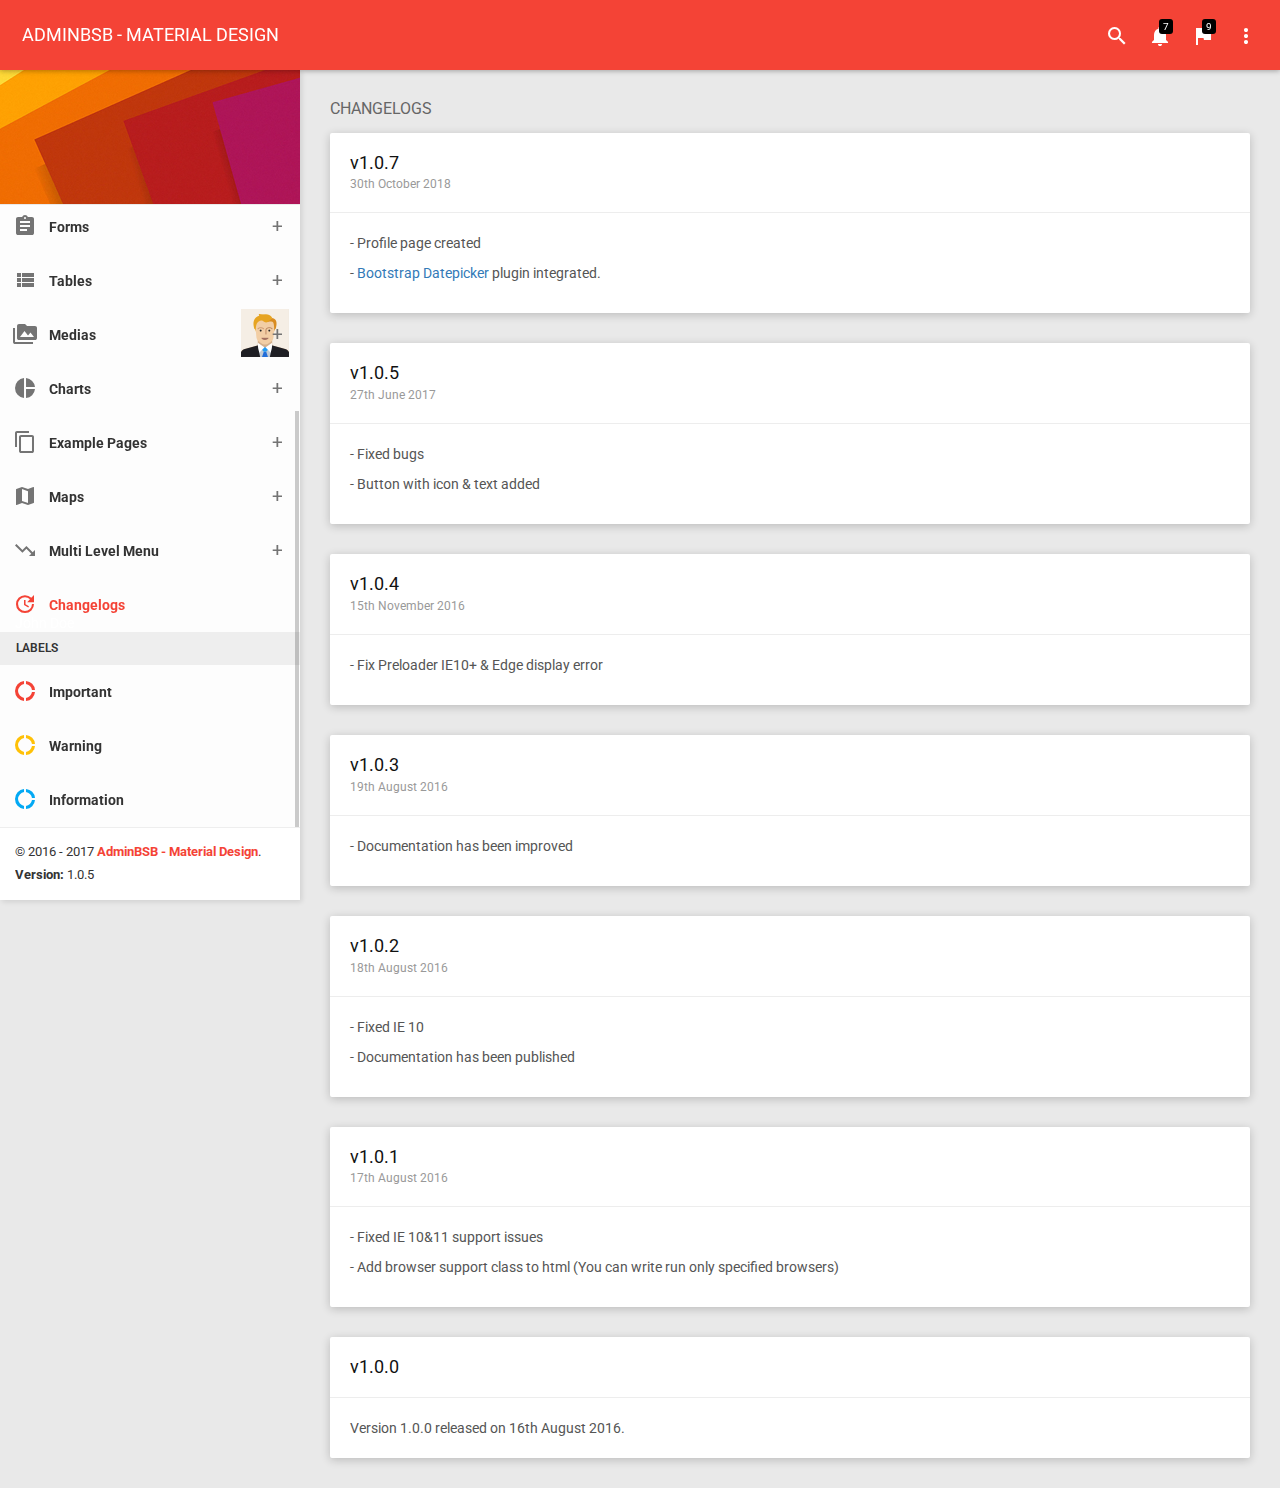
<file: pages/changelogs.html>
﻿<!DOCTYPE html>
<html>

<head>
    <meta charset="UTF-8">
    <meta content="width=device-width, initial-scale=1, maximum-scale=1, user-scalable=no" name="viewport">
    <title>Changelogs | Bootstrap Based Admin Template - Material Design</title>

    <!-- Favicon-->
    <link rel="icon" href="../favicon.ico" type="image/x-icon">

    <!-- Google Fonts -->
    <link href="https://fonts.googleapis.com/css?family=Roboto:400,700&subset=latin,cyrillic-ext" rel="stylesheet" type="text/css">
    <link href="https://fonts.googleapis.com/icon?family=Material+Icons" rel="stylesheet" type="text/css">

    <!-- Bootstrap Core Css -->
    <link href="../plugins/bootstrap/css/bootstrap.css" rel="stylesheet">

    <!-- Waves Effect Css -->
    <link href="../plugins/node-waves/waves.css" rel="stylesheet" />

    <!-- Animation Css -->
    <link href="../plugins/animate-css/animate.css" rel="stylesheet" />

    <!-- Custom Css -->
    <link href="../css/style.css" rel="stylesheet">

    <!-- AdminBSB Themes. You can choose a theme from css/themes instead of get all themes -->
    <link href="../css/themes/all-themes.css" rel="stylesheet" />
</head>

<body class="theme-red">
    <!-- Page Loader -->
    <div class="page-loader-wrapper">
        <div class="loader">
            <div class="preloader">
                <div class="spinner-layer pl-red">
                    <div class="circle-clipper left">
                        <div class="circle"></div>
                    </div>
                    <div class="circle-clipper right">
                        <div class="circle"></div>
                    </div>
                </div>
            </div>
            <p>Please wait...</p>
        </div>
    </div>
    <!-- #END# Page Loader -->
    <!-- Overlay For Sidebars -->
    <div class="overlay"></div>
    <!-- #END# Overlay For Sidebars -->
    <!-- Search Bar -->
    <div class="search-bar">
        <div class="search-icon">
            <i class="material-icons">search</i>
        </div>
        <input type="text" placeholder="START TYPING...">
        <div class="close-search">
            <i class="material-icons">close</i>
        </div>
    </div>
    <!-- #END# Search Bar -->
    <!-- Top Bar -->
    <nav class="navbar">
        <div class="container-fluid">
            <div class="navbar-header">
                <a href="javascript:void(0);" class="navbar-toggle collapsed" data-toggle="collapse" data-target="#navbar-collapse" aria-expanded="false"></a>
                <a href="javascript:void(0);" class="bars"></a>
                <a class="navbar-brand" href="widgets/../../index.html">ADMINBSB - MATERIAL DESIGN</a>
            </div>
            <div class="collapse navbar-collapse" id="navbar-collapse">
                <ul class="nav navbar-nav navbar-right">
                    <!-- Call Search -->
                    <li><a href="javascript:void(0);" class="js-search" data-close="true"><i class="material-icons">search</i></a></li>
                    <!-- #END# Call Search -->
                    <!-- Notifications -->
                    <li class="dropdown">
                        <a href="javascript:void(0);" class="dropdown-toggle" data-toggle="dropdown" role="button">
                            <i class="material-icons">notifications</i>
                            <span class="label-count">7</span>
                        </a>
                        <ul class="dropdown-menu">
                            <li class="header">NOTIFICATIONS</li>
                            <li class="body">
                                <ul class="menu">
                                    <li>
                                        <a href="javascript:void(0);">
                                            <div class="icon-circle bg-light-green">
                                                <i class="material-icons">person_add</i>
                                            </div>
                                            <div class="menu-info">
                                                <h4>12 new members joined</h4>
                                                <p>
                                                    <i class="material-icons">access_time</i> 14 mins ago
                                                </p>
                                            </div>
                                        </a>
                                    </li>
                                    <li>
                                        <a href="javascript:void(0);">
                                            <div class="icon-circle bg-cyan">
                                                <i class="material-icons">add_shopping_cart</i>
                                            </div>
                                            <div class="menu-info">
                                                <h4>4 sales made</h4>
                                                <p>
                                                    <i class="material-icons">access_time</i> 22 mins ago
                                                </p>
                                            </div>
                                        </a>
                                    </li>
                                    <li>
                                        <a href="javascript:void(0);">
                                            <div class="icon-circle bg-red">
                                                <i class="material-icons">delete_forever</i>
                                            </div>
                                            <div class="menu-info">
                                                <h4><b>Nancy Doe</b> deleted account</h4>
                                                <p>
                                                    <i class="material-icons">access_time</i> 3 hours ago
                                                </p>
                                            </div>
                                        </a>
                                    </li>
                                    <li>
                                        <a href="javascript:void(0);">
                                            <div class="icon-circle bg-orange">
                                                <i class="material-icons">mode_edit</i>
                                            </div>
                                            <div class="menu-info">
                                                <h4><b>Nancy</b> changed name</h4>
                                                <p>
                                                    <i class="material-icons">access_time</i> 2 hours ago
                                                </p>
                                            </div>
                                        </a>
                                    </li>
                                    <li>
                                        <a href="javascript:void(0);">
                                            <div class="icon-circle bg-blue-grey">
                                                <i class="material-icons">comment</i>
                                            </div>
                                            <div class="menu-info">
                                                <h4><b>John</b> commented your post</h4>
                                                <p>
                                                    <i class="material-icons">access_time</i> 4 hours ago
                                                </p>
                                            </div>
                                        </a>
                                    </li>
                                    <li>
                                        <a href="javascript:void(0);">
                                            <div class="icon-circle bg-light-green">
                                                <i class="material-icons">cached</i>
                                            </div>
                                            <div class="menu-info">
                                                <h4><b>John</b> updated status</h4>
                                                <p>
                                                    <i class="material-icons">access_time</i> 3 hours ago
                                                </p>
                                            </div>
                                        </a>
                                    </li>
                                    <li>
                                        <a href="javascript:void(0);">
                                            <div class="icon-circle bg-purple">
                                                <i class="material-icons">settings</i>
                                            </div>
                                            <div class="menu-info">
                                                <h4>Settings updated</h4>
                                                <p>
                                                    <i class="material-icons">access_time</i> Yesterday
                                                </p>
                                            </div>
                                        </a>
                                    </li>
                                </ul>
                            </li>
                            <li class="footer">
                                <a href="javascript:void(0);">View All Notifications</a>
                            </li>
                        </ul>
                    </li>
                    <!-- #END# Notifications -->
                    <!-- Tasks -->
                    <li class="dropdown">
                        <a href="javascript:void(0);" class="dropdown-toggle" data-toggle="dropdown" role="button">
                            <i class="material-icons">flag</i>
                            <span class="label-count">9</span>
                        </a>
                        <ul class="dropdown-menu">
                            <li class="header">TASKS</li>
                            <li class="body">
                                <ul class="menu tasks">
                                    <li>
                                        <a href="javascript:void(0);">
                                            <h4>
                                                Footer display issue
                                                <small>32%</small>
                                            </h4>
                                            <div class="progress">
                                                <div class="progress-bar bg-pink" role="progressbar" aria-valuenow="85" aria-valuemin="0" aria-valuemax="100" style="width: 32%">
                                                </div>
                                            </div>
                                        </a>
                                    </li>
                                    <li>
                                        <a href="javascript:void(0);">
                                            <h4>
                                                Make new buttons
                                                <small>45%</small>
                                            </h4>
                                            <div class="progress">
                                                <div class="progress-bar bg-cyan" role="progressbar" aria-valuenow="85" aria-valuemin="0" aria-valuemax="100" style="width: 45%">
                                                </div>
                                            </div>
                                        </a>
                                    </li>
                                    <li>
                                        <a href="javascript:void(0);">
                                            <h4>
                                                Create new dashboard
                                                <small>54%</small>
                                            </h4>
                                            <div class="progress">
                                                <div class="progress-bar bg-teal" role="progressbar" aria-valuenow="85" aria-valuemin="0" aria-valuemax="100" style="width: 54%">
                                                </div>
                                            </div>
                                        </a>
                                    </li>
                                    <li>
                                        <a href="javascript:void(0);">
                                            <h4>
                                                Solve transition issue
                                                <small>65%</small>
                                            </h4>
                                            <div class="progress">
                                                <div class="progress-bar bg-orange" role="progressbar" aria-valuenow="85" aria-valuemin="0" aria-valuemax="100" style="width: 65%">
                                                </div>
                                            </div>
                                        </a>
                                    </li>
                                    <li>
                                        <a href="javascript:void(0);">
                                            <h4>
                                                Answer GitHub questions
                                                <small>92%</small>
                                            </h4>
                                            <div class="progress">
                                                <div class="progress-bar bg-purple" role="progressbar" aria-valuenow="85" aria-valuemin="0" aria-valuemax="100" style="width: 92%">
                                                </div>
                                            </div>
                                        </a>
                                    </li>
                                </ul>
                            </li>
                            <li class="footer">
                                <a href="javascript:void(0);">View All Tasks</a>
                            </li>
                        </ul>
                    </li>
                    <!-- #END# Tasks -->
                    <li class="pull-right"><a href="javascript:void(0);" class="js-right-sidebar" data-close="true"><i class="material-icons">more_vert</i></a></li>
                </ul>
            </div>
        </div>
    </nav>
    <!-- #Top Bar -->
    <section>
        <!-- Left Sidebar -->
        <aside id="leftsidebar" class="sidebar">
            <!-- User Info -->
            <div class="user-info">
                <div class="image">
                    <img src="../images/user.png" width="48" height="48" alt="User" />
                </div>
                <div class="info-container">
                    <div class="name" data-toggle="dropdown" aria-haspopup="true" aria-expanded="false">John Doe</div>
                    <div class="email">john.doe@example.com</div>
                    <div class="btn-group user-helper-dropdown">
                        <i class="material-icons" data-toggle="dropdown" aria-haspopup="true" aria-expanded="true">keyboard_arrow_down</i>
                        <ul class="dropdown-menu pull-right">
                            <li><a href="javascript:void(0);"><i class="material-icons">person</i>Profile</a></li>
                            <li role="separator" class="divider"></li>
                            <li><a href="javascript:void(0);"><i class="material-icons">group</i>Followers</a></li>
                            <li><a href="javascript:void(0);"><i class="material-icons">shopping_cart</i>Sales</a></li>
                            <li><a href="javascript:void(0);"><i class="material-icons">favorite</i>Likes</a></li>
                            <li role="separator" class="divider"></li>
                            <li><a href="javascript:void(0);"><i class="material-icons">input</i>Sign Out</a></li>
                        </ul>
                    </div>
                </div>
            </div>
            <!-- #User Info -->
            <!-- Menu -->
            <div class="menu">
                <ul class="list">
                    <li class="header">MAIN NAVIGATION</li>
                    <li>
                        <a href="../index.html">
                            <i class="material-icons">home</i>
                            <span>Home</span>
                        </a>
                    </li>
                    <li>
                        <a href="../pages/typography.html">
                            <i class="material-icons">text_fields</i>
                            <span>Typography</span>
                        </a>
                    </li>
                    <li>
                        <a href="../pages/helper-classes.html">
                            <i class="material-icons">layers</i>
                            <span>Helper Classes</span>
                        </a>
                    </li>
                    <li>
                        <a href="javascript:void(0);" class="menu-toggle">
                            <i class="material-icons">widgets</i>
                            <span>Widgets</span>
                        </a>
                        <ul class="ml-menu">
                            <li>
                                <a href="javascript:void(0);" class="menu-toggle">
                                    <span>Cards</span>
                                </a>
                                <ul class="ml-menu">
                                    <li>
                                        <a href="../pages/widgets/cards/basic.html">Basic</a>
                                    </li>
                                    <li>
                                        <a href="../pages/widgets/cards/colored.html">Colored</a>
                                    </li>
                                    <li>
                                        <a href="../pages/widgets/cards/no-header.html">No Header</a>
                                    </li>
                                </ul>
                            </li>
                            <li>
                                <a href="javascript:void(0);" class="menu-toggle">
                                    <span>Infobox</span>
                                </a>
                                <ul class="ml-menu">
                                    <li>
                                        <a href="../pages/widgets/infobox/infobox-1.html">Infobox-1</a>
                                    </li>
                                    <li>
                                        <a href="../pages/widgets/infobox/infobox-2.html">Infobox-2</a>
                                    </li>
                                    <li>
                                        <a href="../pages/widgets/infobox/infobox-3.html">Infobox-3</a>
                                    </li>
                                    <li>
                                        <a href="../pages/widgets/infobox/infobox-4.html">Infobox-4</a>
                                    </li>
                                    <li>
                                        <a href="../pages/widgets/infobox/infobox-5.html">Infobox-5</a>
                                    </li>
                                </ul>
                            </li>
                        </ul>
                    </li>
                    <li>
                        <a href="javascript:void(0);" class="menu-toggle">
                            <i class="material-icons">swap_calls</i>
                            <span>User Interface (UI)</span>
                        </a>
                        <ul class="ml-menu">
                            <li>
                                <a href="../pages/ui/alerts.html">Alerts</a>
                            </li>
                            <li>
                                <a href="../pages/ui/animations.html">Animations</a>
                            </li>
                            <li>
                                <a href="../pages/ui/badges.html">Badges</a>
                            </li>

                            <li>
                                <a href="../pages/ui/breadcrumbs.html">Breadcrumbs</a>
                            </li>
                            <li>
                                <a href="../pages/ui/buttons.html">Buttons</a>
                            </li>
                            <li>
                                <a href="../pages/ui/collapse.html">Collapse</a>
                            </li>
                            <li>
                                <a href="../pages/ui/colors.html">Colors</a>
                            </li>
                            <li>
                                <a href="../pages/ui/dialogs.html">Dialogs</a>
                            </li>
                            <li>
                                <a href="../pages/ui/icons.html">Icons</a>
                            </li>
                            <li>
                                <a href="../pages/ui/labels.html">Labels</a>
                            </li>
                            <li>
                                <a href="../pages/ui/list-group.html">List Group</a>
                            </li>
                            <li>
                                <a href="../pages/ui/media-object.html">Media Object</a>
                            </li>
                            <li>
                                <a href="../pages/ui/modals.html">Modals</a>
                            </li>
                            <li>
                                <a href="../pages/ui/notifications.html">Notifications</a>
                            </li>
                            <li>
                                <a href="../pages/ui/pagination.html">Pagination</a>
                            </li>
                            <li>
                                <a href="../pages/ui/preloaders.html">Preloaders</a>
                            </li>
                            <li>
                                <a href="../pages/ui/progressbars.html">Progress Bars</a>
                            </li>
                            <li>
                                <a href="../pages/ui/range-sliders.html">Range Sliders</a>
                            </li>
                            <li>
                                <a href="../pages/ui/sortable-nestable.html">Sortable & Nestable</a>
                            </li>
                            <li>
                                <a href="../pages/ui/tabs.html">Tabs</a>
                            </li>
                            <li>
                                <a href="../pages/ui/thumbnails.html">Thumbnails</a>
                            </li>
                            <li>
                                <a href="../pages/ui/tooltips-popovers.html">Tooltips & Popovers</a>
                            </li>
                            <li>
                                <a href="../pages/ui/waves.html">Waves</a>
                            </li>
                        </ul>
                    </li>
                    <li>
                        <a href="javascript:void(0);" class="menu-toggle">
                            <i class="material-icons">assignment</i>
                            <span>Forms</span>
                        </a>
                        <ul class="ml-menu">
                            <li>
                                <a href="../pages/forms/basic-form-elements.html">Basic Form Elements</a>
                            </li>
                            <li>
                                <a href="../pages/forms/advanced-form-elements.html">Advanced Form Elements</a>
                            </li>
                            <li>
                                <a href="../pages/forms/form-examples.html">Form Examples</a>
                            </li>
                            <li>
                                <a href="../pages/forms/form-validation.html">Form Validation</a>
                            </li>
                            <li>
                                <a href="../pages/forms/form-wizard.html">Form Wizard</a>
                            </li>
                            <li>
                                <a href="../pages/forms/editors.html">Editors</a>
                            </li>
                        </ul>
                    </li>
                    <li>
                        <a href="javascript:void(0);" class="menu-toggle">
                            <i class="material-icons">view_list</i>
                            <span>Tables</span>
                        </a>
                        <ul class="ml-menu">
                            <li>
                                <a href="../pages/tables/normal-tables.html">Normal Tables</a>
                            </li>
                            <li>
                                <a href="../pages/tables/jquery-datatable.html">Jquery Datatables</a>
                            </li>
                            <li>
                                <a href="../pages/tables/editable-table.html">Editable Tables</a>
                            </li>
                        </ul>
                    </li>
                    <li>
                        <a href="javascript:void(0);" class="menu-toggle">
                            <i class="material-icons">perm_media</i>
                            <span>Medias</span>
                        </a>
                        <ul class="ml-menu">
                            <li>
                                <a href="../pages/medias/image-gallery.html">Image Gallery</a>
                            </li>
                            <li>
                                <a href="../pages/medias/carousel.html">Carousel</a>
                            </li>
                        </ul>
                    </li>
                    <li>
                        <a href="javascript:void(0);" class="menu-toggle">
                            <i class="material-icons">pie_chart</i>
                            <span>Charts</span>
                        </a>
                        <ul class="ml-menu">
                            <li>
                                <a href="../pages/charts/morris.html">Morris</a>
                            </li>
                            <li>
                                <a href="../pages/charts/flot.html">Flot</a>
                            </li>
                            <li>
                                <a href="../pages/charts/chartjs.html">ChartJS</a>
                            </li>
                            <li>
                                <a href="../pages/charts/sparkline.html">Sparkline</a>
                            </li>
                            <li>
                                <a href="../pages/charts/jquery-knob.html">Jquery Knob</a>
                            </li>
                        </ul>
                    </li>
                    <li>
                        <a href="javascript:void(0);" class="menu-toggle">
                            <i class="material-icons">content_copy</i>
                            <span>Example Pages</span>
                        </a>
                        <ul class="ml-menu">
                            <li>
                                <a href="../pages/examples/profile.html">Profile</a>
                            </li>
                            <li>
                                <a href="../pages/examples/sign-in.html">Sign In</a>
                            </li>
                            <li>
                                <a href="../pages/examples/sign-up.html">Sign Up</a>
                            </li>
                            <li>
                                <a href="../pages/examples/forgot-password.html">Forgot Password</a>
                            </li>
                            <li>
                                <a href="../pages/examples/blank.html">Blank Page</a>
                            </li>
                            <li>
                                <a href="../pages/examples/404.html">404 - Not Found</a>
                            </li>
                            <li>
                                <a href="../pages/examples/500.html">500 - Server Error</a>
                            </li>
                        </ul>
                    </li>
                    <li>
                        <a href="javascript:void(0);" class="menu-toggle">
                            <i class="material-icons">map</i>
                            <span>Maps</span>
                        </a>
                        <ul class="ml-menu">
                            <li>
                                <a href="../pages/maps/google.html">Google Map</a>
                            </li>
                            <li>
                                <a href="../pages/maps/yandex.html">YandexMap</a>
                            </li>
                            <li>
                                <a href="../pages/maps/jvectormap.html">jVectorMap</a>
                            </li>
                        </ul>
                    </li>
                    <li>
                        <a href="javascript:void(0);" class="menu-toggle">
                            <i class="material-icons">trending_down</i>
                            <span>Multi Level Menu</span>
                        </a>
                        <ul class="ml-menu">
                            <li>
                                <a href="javascript:void(0);">
                                    <span>Menu Item</span>
                                </a>
                            </li>
                            <li>
                                <a href="javascript:void(0);">
                                    <span>Menu Item - 2</span>
                                </a>
                            </li>
                            <li>
                                <a href="javascript:void(0);" class="menu-toggle">
                                    <span>Level - 2</span>
                                </a>
                                <ul class="ml-menu">
                                    <li>
                                        <a href="javascript:void(0);">
                                            <span>Menu Item</span>
                                        </a>
                                    </li>
                                    <li>
                                        <a href="javascript:void(0);" class="menu-toggle">
                                            <span>Level - 3</span>
                                        </a>
                                        <ul class="ml-menu">
                                            <li>
                                                <a href="javascript:void(0);">
                                                    <span>Level - 4</span>
                                                </a>
                                            </li>
                                        </ul>
                                    </li>
                                </ul>
                            </li>
                        </ul>
                    </li>
                    <li class="active">
                        <a href="changelogs.html">
                            <i class="material-icons">update</i>
                            <span>Changelogs</span>
                        </a>
                    </li>
                    <li class="header">LABELS</li>
                    <li>
                        <a href="javascript:void(0);">
                            <i class="material-icons col-red">donut_large</i>
                            <span>Important</span>
                        </a>
                    </li>
                    <li>
                        <a href="javascript:void(0);">
                            <i class="material-icons col-amber">donut_large</i>
                            <span>Warning</span>
                        </a>
                    </li>
                    <li>
                        <a href="javascript:void(0);">
                            <i class="material-icons col-light-blue">donut_large</i>
                            <span>Information</span>
                        </a>
                    </li>
                </ul>
            </div>
            <!-- #Menu -->
            <!-- Footer -->
            <div class="legal">
                <div class="copyright">
                    &copy; 2016 - 2017 <a href="javascript:void(0);">AdminBSB - Material Design</a>.
                </div>
                <div class="version">
                    <b>Version: </b> 1.0.5
                </div>
            </div>
            <!-- #Footer -->
        </aside>
        <!-- #END# Left Sidebar -->
        <!-- Right Sidebar -->
        <aside id="rightsidebar" class="right-sidebar">
            <ul class="nav nav-tabs tab-nav-right" role="tablist">
                <li role="presentation" class="active"><a href="#skins" data-toggle="tab">SKINS</a></li>
                <li role="presentation"><a href="#settings" data-toggle="tab">SETTINGS</a></li>
            </ul>
            <div class="tab-content">
                <div role="tabpanel" class="tab-pane fade in active in active" id="skins">
                    <ul class="demo-choose-skin">
                        <li data-theme="red" class="active">
                            <div class="red"></div>
                            <span>Red</span>
                        </li>
                        <li data-theme="pink">
                            <div class="pink"></div>
                            <span>Pink</span>
                        </li>
                        <li data-theme="purple">
                            <div class="purple"></div>
                            <span>Purple</span>
                        </li>
                        <li data-theme="deep-purple">
                            <div class="deep-purple"></div>
                            <span>Deep Purple</span>
                        </li>
                        <li data-theme="indigo">
                            <div class="indigo"></div>
                            <span>Indigo</span>
                        </li>
                        <li data-theme="blue">
                            <div class="blue"></div>
                            <span>Blue</span>
                        </li>
                        <li data-theme="light-blue">
                            <div class="light-blue"></div>
                            <span>Light Blue</span>
                        </li>
                        <li data-theme="cyan">
                            <div class="cyan"></div>
                            <span>Cyan</span>
                        </li>
                        <li data-theme="teal">
                            <div class="teal"></div>
                            <span>Teal</span>
                        </li>
                        <li data-theme="green">
                            <div class="green"></div>
                            <span>Green</span>
                        </li>
                        <li data-theme="light-green">
                            <div class="light-green"></div>
                            <span>Light Green</span>
                        </li>
                        <li data-theme="lime">
                            <div class="lime"></div>
                            <span>Lime</span>
                        </li>
                        <li data-theme="yellow">
                            <div class="yellow"></div>
                            <span>Yellow</span>
                        </li>
                        <li data-theme="amber">
                            <div class="amber"></div>
                            <span>Amber</span>
                        </li>
                        <li data-theme="orange">
                            <div class="orange"></div>
                            <span>Orange</span>
                        </li>
                        <li data-theme="deep-orange">
                            <div class="deep-orange"></div>
                            <span>Deep Orange</span>
                        </li>
                        <li data-theme="brown">
                            <div class="brown"></div>
                            <span>Brown</span>
                        </li>
                        <li data-theme="grey">
                            <div class="grey"></div>
                            <span>Grey</span>
                        </li>
                        <li data-theme="blue-grey">
                            <div class="blue-grey"></div>
                            <span>Blue Grey</span>
                        </li>
                        <li data-theme="black">
                            <div class="black"></div>
                            <span>Black</span>
                        </li>
                    </ul>
                </div>
                <div role="tabpanel" class="tab-pane fade" id="settings">
                    <div class="demo-settings">
                        <p>GENERAL SETTINGS</p>
                        <ul class="setting-list">
                            <li>
                                <span>Report Panel Usage</span>
                                <div class="switch">
                                    <label><input type="checkbox" checked><span class="lever"></span></label>
                                </div>
                            </li>
                            <li>
                                <span>Email Redirect</span>
                                <div class="switch">
                                    <label><input type="checkbox"><span class="lever"></span></label>
                                </div>
                            </li>
                        </ul>
                        <p>SYSTEM SETTINGS</p>
                        <ul class="setting-list">
                            <li>
                                <span>Notifications</span>
                                <div class="switch">
                                    <label><input type="checkbox" checked><span class="lever"></span></label>
                                </div>
                            </li>
                            <li>
                                <span>Auto Updates</span>
                                <div class="switch">
                                    <label><input type="checkbox" checked><span class="lever"></span></label>
                                </div>
                            </li>
                        </ul>
                        <p>ACCOUNT SETTINGS</p>
                        <ul class="setting-list">
                            <li>
                                <span>Offline</span>
                                <div class="switch">
                                    <label><input type="checkbox"><span class="lever"></span></label>
                                </div>
                            </li>
                            <li>
                                <span>Location Permission</span>
                                <div class="switch">
                                    <label><input type="checkbox" checked><span class="lever"></span></label>
                                </div>
                            </li>
                        </ul>
                    </div>
                </div>
            </div>
        </aside>
        <!-- #END# Right Sidebar -->
    </section>

    <section class="content">
        <div class="container-fluid">
            <!-- Changelogs -->
            <div class="block-header">
                <h2>CHANGELOGS</h2>
            </div>
            <div class="row clearfix">
                <div class="col-lg-12 col-md-12 col-sm-12 col-xs-12">
                    <div class="card">
                        <div class="header">
                            <h2>
                                v1.0.7
                                <small>30th October 2018</small>
                            </h2>
                        </div>
                        <div class="body">
                            <p>- Profile page created</p>
                            <p>- <a href="https://github.com/uxsolutions/bootstrap-datepicker" target="_blank">Bootstrap Datepicker</a> plugin integrated.</p>
                        </div>
                    </div>
                </div>
            </div>
            <div class="row clearfix">
                <div class="col-lg-12 col-md-12 col-sm-12 col-xs-12">
                    <div class="card">
                        <div class="header">
                            <h2>
                                v1.0.5
                                <small>27th June 2017</small>
                            </h2>
                        </div>
                        <div class="body">
                            <p>- Fixed bugs</p>
                            <p>- Button with icon & text added</p>
                        </div>
                    </div>
                </div>
            </div>
            <div class="row clearfix">
                <div class="col-lg-12 col-md-12 col-sm-12 col-xs-12">
                    <div class="card">
                        <div class="header">
                            <h2>
                                v1.0.4
                                <small>15th November 2016</small>
                            </h2>
                        </div>
                        <div class="body">
                            <p>- Fix Preloader IE10+ & Edge display error</p>
                        </div>
                    </div>
                </div>
            </div>
            <div class="row clearfix">
                <div class="col-lg-12 col-md-12 col-sm-12 col-xs-12">
                    <div class="card">
                        <div class="header">
                            <h2>
                                v1.0.3
                                <small>19th August 2016</small>
                            </h2>
                        </div>
                        <div class="body">
                            <p>- Documentation has been improved</p>
                        </div>
                    </div>
                </div>
            </div>
            <div class="row clearfix">
                <div class="col-lg-12 col-md-12 col-sm-12 col-xs-12">
                    <div class="card">
                        <div class="header">
                            <h2>
                                v1.0.2
                                <small>18th August 2016</small>
                            </h2>
                        </div>
                        <div class="body">
                            <p>- Fixed IE 10</p>
                            <p>- Documentation has been published</p>
                        </div>
                    </div>
                </div>
            </div>
            <div class="row clearfix">
                <div class="col-lg-12 col-md-12 col-sm-12 col-xs-12">
                    <div class="card">
                        <div class="header">
                            <h2>
                                v1.0.1
                                <small>17th August 2016</small>
                            </h2>
                        </div>
                        <div class="body">
                            <p>- Fixed IE 10&11 support issues</p>
                            <p>- Add browser support class to html (You can write run only specified browsers)</p>
                        </div>
                    </div>
                </div>
            </div>
            <div class="row clearfix">
                <div class="col-lg-12 col-md-12 col-sm-12 col-xs-12">
                    <div class="card">
                        <div class="header">
                            <h2>v1.0.0</h2>
                        </div>
                        <div class="body">
                            Version 1.0.0 released on 16th August 2016.
                        </div>
                    </div>
                </div>
            </div>
        </div>
    </section>

    <!-- Jquery Core Js -->
    <script src="../plugins/jquery/jquery.min.js"></script>

    <!-- Bootstrap Core Js -->
    <script src="../plugins/bootstrap/js/bootstrap.js"></script>

    <!-- Select Plugin Js -->
    <script src="../plugins/bootstrap-select/js/bootstrap-select.js"></script>

    <!-- Slimscroll Plugin Js -->
    <script src="../plugins/jquery-slimscroll/jquery.slimscroll.js"></script>

    <!-- Waves Effect Plugin Js -->
    <script src="../plugins/node-waves/waves.js"></script>

    <!-- Custom Js -->
    <script src="../js/admin.js"></script>

    <!-- Demo Js -->
    <script src="../js/demo.js"></script>
</body>

</html>
</file>
<file: plugins/node-waves/waves.css>
/*!
 * Waves v0.7.5
 * http://fian.my.id/Waves 
 * 
 * Copyright 2014-2016 Alfiana E. Sibuea and other contributors 
 * Released under the MIT license 
 * https://github.com/fians/Waves/blob/master/LICENSE 
 */
.waves-effect {
  position: relative;
  cursor: pointer;
  display: inline-block;
  overflow: hidden;
  -webkit-user-select: none;
  -moz-user-select: none;
  -ms-user-select: none;
  user-select: none;
  -webkit-tap-highlight-color: transparent;
}
.waves-effect .waves-ripple {
  position: absolute;
  border-radius: 50%;
  width: 100px;
  height: 100px;
  margin-top: -50px;
  margin-left: -50px;
  opacity: 0;
  background: rgba(0, 0, 0, 0.2);
  background: -webkit-radial-gradient(rgba(0, 0, 0, 0.2) 0, rgba(0, 0, 0, 0.3) 40%, rgba(0, 0, 0, 0.4) 50%, rgba(0, 0, 0, 0.5) 60%, rgba(255, 255, 255, 0) 70%);
  background: -o-radial-gradient(rgba(0, 0, 0, 0.2) 0, rgba(0, 0, 0, 0.3) 40%, rgba(0, 0, 0, 0.4) 50%, rgba(0, 0, 0, 0.5) 60%, rgba(255, 255, 255, 0) 70%);
  background: -moz-radial-gradient(rgba(0, 0, 0, 0.2) 0, rgba(0, 0, 0, 0.3) 40%, rgba(0, 0, 0, 0.4) 50%, rgba(0, 0, 0, 0.5) 60%, rgba(255, 255, 255, 0) 70%);
  background: radial-gradient(rgba(0, 0, 0, 0.2) 0, rgba(0, 0, 0, 0.3) 40%, rgba(0, 0, 0, 0.4) 50%, rgba(0, 0, 0, 0.5) 60%, rgba(255, 255, 255, 0) 70%);
  -webkit-transition: all 0.5s ease-out;
  -moz-transition: all 0.5s ease-out;
  -o-transition: all 0.5s ease-out;
  transition: all 0.5s ease-out;
  -webkit-transition-property: -webkit-transform, opacity;
  -moz-transition-property: -moz-transform, opacity;
  -o-transition-property: -o-transform, opacity;
  transition-property: transform, opacity;
  -webkit-transform: scale(0) translate(0, 0);
  -moz-transform: scale(0) translate(0, 0);
  -ms-transform: scale(0) translate(0, 0);
  -o-transform: scale(0) translate(0, 0);
  transform: scale(0) translate(0, 0);
  pointer-events: none;
}
.waves-effect.waves-light .waves-ripple {
  background: rgba(255, 255, 255, 0.4);
  background: -webkit-radial-gradient(rgba(255, 255, 255, 0.2) 0, rgba(255, 255, 255, 0.3) 40%, rgba(255, 255, 255, 0.4) 50%, rgba(255, 255, 255, 0.5) 60%, rgba(255, 255, 255, 0) 70%);
  background: -o-radial-gradient(rgba(255, 255, 255, 0.2) 0, rgba(255, 255, 255, 0.3) 40%, rgba(255, 255, 255, 0.4) 50%, rgba(255, 255, 255, 0.5) 60%, rgba(255, 255, 255, 0) 70%);
  background: -moz-radial-gradient(rgba(255, 255, 255, 0.2) 0, rgba(255, 255, 255, 0.3) 40%, rgba(255, 255, 255, 0.4) 50%, rgba(255, 255, 255, 0.5) 60%, rgba(255, 255, 255, 0) 70%);
  background: radial-gradient(rgba(255, 255, 255, 0.2) 0, rgba(255, 255, 255, 0.3) 40%, rgba(255, 255, 255, 0.4) 50%, rgba(255, 255, 255, 0.5) 60%, rgba(255, 255, 255, 0) 70%);
}
.waves-effect.waves-classic .waves-ripple {
  background: rgba(0, 0, 0, 0.2);
}
.waves-effect.waves-classic.waves-light .waves-ripple {
  background: rgba(255, 255, 255, 0.4);
}
.waves-notransition {
  -webkit-transition: none !important;
  -moz-transition: none !important;
  -o-transition: none !important;
  transition: none !important;
}
.waves-button,
.waves-circle {
  -webkit-transform: translateZ(0);
  -moz-transform: translateZ(0);
  -ms-transform: translateZ(0);
  -o-transform: translateZ(0);
  transform: translateZ(0);
  -webkit-mask-image: -webkit-radial-gradient(circle, #ffffff 100%, #000000 100%);
}
.waves-button,
.waves-button:hover,
.waves-button:visited,
.waves-button-input {
  white-space: nowrap;
  vertical-align: middle;
  cursor: pointer;
  border: none;
  outline: none;
  color: inherit;
  background-color: rgba(0, 0, 0, 0);
  font-size: 1em;
  line-height: 1em;
  text-align: center;
  text-decoration: none;
  z-index: 1;
}
.waves-button {
  padding: 0.85em 1.1em;
  border-radius: 0.2em;
}
.waves-button-input {
  margin: 0;
  padding: 0.85em 1.1em;
}
.waves-input-wrapper {
  border-radius: 0.2em;
  vertical-align: bottom;
}
.waves-input-wrapper.waves-button {
  padding: 0;
}
.waves-input-wrapper .waves-button-input {
  position: relative;
  top: 0;
  left: 0;
  z-index: 1;
}
.waves-circle {
  text-align: center;
  width: 2.5em;
  height: 2.5em;
  line-height: 2.5em;
  border-radius: 50%;
}
.waves-float {
  -webkit-mask-image: none;
  -webkit-box-shadow: 0px 1px 1.5px 1px rgba(0, 0, 0, 0.12);
  box-shadow: 0px 1px 1.5px 1px rgba(0, 0, 0, 0.12);
  -webkit-transition: all 300ms;
  -moz-transition: all 300ms;
  -o-transition: all 300ms;
  transition: all 300ms;
}
.waves-float:active {
  -webkit-box-shadow: 0px 8px 20px 1px rgba(0, 0, 0, 0.3);
  box-shadow: 0px 8px 20px 1px rgba(0, 0, 0, 0.3);
}
.waves-block {
  display: block;
}
</file>
<file: css/themes/all-themes.css>
﻿.theme-red .navbar {
  background-color: #F44336; }

.theme-red .navbar-brand {
  color: #fff; }
  .theme-red .navbar-brand:hover {
    color: #fff; }
  .theme-red .navbar-brand:active {
    color: #fff; }
  .theme-red .navbar-brand:focus {
    color: #fff; }

.theme-red .nav > li > a {
  color: #fff; }
  .theme-red .nav > li > a:hover {
    background-color: transparent; }
  .theme-red .nav > li > a:focus {
    background-color: transparent; }

.theme-red .nav .open > a {
  background-color: transparent; }
  .theme-red .nav .open > a:hover {
    background-color: transparent; }
  .theme-red .nav .open > a:focus {
    background-color: transparent; }

.theme-red .bars {
  color: #fff; }

.theme-red .sidebar .menu .list li.active {
  background-color: transparent; }
  .theme-red .sidebar .menu .list li.active > :first-child i, .theme-red .sidebar .menu .list li.active > :first-child span {
    color: #F44336; }

.theme-red .sidebar .menu .list .toggled {
  background-color: transparent; }

.theme-red .sidebar .menu .list .ml-menu {
  background-color: transparent; }

.theme-red .sidebar .legal {
  background-color: #fff; }
  .theme-red .sidebar .legal .copyright a {
    color: #F44336 !important; }

.theme-pink .navbar {
  background-color: #E91E63; }

.theme-pink .navbar-brand {
  color: #fff; }
  .theme-pink .navbar-brand:hover {
    color: #fff; }
  .theme-pink .navbar-brand:active {
    color: #fff; }
  .theme-pink .navbar-brand:focus {
    color: #fff; }

.theme-pink .nav > li > a {
  color: #fff; }
  .theme-pink .nav > li > a:hover {
    background-color: transparent; }
  .theme-pink .nav > li > a:focus {
    background-color: transparent; }

.theme-pink .nav .open > a {
  background-color: transparent; }
  .theme-pink .nav .open > a:hover {
    background-color: transparent; }
  .theme-pink .nav .open > a:focus {
    background-color: transparent; }

.theme-pink .bars {
  color: #fff; }

.theme-pink .sidebar .menu .list li.active {
  background-color: transparent; }
  .theme-pink .sidebar .menu .list li.active > :first-child i, .theme-pink .sidebar .menu .list li.active > :first-child span {
    color: #E91E63; }

.theme-pink .sidebar .menu .list .toggled {
  background-color: transparent; }

.theme-pink .sidebar .menu .list .ml-menu {
  background-color: transparent; }

.theme-pink .sidebar .legal {
  background-color: #fff; }
  .theme-pink .sidebar .legal .copyright a {
    color: #E91E63 !important; }

.theme-purple .navbar {
  background-color: #9C27B0; }

.theme-purple .navbar-brand {
  color: #fff; }
  .theme-purple .navbar-brand:hover {
    color: #fff; }
  .theme-purple .navbar-brand:active {
    color: #fff; }
  .theme-purple .navbar-brand:focus {
    color: #fff; }

.theme-purple .nav > li > a {
  color: #fff; }
  .theme-purple .nav > li > a:hover {
    background-color: transparent; }
  .theme-purple .nav > li > a:focus {
    background-color: transparent; }

.theme-purple .nav .open > a {
  background-color: transparent; }
  .theme-purple .nav .open > a:hover {
    background-color: transparent; }
  .theme-purple .nav .open > a:focus {
    background-color: transparent; }

.theme-purple .bars {
  color: #fff; }

.theme-purple .sidebar .menu .list li.active {
  background-color: transparent; }
  .theme-purple .sidebar .menu .list li.active > :first-child i, .theme-purple .sidebar .menu .list li.active > :first-child span {
    color: #9C27B0; }

.theme-purple .sidebar .menu .list .toggled {
  background-color: transparent; }

.theme-purple .sidebar .menu .list .ml-menu {
  background-color: transparent; }

.theme-purple .sidebar .legal {
  background-color: #fff; }
  .theme-purple .sidebar .legal .copyright a {
    color: #9C27B0 !important; }

.theme-deep-purple .navbar {
  background-color: #673AB7; }

.theme-deep-purple .navbar-brand {
  color: #fff; }
  .theme-deep-purple .navbar-brand:hover {
    color: #fff; }
  .theme-deep-purple .navbar-brand:active {
    color: #fff; }
  .theme-deep-purple .navbar-brand:focus {
    color: #fff; }

.theme-deep-purple .nav > li > a {
  color: #fff; }
  .theme-deep-purple .nav > li > a:hover {
    background-color: transparent; }
  .theme-deep-purple .nav > li > a:focus {
    background-color: transparent; }

.theme-deep-purple .nav .open > a {
  background-color: transparent; }
  .theme-deep-purple .nav .open > a:hover {
    background-color: transparent; }
  .theme-deep-purple .nav .open > a:focus {
    background-color: transparent; }

.theme-deep-purple .bars {
  color: #fff; }

.theme-deep-purple .sidebar .menu .list li.active {
  background-color: transparent; }
  .theme-deep-purple .sidebar .menu .list li.active > :first-child i, .theme-deep-purple .sidebar .menu .list li.active > :first-child span {
    color: #673AB7; }

.theme-deep-purple .sidebar .menu .list .toggled {
  background-color: transparent; }

.theme-deep-purple .sidebar .menu .list .ml-menu {
  background-color: transparent; }

.theme-deep-purple .sidebar .legal {
  background-color: #fff; }
  .theme-deep-purple .sidebar .legal .copyright a {
    color: #673AB7 !important; }

.theme-indigo .navbar {
  background-color: #3F51B5; }

.theme-indigo .navbar-brand {
  color: #fff; }
  .theme-indigo .navbar-brand:hover {
    color: #fff; }
  .theme-indigo .navbar-brand:active {
    color: #fff; }
  .theme-indigo .navbar-brand:focus {
    color: #fff; }

.theme-indigo .nav > li > a {
  color: #fff; }
  .theme-indigo .nav > li > a:hover {
    background-color: transparent; }
  .theme-indigo .nav > li > a:focus {
    background-color: transparent; }

.theme-indigo .nav .open > a {
  background-color: transparent; }
  .theme-indigo .nav .open > a:hover {
    background-color: transparent; }
  .theme-indigo .nav .open > a:focus {
    background-color: transparent; }

.theme-indigo .bars {
  color: #fff; }

.theme-indigo .sidebar .menu .list li.active {
  background-color: transparent; }
  .theme-indigo .sidebar .menu .list li.active > :first-child i, .theme-indigo .sidebar .menu .list li.active > :first-child span {
    color: #3F51B5; }

.theme-indigo .sidebar .menu .list .toggled {
  background-color: transparent; }

.theme-indigo .sidebar .menu .list .ml-menu {
  background-color: transparent; }

.theme-indigo .sidebar .legal {
  background-color: #fff; }
  .theme-indigo .sidebar .legal .copyright a {
    color: #3F51B5 !important; }

.theme-blue .navbar {
  background-color: #2196F3; }

.theme-blue .navbar-brand {
  color: #fff; }
  .theme-blue .navbar-brand:hover {
    color: #fff; }
  .theme-blue .navbar-brand:active {
    color: #fff; }
  .theme-blue .navbar-brand:focus {
    color: #fff; }

.theme-blue .nav > li > a {
  color: #fff; }
  .theme-blue .nav > li > a:hover {
    background-color: transparent; }
  .theme-blue .nav > li > a:focus {
    background-color: transparent; }

.theme-blue .nav .open > a {
  background-color: transparent; }
  .theme-blue .nav .open > a:hover {
    background-color: transparent; }
  .theme-blue .nav .open > a:focus {
    background-color: transparent; }

.theme-blue .bars {
  color: #fff; }

.theme-blue .sidebar .menu .list li.active {
  background-color: transparent; }
  .theme-blue .sidebar .menu .list li.active > :first-child i, .theme-blue .sidebar .menu .list li.active > :first-child span {
    color: #2196F3; }

.theme-blue .sidebar .menu .list .toggled {
  background-color: transparent; }

.theme-blue .sidebar .menu .list .ml-menu {
  background-color: transparent; }

.theme-blue .sidebar .legal {
  background-color: #fff; }
  .theme-blue .sidebar .legal .copyright a {
    color: #2196F3 !important; }

.theme-light-blue .navbar {
  background-color: #03A9F4; }

.theme-light-blue .navbar-brand {
  color: #fff; }
  .theme-light-blue .navbar-brand:hover {
    color: #fff; }
  .theme-light-blue .navbar-brand:active {
    color: #fff; }
  .theme-light-blue .navbar-brand:focus {
    color: #fff; }

.theme-light-blue .nav > li > a {
  color: #fff; }
  .theme-light-blue .nav > li > a:hover {
    background-color: transparent; }
  .theme-light-blue .nav > li > a:focus {
    background-color: transparent; }

.theme-light-blue .nav .open > a {
  background-color: transparent; }
  .theme-light-blue .nav .open > a:hover {
    background-color: transparent; }
  .theme-light-blue .nav .open > a:focus {
    background-color: transparent; }

.theme-light-blue .bars {
  color: #fff; }

.theme-light-blue .sidebar .menu .list li.active {
  background-color: transparent; }
  .theme-light-blue .sidebar .menu .list li.active > :first-child i, .theme-light-blue .sidebar .menu .list li.active > :first-child span {
    color: #03A9F4; }

.theme-light-blue .sidebar .menu .list .toggled {
  background-color: transparent; }

.theme-light-blue .sidebar .menu .list .ml-menu {
  background-color: transparent; }

.theme-light-blue .sidebar .legal {
  background-color: #fff; }
  .theme-light-blue .sidebar .legal .copyright a {
    color: #03A9F4 !important; }

.theme-cyan .navbar {
  background-color: #00BCD4; }

.theme-cyan .navbar-brand {
  color: #fff; }
  .theme-cyan .navbar-brand:hover {
    color: #fff; }
  .theme-cyan .navbar-brand:active {
    color: #fff; }
  .theme-cyan .navbar-brand:focus {
    color: #fff; }

.theme-cyan .nav > li > a {
  color: #fff; }
  .theme-cyan .nav > li > a:hover {
    background-color: transparent; }
  .theme-cyan .nav > li > a:focus {
    background-color: transparent; }

.theme-cyan .nav .open > a {
  background-color: transparent; }
  .theme-cyan .nav .open > a:hover {
    background-color: transparent; }
  .theme-cyan .nav .open > a:focus {
    background-color: transparent; }

.theme-cyan .bars {
  color: #fff; }

.theme-cyan .sidebar .menu .list li.active {
  background-color: transparent; }
  .theme-cyan .sidebar .menu .list li.active > :first-child i, .theme-cyan .sidebar .menu .list li.active > :first-child span {
    color: #00BCD4; }

.theme-cyan .sidebar .menu .list .toggled {
  background-color: transparent; }

.theme-cyan .sidebar .menu .list .ml-menu {
  background-color: transparent; }

.theme-cyan .sidebar .legal {
  background-color: #fff; }
  .theme-cyan .sidebar .legal .copyright a {
    color: #00BCD4 !important; }

.theme-teal .navbar {
  background-color: #009688; }

.theme-teal .navbar-brand {
  color: #fff; }
  .theme-teal .navbar-brand:hover {
    color: #fff; }
  .theme-teal .navbar-brand:active {
    color: #fff; }
  .theme-teal .navbar-brand:focus {
    color: #fff; }

.theme-teal .nav > li > a {
  color: #fff; }
  .theme-teal .nav > li > a:hover {
    background-color: transparent; }
  .theme-teal .nav > li > a:focus {
    background-color: transparent; }

.theme-teal .nav .open > a {
  background-color: transparent; }
  .theme-teal .nav .open > a:hover {
    background-color: transparent; }
  .theme-teal .nav .open > a:focus {
    background-color: transparent; }

.theme-teal .bars {
  color: #fff; }

.theme-teal .sidebar .menu .list li.active {
  background-color: transparent; }
  .theme-teal .sidebar .menu .list li.active > :first-child i, .theme-teal .sidebar .menu .list li.active > :first-child span {
    color: #009688; }

.theme-teal .sidebar .menu .list .toggled {
  background-color: transparent; }

.theme-teal .sidebar .menu .list .ml-menu {
  background-color: transparent; }

.theme-teal .sidebar .legal {
  background-color: #fff; }
  .theme-teal .sidebar .legal .copyright a {
    color: #009688 !important; }

.theme-green .navbar {
  background-color: #4CAF50; }

.theme-green .navbar-brand {
  color: #fff; }
  .theme-green .navbar-brand:hover {
    color: #fff; }
  .theme-green .navbar-brand:active {
    color: #fff; }
  .theme-green .navbar-brand:focus {
    color: #fff; }

.theme-green .nav > li > a {
  color: #fff; }
  .theme-green .nav > li > a:hover {
    background-color: transparent; }
  .theme-green .nav > li > a:focus {
    background-color: transparent; }

.theme-green .nav .open > a {
  background-color: transparent; }
  .theme-green .nav .open > a:hover {
    background-color: transparent; }
  .theme-green .nav .open > a:focus {
    background-color: transparent; }

.theme-green .bars {
  color: #fff; }

.theme-green .sidebar .menu .list li.active {
  background-color: transparent; }
  .theme-green .sidebar .menu .list li.active > :first-child i, .theme-green .sidebar .menu .list li.active > :first-child span {
    color: #4CAF50; }

.theme-green .sidebar .menu .list .toggled {
  background-color: transparent; }

.theme-green .sidebar .menu .list .ml-menu {
  background-color: transparent; }

.theme-green .sidebar .legal {
  background-color: #fff; }
  .theme-green .sidebar .legal .copyright a {
    color: #4CAF50 !important; }

.theme-light-green .navbar {
  background-color: #8BC34A; }

.theme-light-green .navbar-brand {
  color: #fff; }
  .theme-light-green .navbar-brand:hover {
    color: #fff; }
  .theme-light-green .navbar-brand:active {
    color: #fff; }
  .theme-light-green .navbar-brand:focus {
    color: #fff; }

.theme-light-green .nav > li > a {
  color: #fff; }
  .theme-light-green .nav > li > a:hover {
    background-color: transparent; }
  .theme-light-green .nav > li > a:focus {
    background-color: transparent; }

.theme-light-green .nav .open > a {
  background-color: transparent; }
  .theme-light-green .nav .open > a:hover {
    background-color: transparent; }
  .theme-light-green .nav .open > a:focus {
    background-color: transparent; }

.theme-light-green .bars {
  color: #fff; }

.theme-light-green .sidebar .menu .list li.active {
  background-color: transparent; }
  .theme-light-green .sidebar .menu .list li.active > :first-child i, .theme-light-green .sidebar .menu .list li.active > :first-child span {
    color: #8BC34A; }

.theme-light-green .sidebar .menu .list .toggled {
  background-color: transparent; }

.theme-light-green .sidebar .menu .list .ml-menu {
  background-color: transparent; }

.theme-light-green .sidebar .legal {
  background-color: #fff; }
  .theme-light-green .sidebar .legal .copyright a {
    color: #8BC34A !important; }

.theme-lime .navbar {
  background-color: #CDDC39; }

.theme-lime .navbar-brand {
  color: #fff; }
  .theme-lime .navbar-brand:hover {
    color: #fff; }
  .theme-lime .navbar-brand:active {
    color: #fff; }
  .theme-lime .navbar-brand:focus {
    color: #fff; }

.theme-lime .nav > li > a {
  color: #fff; }
  .theme-lime .nav > li > a:hover {
    background-color: transparent; }
  .theme-lime .nav > li > a:focus {
    background-color: transparent; }

.theme-lime .nav .open > a {
  background-color: transparent; }
  .theme-lime .nav .open > a:hover {
    background-color: transparent; }
  .theme-lime .nav .open > a:focus {
    background-color: transparent; }

.theme-lime .bars {
  color: #fff; }

.theme-lime .sidebar .menu .list li.active {
  background-color: transparent; }
  .theme-lime .sidebar .menu .list li.active > :first-child i, .theme-lime .sidebar .menu .list li.active > :first-child span {
    color: #CDDC39; }

.theme-lime .sidebar .menu .list .toggled {
  background-color: transparent; }

.theme-lime .sidebar .menu .list .ml-menu {
  background-color: transparent; }

.theme-lime .sidebar .legal {
  background-color: #fff; }
  .theme-lime .sidebar .legal .copyright a {
    color: #CDDC39 !important; }

.theme-yellow .navbar {
  background-color: #FFEB3B; }

.theme-yellow .navbar-brand {
  color: #fff; }
  .theme-yellow .navbar-brand:hover {
    color: #fff; }
  .theme-yellow .navbar-brand:active {
    color: #fff; }
  .theme-yellow .navbar-brand:focus {
    color: #fff; }

.theme-yellow .nav > li > a {
  color: #fff; }
  .theme-yellow .nav > li > a:hover {
    background-color: transparent; }
  .theme-yellow .nav > li > a:focus {
    background-color: transparent; }

.theme-yellow .nav .open > a {
  background-color: transparent; }
  .theme-yellow .nav .open > a:hover {
    background-color: transparent; }
  .theme-yellow .nav .open > a:focus {
    background-color: transparent; }

.theme-yellow .bars {
  color: #fff; }

.theme-yellow .sidebar .menu .list li.active {
  background-color: transparent; }
  .theme-yellow .sidebar .menu .list li.active > :first-child i, .theme-yellow .sidebar .menu .list li.active > :first-child span {
    color: #FFEB3B; }

.theme-yellow .sidebar .menu .list .toggled {
  background-color: transparent; }

.theme-yellow .sidebar .menu .list .ml-menu {
  background-color: transparent; }

.theme-yellow .sidebar .legal {
  background-color: #fff; }
  .theme-yellow .sidebar .legal .copyright a {
    color: #FFEB3B !important; }

.theme-amber .navbar {
  background-color: #FFC107; }

.theme-amber .navbar-brand {
  color: #fff; }
  .theme-amber .navbar-brand:hover {
    color: #fff; }
  .theme-amber .navbar-brand:active {
    color: #fff; }
  .theme-amber .navbar-brand:focus {
    color: #fff; }

.theme-amber .nav > li > a {
  color: #fff; }
  .theme-amber .nav > li > a:hover {
    background-color: transparent; }
  .theme-amber .nav > li > a:focus {
    background-color: transparent; }

.theme-amber .nav .open > a {
  background-color: transparent; }
  .theme-amber .nav .open > a:hover {
    background-color: transparent; }
  .theme-amber .nav .open > a:focus {
    background-color: transparent; }

.theme-amber .bars {
  color: #fff; }

.theme-amber .sidebar .menu .list li.active {
  background-color: transparent; }
  .theme-amber .sidebar .menu .list li.active > :first-child i, .theme-amber .sidebar .menu .list li.active > :first-child span {
    color: #FFC107; }

.theme-amber .sidebar .menu .list .toggled {
  background-color: transparent; }

.theme-amber .sidebar .menu .list .ml-menu {
  background-color: transparent; }

.theme-amber .sidebar .legal {
  background-color: #fff; }
  .theme-amber .sidebar .legal .copyright a {
    color: #FFC107 !important; }

.theme-orange .navbar {
  background-color: #FF9800; }

.theme-orange .navbar-brand {
  color: #fff; }
  .theme-orange .navbar-brand:hover {
    color: #fff; }
  .theme-orange .navbar-brand:active {
    color: #fff; }
  .theme-orange .navbar-brand:focus {
    color: #fff; }

.theme-orange .nav > li > a {
  color: #fff; }
  .theme-orange .nav > li > a:hover {
    background-color: transparent; }
  .theme-orange .nav > li > a:focus {
    background-color: transparent; }

.theme-orange .nav .open > a {
  background-color: transparent; }
  .theme-orange .nav .open > a:hover {
    background-color: transparent; }
  .theme-orange .nav .open > a:focus {
    background-color: transparent; }

.theme-orange .bars {
  color: #fff; }

.theme-orange .sidebar .menu .list li.active {
  background-color: transparent; }
  .theme-orange .sidebar .menu .list li.active > :first-child i, .theme-orange .sidebar .menu .list li.active > :first-child span {
    color: #FF9800; }

.theme-orange .sidebar .menu .list .toggled {
  background-color: transparent; }

.theme-orange .sidebar .menu .list .ml-menu {
  background-color: transparent; }

.theme-orange .sidebar .legal {
  background-color: #fff; }
  .theme-orange .sidebar .legal .copyright a {
    color: #FF9800 !important; }

.theme-deep-orange .navbar {
  background-color: #FF5722; }

.theme-deep-orange .navbar-brand {
  color: #fff; }
  .theme-deep-orange .navbar-brand:hover {
    color: #fff; }
  .theme-deep-orange .navbar-brand:active {
    color: #fff; }
  .theme-deep-orange .navbar-brand:focus {
    color: #fff; }

.theme-deep-orange .nav > li > a {
  color: #fff; }
  .theme-deep-orange .nav > li > a:hover {
    background-color: transparent; }
  .theme-deep-orange .nav > li > a:focus {
    background-color: transparent; }

.theme-deep-orange .nav .open > a {
  background-color: transparent; }
  .theme-deep-orange .nav .open > a:hover {
    background-color: transparent; }
  .theme-deep-orange .nav .open > a:focus {
    background-color: transparent; }

.theme-deep-orange .bars {
  color: #fff; }

.theme-deep-orange .sidebar .menu .list li.active {
  background-color: transparent; }
  .theme-deep-orange .sidebar .menu .list li.active > :first-child i, .theme-deep-orange .sidebar .menu .list li.active > :first-child span {
    color: #FF5722; }

.theme-deep-orange .sidebar .menu .list .toggled {
  background-color: transparent; }

.theme-deep-orange .sidebar .menu .list .ml-menu {
  background-color: transparent; }

.theme-deep-orange .sidebar .legal {
  background-color: #fff; }
  .theme-deep-orange .sidebar .legal .copyright a {
    color: #FF5722 !important; }

.theme-brown .navbar {
  background-color: #795548; }

.theme-brown .navbar-brand {
  color: #fff; }
  .theme-brown .navbar-brand:hover {
    color: #fff; }
  .theme-brown .navbar-brand:active {
    color: #fff; }
  .theme-brown .navbar-brand:focus {
    color: #fff; }

.theme-brown .nav > li > a {
  color: #fff; }
  .theme-brown .nav > li > a:hover {
    background-color: transparent; }
  .theme-brown .nav > li > a:focus {
    background-color: transparent; }

.theme-brown .nav .open > a {
  background-color: transparent; }
  .theme-brown .nav .open > a:hover {
    background-color: transparent; }
  .theme-brown .nav .open > a:focus {
    background-color: transparent; }

.theme-brown .bars {
  color: #fff; }

.theme-brown .sidebar .menu .list li.active {
  background-color: transparent; }
  .theme-brown .sidebar .menu .list li.active > :first-child i, .theme-brown .sidebar .menu .list li.active > :first-child span {
    color: #795548; }

.theme-brown .sidebar .menu .list .toggled {
  background-color: transparent; }

.theme-brown .sidebar .menu .list .ml-menu {
  background-color: transparent; }

.theme-brown .sidebar .legal {
  background-color: #fff; }
  .theme-brown .sidebar .legal .copyright a {
    color: #795548 !important; }

.theme-grey .navbar {
  background-color: #9E9E9E; }

.theme-grey .navbar-brand {
  color: #fff; }
  .theme-grey .navbar-brand:hover {
    color: #fff; }
  .theme-grey .navbar-brand:active {
    color: #fff; }
  .theme-grey .navbar-brand:focus {
    color: #fff; }

.theme-grey .nav > li > a {
  color: #fff; }
  .theme-grey .nav > li > a:hover {
    background-color: transparent; }
  .theme-grey .nav > li > a:focus {
    background-color: transparent; }

.theme-grey .nav .open > a {
  background-color: transparent; }
  .theme-grey .nav .open > a:hover {
    background-color: transparent; }
  .theme-grey .nav .open > a:focus {
    background-color: transparent; }

.theme-grey .bars {
  color: #fff; }

.theme-grey .sidebar .menu .list li.active {
  background-color: transparent; }
  .theme-grey .sidebar .menu .list li.active > :first-child i, .theme-grey .sidebar .menu .list li.active > :first-child span {
    color: #9E9E9E; }

.theme-grey .sidebar .menu .list .toggled {
  background-color: transparent; }

.theme-grey .sidebar .menu .list .ml-menu {
  background-color: transparent; }

.theme-grey .sidebar .legal {
  background-color: #fff; }
  .theme-grey .sidebar .legal .copyright a {
    color: #9E9E9E !important; }

.theme-blue-grey .navbar {
  background-color: #607D8B; }

.theme-blue-grey .navbar-brand {
  color: #fff; }
  .theme-blue-grey .navbar-brand:hover {
    color: #fff; }
  .theme-blue-grey .navbar-brand:active {
    color: #fff; }
  .theme-blue-grey .navbar-brand:focus {
    color: #fff; }

.theme-blue-grey .nav > li > a {
  color: #fff; }
  .theme-blue-grey .nav > li > a:hover {
    background-color: transparent; }
  .theme-blue-grey .nav > li > a:focus {
    background-color: transparent; }

.theme-blue-grey .nav .open > a {
  background-color: transparent; }
  .theme-blue-grey .nav .open > a:hover {
    background-color: transparent; }
  .theme-blue-grey .nav .open > a:focus {
    background-color: transparent; }

.theme-blue-grey .bars {
  color: #fff; }

.theme-blue-grey .sidebar .menu .list li.active {
  background-color: transparent; }
  .theme-blue-grey .sidebar .menu .list li.active > :first-child i, .theme-blue-grey .sidebar .menu .list li.active > :first-child span {
    color: #607D8B; }

.theme-blue-grey .sidebar .menu .list .toggled {
  background-color: transparent; }

.theme-blue-grey .sidebar .menu .list .ml-menu {
  background-color: transparent; }

.theme-blue-grey .sidebar .legal {
  background-color: #fff; }
  .theme-blue-grey .sidebar .legal .copyright a {
    color: #607D8B !important; }

.theme-black .navbar {
  background-color: #000; }

.theme-black .navbar-brand {
  color: #fff; }
  .theme-black .navbar-brand:hover {
    color: #fff; }
  .theme-black .navbar-brand:active {
    color: #fff; }
  .theme-black .navbar-brand:focus {
    color: #fff; }

.theme-black .nav > li > a {
  color: #fff; }
  .theme-black .nav > li > a:hover {
    background-color: transparent; }
  .theme-black .nav > li > a:focus {
    background-color: transparent; }

.theme-black .nav .open > a {
  background-color: transparent; }
  .theme-black .nav .open > a:hover {
    background-color: transparent; }
  .theme-black .nav .open > a:focus {
    background-color: transparent; }

.theme-black .bars {
  color: #fff; }

.theme-black .sidebar .menu .list li.active {
  background-color: transparent; }
  .theme-black .sidebar .menu .list li.active > :first-child i, .theme-black .sidebar .menu .list li.active > :first-child span {
    color: #000; }

.theme-black .sidebar .menu .list .toggled {
  background-color: transparent; }

.theme-black .sidebar .menu .list .ml-menu {
  background-color: transparent; }

.theme-black .sidebar .legal {
  background-color: #fff; }
  .theme-black .sidebar .legal .copyright a {
    color: #000 !important; }
</file>
<file: css/style.css>
﻿/* Navbar ====================================== */
@import url(materialize.css);
.navbar {
  font-family: "Roboto", sans-serif;
  -webkit-border-radius: 0;
  -moz-border-radius: 0;
  -ms-border-radius: 0;
  border-radius: 0;
  -webkit-box-shadow: 0 1px 5px rgba(0, 0, 0, 0.3);
  -moz-box-shadow: 0 1px 5px rgba(0, 0, 0, 0.3);
  -ms-box-shadow: 0 1px 5px rgba(0, 0, 0, 0.3);
  box-shadow: 0 1px 5px rgba(0, 0, 0, 0.3);
  border: none;
  position: fixed;
  top: 0;
  left: 0;
  z-index: 12;
  width: 100%; }
  .navbar .navbar-brand {
    white-space: nowrap;
    -ms-text-overflow: ellipsis;
    -o-text-overflow: ellipsis;
    text-overflow: ellipsis;
    overflow: hidden; }
  .navbar .navbar-custom-right-menu {
    float: right; }
  .navbar .navbar-toggle {
    text-decoration: none;
    color: #fff;
    width: 20px;
    height: 20px;
    margin-top: -4px;
    margin-right: 17px; }
    .navbar .navbar-toggle:before {
      content: '\E8D5';
      font-family: 'Material Icons';
      font-size: 26px; }
  .navbar .navbar-collapse.in {
    overflow: visible; }

.ls-closed .sidebar {
  margin-left: -300px; }

.ls-closed section.content {
  margin-left: 15px; }

.ls-closed .bars:after, .ls-closed .bars:before {
  font-family: 'Material Icons';
  font-size: 24px;
  position: absolute;
  top: 18px;
  left: 20px;
  margin-right: 10px;
  -moz-transform: scale(0);
  -ms-transform: scale(0);
  -o-transform: scale(0);
  -webkit-transform: scale(0);
  transform: scale(0);
  -moz-transition: all 0.3s;
  -o-transition: all 0.3s;
  -webkit-transition: all 0.3s;
  transition: all 0.3s; }

.ls-closed .bars:before {
  content: '\E5D2';
  -moz-transform: scale(1);
  -ms-transform: scale(1);
  -o-transform: scale(1);
  -webkit-transform: scale(1);
  transform: scale(1); }

.ls-closed .bars:after {
  content: '\E5C4';
  -moz-transform: scale(0);
  -ms-transform: scale(0);
  -o-transform: scale(0);
  -webkit-transform: scale(0);
  transform: scale(0); }

.ls-closed .navbar-brand {
  margin-left: 30px; }

.overlay-open .bars:before {
  -moz-transform: scale(0);
  -ms-transform: scale(0);
  -o-transform: scale(0);
  -webkit-transform: scale(0);
  transform: scale(0); }

.overlay-open .bars:after {
  -moz-transform: scale(1);
  -ms-transform: scale(1);
  -o-transform: scale(1);
  -webkit-transform: scale(1);
  transform: scale(1); }

.navbar-header {
  padding: 10px 7px; }
  .navbar-header .bars {
    float: left;
    text-decoration: none; }

.navbar-nav > li > a {
  padding: 7px 7px 2px 7px;
  margin-top: 17px;
  margin-left: 5px; }

.navbar-nav .dropdown-menu {
  margin-top: -40px !important; }

.label-count {
  position: absolute;
  top: 2px;
  right: 6px;
  font-size: 10px;
  line-height: 15px;
  background-color: #000;
  padding: 0 4px;
  -webkit-border-radius: 3px;
  -moz-border-radius: 3px;
  -ms-border-radius: 3px;
  border-radius: 3px; }

.col-red .navbar .navbar-brand,
.col-red .navbar .navbar-brand:hover,
.col-red .navbar .navbar-brand:active,
.col-red .navbar .navbar-brand:focus {
  color: #fff; }

.col-red .navbar .nav > li > a:hover,
.col-red .navbar .nav > li > a:focus,
.col-red .navbar .nav .open > a,
.col-red .navbar .nav .open > a:hover,
.col-red .navbar .nav .open > a:focus {
  background-color: rgba(0, 0, 0, 0.05); }

.col-red .navbar .nav > li > a {
  color: #fff; }

.col-red .navbar .bars {
  float: left;
  padding: 10px 20px;
  font-size: 22px;
  color: #fff;
  margin-right: 10px;
  margin-left: -10px;
  margin-top: 4px; }

.col-red .navbar .bars:hover {
  background-color: rgba(0, 0, 0, 0.08); }

.col-pink .navbar .navbar-brand,
.col-pink .navbar .navbar-brand:hover,
.col-pink .navbar .navbar-brand:active,
.col-pink .navbar .navbar-brand:focus {
  color: #fff; }

.col-pink .navbar .nav > li > a:hover,
.col-pink .navbar .nav > li > a:focus,
.col-pink .navbar .nav .open > a,
.col-pink .navbar .nav .open > a:hover,
.col-pink .navbar .nav .open > a:focus {
  background-color: rgba(0, 0, 0, 0.05); }

.col-pink .navbar .nav > li > a {
  color: #fff; }

.col-pink .navbar .bars {
  float: left;
  padding: 10px 20px;
  font-size: 22px;
  color: #fff;
  margin-right: 10px;
  margin-left: -10px;
  margin-top: 4px; }

.col-pink .navbar .bars:hover {
  background-color: rgba(0, 0, 0, 0.08); }

.col-purple .navbar .navbar-brand,
.col-purple .navbar .navbar-brand:hover,
.col-purple .navbar .navbar-brand:active,
.col-purple .navbar .navbar-brand:focus {
  color: #fff; }

.col-purple .navbar .nav > li > a:hover,
.col-purple .navbar .nav > li > a:focus,
.col-purple .navbar .nav .open > a,
.col-purple .navbar .nav .open > a:hover,
.col-purple .navbar .nav .open > a:focus {
  background-color: rgba(0, 0, 0, 0.05); }

.col-purple .navbar .nav > li > a {
  color: #fff; }

.col-purple .navbar .bars {
  float: left;
  padding: 10px 20px;
  font-size: 22px;
  color: #fff;
  margin-right: 10px;
  margin-left: -10px;
  margin-top: 4px; }

.col-purple .navbar .bars:hover {
  background-color: rgba(0, 0, 0, 0.08); }

.col-deep-purple .navbar .navbar-brand,
.col-deep-purple .navbar .navbar-brand:hover,
.col-deep-purple .navbar .navbar-brand:active,
.col-deep-purple .navbar .navbar-brand:focus {
  color: #fff; }

.col-deep-purple .navbar .nav > li > a:hover,
.col-deep-purple .navbar .nav > li > a:focus,
.col-deep-purple .navbar .nav .open > a,
.col-deep-purple .navbar .nav .open > a:hover,
.col-deep-purple .navbar .nav .open > a:focus {
  background-color: rgba(0, 0, 0, 0.05); }

.col-deep-purple .navbar .nav > li > a {
  color: #fff; }

.col-deep-purple .navbar .bars {
  float: left;
  padding: 10px 20px;
  font-size: 22px;
  color: #fff;
  margin-right: 10px;
  margin-left: -10px;
  margin-top: 4px; }

.col-deep-purple .navbar .bars:hover {
  background-color: rgba(0, 0, 0, 0.08); }

.col-indigo .navbar .navbar-brand,
.col-indigo .navbar .navbar-brand:hover,
.col-indigo .navbar .navbar-brand:active,
.col-indigo .navbar .navbar-brand:focus {
  color: #fff; }

.col-indigo .navbar .nav > li > a:hover,
.col-indigo .navbar .nav > li > a:focus,
.col-indigo .navbar .nav .open > a,
.col-indigo .navbar .nav .open > a:hover,
.col-indigo .navbar .nav .open > a:focus {
  background-color: rgba(0, 0, 0, 0.05); }

.col-indigo .navbar .nav > li > a {
  color: #fff; }

.col-indigo .navbar .bars {
  float: left;
  padding: 10px 20px;
  font-size: 22px;
  color: #fff;
  margin-right: 10px;
  margin-left: -10px;
  margin-top: 4px; }

.col-indigo .navbar .bars:hover {
  background-color: rgba(0, 0, 0, 0.08); }

.col-blue .navbar .navbar-brand,
.col-blue .navbar .navbar-brand:hover,
.col-blue .navbar .navbar-brand:active,
.col-blue .navbar .navbar-brand:focus {
  color: #fff; }

.col-blue .navbar .nav > li > a:hover,
.col-blue .navbar .nav > li > a:focus,
.col-blue .navbar .nav .open > a,
.col-blue .navbar .nav .open > a:hover,
.col-blue .navbar .nav .open > a:focus {
  background-color: rgba(0, 0, 0, 0.05); }

.col-blue .navbar .nav > li > a {
  color: #fff; }

.col-blue .navbar .bars {
  float: left;
  padding: 10px 20px;
  font-size: 22px;
  color: #fff;
  margin-right: 10px;
  margin-left: -10px;
  margin-top: 4px; }

.col-blue .navbar .bars:hover {
  background-color: rgba(0, 0, 0, 0.08); }

.col-light-blue .navbar .navbar-brand,
.col-light-blue .navbar .navbar-brand:hover,
.col-light-blue .navbar .navbar-brand:active,
.col-light-blue .navbar .navbar-brand:focus {
  color: #fff; }

.col-light-blue .navbar .nav > li > a:hover,
.col-light-blue .navbar .nav > li > a:focus,
.col-light-blue .navbar .nav .open > a,
.col-light-blue .navbar .nav .open > a:hover,
.col-light-blue .navbar .nav .open > a:focus {
  background-color: rgba(0, 0, 0, 0.05); }

.col-light-blue .navbar .nav > li > a {
  color: #fff; }

.col-light-blue .navbar .bars {
  float: left;
  padding: 10px 20px;
  font-size: 22px;
  color: #fff;
  margin-right: 10px;
  margin-left: -10px;
  margin-top: 4px; }

.col-light-blue .navbar .bars:hover {
  background-color: rgba(0, 0, 0, 0.08); }

.col-cyan .navbar .navbar-brand,
.col-cyan .navbar .navbar-brand:hover,
.col-cyan .navbar .navbar-brand:active,
.col-cyan .navbar .navbar-brand:focus {
  color: #fff; }

.col-cyan .navbar .nav > li > a:hover,
.col-cyan .navbar .nav > li > a:focus,
.col-cyan .navbar .nav .open > a,
.col-cyan .navbar .nav .open > a:hover,
.col-cyan .navbar .nav .open > a:focus {
  background-color: rgba(0, 0, 0, 0.05); }

.col-cyan .navbar .nav > li > a {
  color: #fff; }

.col-cyan .navbar .bars {
  float: left;
  padding: 10px 20px;
  font-size: 22px;
  color: #fff;
  margin-right: 10px;
  margin-left: -10px;
  margin-top: 4px; }

.col-cyan .navbar .bars:hover {
  background-color: rgba(0, 0, 0, 0.08); }

.col-teal .navbar .navbar-brand,
.col-teal .navbar .navbar-brand:hover,
.col-teal .navbar .navbar-brand:active,
.col-teal .navbar .navbar-brand:focus {
  color: #fff; }

.col-teal .navbar .nav > li > a:hover,
.col-teal .navbar .nav > li > a:focus,
.col-teal .navbar .nav .open > a,
.col-teal .navbar .nav .open > a:hover,
.col-teal .navbar .nav .open > a:focus {
  background-color: rgba(0, 0, 0, 0.05); }

.col-teal .navbar .nav > li > a {
  color: #fff; }

.col-teal .navbar .bars {
  float: left;
  padding: 10px 20px;
  font-size: 22px;
  color: #fff;
  margin-right: 10px;
  margin-left: -10px;
  margin-top: 4px; }

.col-teal .navbar .bars:hover {
  background-color: rgba(0, 0, 0, 0.08); }

.col-green .navbar .navbar-brand,
.col-green .navbar .navbar-brand:hover,
.col-green .navbar .navbar-brand:active,
.col-green .navbar .navbar-brand:focus {
  color: #fff; }

.col-green .navbar .nav > li > a:hover,
.col-green .navbar .nav > li > a:focus,
.col-green .navbar .nav .open > a,
.col-green .navbar .nav .open > a:hover,
.col-green .navbar .nav .open > a:focus {
  background-color: rgba(0, 0, 0, 0.05); }

.col-green .navbar .nav > li > a {
  color: #fff; }

.col-green .navbar .bars {
  float: left;
  padding: 10px 20px;
  font-size: 22px;
  color: #fff;
  margin-right: 10px;
  margin-left: -10px;
  margin-top: 4px; }

.col-green .navbar .bars:hover {
  background-color: rgba(0, 0, 0, 0.08); }

.col-light-green .navbar .navbar-brand,
.col-light-green .navbar .navbar-brand:hover,
.col-light-green .navbar .navbar-brand:active,
.col-light-green .navbar .navbar-brand:focus {
  color: #fff; }

.col-light-green .navbar .nav > li > a:hover,
.col-light-green .navbar .nav > li > a:focus,
.col-light-green .navbar .nav .open > a,
.col-light-green .navbar .nav .open > a:hover,
.col-light-green .navbar .nav .open > a:focus {
  background-color: rgba(0, 0, 0, 0.05); }

.col-light-green .navbar .nav > li > a {
  color: #fff; }

.col-light-green .navbar .bars {
  float: left;
  padding: 10px 20px;
  font-size: 22px;
  color: #fff;
  margin-right: 10px;
  margin-left: -10px;
  margin-top: 4px; }

.col-light-green .navbar .bars:hover {
  background-color: rgba(0, 0, 0, 0.08); }

.col-lime .navbar .navbar-brand,
.col-lime .navbar .navbar-brand:hover,
.col-lime .navbar .navbar-brand:active,
.col-lime .navbar .navbar-brand:focus {
  color: #fff; }

.col-lime .navbar .nav > li > a:hover,
.col-lime .navbar .nav > li > a:focus,
.col-lime .navbar .nav .open > a,
.col-lime .navbar .nav .open > a:hover,
.col-lime .navbar .nav .open > a:focus {
  background-color: rgba(0, 0, 0, 0.05); }

.col-lime .navbar .nav > li > a {
  color: #fff; }

.col-lime .navbar .bars {
  float: left;
  padding: 10px 20px;
  font-size: 22px;
  color: #fff;
  margin-right: 10px;
  margin-left: -10px;
  margin-top: 4px; }

.col-lime .navbar .bars:hover {
  background-color: rgba(0, 0, 0, 0.08); }

.col-yellow .navbar .navbar-brand,
.col-yellow .navbar .navbar-brand:hover,
.col-yellow .navbar .navbar-brand:active,
.col-yellow .navbar .navbar-brand:focus {
  color: #fff; }

.col-yellow .navbar .nav > li > a:hover,
.col-yellow .navbar .nav > li > a:focus,
.col-yellow .navbar .nav .open > a,
.col-yellow .navbar .nav .open > a:hover,
.col-yellow .navbar .nav .open > a:focus {
  background-color: rgba(0, 0, 0, 0.05); }

.col-yellow .navbar .nav > li > a {
  color: #fff; }

.col-yellow .navbar .bars {
  float: left;
  padding: 10px 20px;
  font-size: 22px;
  color: #fff;
  margin-right: 10px;
  margin-left: -10px;
  margin-top: 4px; }

.col-yellow .navbar .bars:hover {
  background-color: rgba(0, 0, 0, 0.08); }

.col-amber .navbar .navbar-brand,
.col-amber .navbar .navbar-brand:hover,
.col-amber .navbar .navbar-brand:active,
.col-amber .navbar .navbar-brand:focus {
  color: #fff; }

.col-amber .navbar .nav > li > a:hover,
.col-amber .navbar .nav > li > a:focus,
.col-amber .navbar .nav .open > a,
.col-amber .navbar .nav .open > a:hover,
.col-amber .navbar .nav .open > a:focus {
  background-color: rgba(0, 0, 0, 0.05); }

.col-amber .navbar .nav > li > a {
  color: #fff; }

.col-amber .navbar .bars {
  float: left;
  padding: 10px 20px;
  font-size: 22px;
  color: #fff;
  margin-right: 10px;
  margin-left: -10px;
  margin-top: 4px; }

.col-amber .navbar .bars:hover {
  background-color: rgba(0, 0, 0, 0.08); }

.col-orange .navbar .navbar-brand,
.col-orange .navbar .navbar-brand:hover,
.col-orange .navbar .navbar-brand:active,
.col-orange .navbar .navbar-brand:focus {
  color: #fff; }

.col-orange .navbar .nav > li > a:hover,
.col-orange .navbar .nav > li > a:focus,
.col-orange .navbar .nav .open > a,
.col-orange .navbar .nav .open > a:hover,
.col-orange .navbar .nav .open > a:focus {
  background-color: rgba(0, 0, 0, 0.05); }

.col-orange .navbar .nav > li > a {
  color: #fff; }

.col-orange .navbar .bars {
  float: left;
  padding: 10px 20px;
  font-size: 22px;
  color: #fff;
  margin-right: 10px;
  margin-left: -10px;
  margin-top: 4px; }

.col-orange .navbar .bars:hover {
  background-color: rgba(0, 0, 0, 0.08); }

.col-deep-orange .navbar .navbar-brand,
.col-deep-orange .navbar .navbar-brand:hover,
.col-deep-orange .navbar .navbar-brand:active,
.col-deep-orange .navbar .navbar-brand:focus {
  color: #fff; }

.col-deep-orange .navbar .nav > li > a:hover,
.col-deep-orange .navbar .nav > li > a:focus,
.col-deep-orange .navbar .nav .open > a,
.col-deep-orange .navbar .nav .open > a:hover,
.col-deep-orange .navbar .nav .open > a:focus {
  background-color: rgba(0, 0, 0, 0.05); }

.col-deep-orange .navbar .nav > li > a {
  color: #fff; }

.col-deep-orange .navbar .bars {
  float: left;
  padding: 10px 20px;
  font-size: 22px;
  color: #fff;
  margin-right: 10px;
  margin-left: -10px;
  margin-top: 4px; }

.col-deep-orange .navbar .bars:hover {
  background-color: rgba(0, 0, 0, 0.08); }

.col-brown .navbar .navbar-brand,
.col-brown .navbar .navbar-brand:hover,
.col-brown .navbar .navbar-brand:active,
.col-brown .navbar .navbar-brand:focus {
  color: #fff; }

.col-brown .navbar .nav > li > a:hover,
.col-brown .navbar .nav > li > a:focus,
.col-brown .navbar .nav .open > a,
.col-brown .navbar .nav .open > a:hover,
.col-brown .navbar .nav .open > a:focus {
  background-color: rgba(0, 0, 0, 0.05); }

.col-brown .navbar .nav > li > a {
  color: #fff; }

.col-brown .navbar .bars {
  float: left;
  padding: 10px 20px;
  font-size: 22px;
  color: #fff;
  margin-right: 10px;
  margin-left: -10px;
  margin-top: 4px; }

.col-brown .navbar .bars:hover {
  background-color: rgba(0, 0, 0, 0.08); }

.col-grey .navbar .navbar-brand,
.col-grey .navbar .navbar-brand:hover,
.col-grey .navbar .navbar-brand:active,
.col-grey .navbar .navbar-brand:focus {
  color: #fff; }

.col-grey .navbar .nav > li > a:hover,
.col-grey .navbar .nav > li > a:focus,
.col-grey .navbar .nav .open > a,
.col-grey .navbar .nav .open > a:hover,
.col-grey .navbar .nav .open > a:focus {
  background-color: rgba(0, 0, 0, 0.05); }

.col-grey .navbar .nav > li > a {
  color: #fff; }

.col-grey .navbar .bars {
  float: left;
  padding: 10px 20px;
  font-size: 22px;
  color: #fff;
  margin-right: 10px;
  margin-left: -10px;
  margin-top: 4px; }

.col-grey .navbar .bars:hover {
  background-color: rgba(0, 0, 0, 0.08); }

.col-blue-grey .navbar .navbar-brand,
.col-blue-grey .navbar .navbar-brand:hover,
.col-blue-grey .navbar .navbar-brand:active,
.col-blue-grey .navbar .navbar-brand:focus {
  color: #fff; }

.col-blue-grey .navbar .nav > li > a:hover,
.col-blue-grey .navbar .nav > li > a:focus,
.col-blue-grey .navbar .nav .open > a,
.col-blue-grey .navbar .nav .open > a:hover,
.col-blue-grey .navbar .nav .open > a:focus {
  background-color: rgba(0, 0, 0, 0.05); }

.col-blue-grey .navbar .nav > li > a {
  color: #fff; }

.col-blue-grey .navbar .bars {
  float: left;
  padding: 10px 20px;
  font-size: 22px;
  color: #fff;
  margin-right: 10px;
  margin-left: -10px;
  margin-top: 4px; }

.col-blue-grey .navbar .bars:hover {
  background-color: rgba(0, 0, 0, 0.08); }

.col-black .navbar .navbar-brand,
.col-black .navbar .navbar-brand:hover,
.col-black .navbar .navbar-brand:active,
.col-black .navbar .navbar-brand:focus {
  color: #fff; }

.col-black .navbar .nav > li > a:hover,
.col-black .navbar .nav > li > a:focus,
.col-black .navbar .nav .open > a,
.col-black .navbar .nav .open > a:hover,
.col-black .navbar .nav .open > a:focus {
  background-color: rgba(0, 0, 0, 0.05); }

.col-black .navbar .nav > li > a {
  color: #fff; }

.col-black .navbar .bars {
  float: left;
  padding: 10px 20px;
  font-size: 22px;
  color: #fff;
  margin-right: 10px;
  margin-left: -10px;
  margin-top: 4px; }

.col-black .navbar .bars:hover {
  background-color: rgba(0, 0, 0, 0.08); }

.col-white .navbar .navbar-brand,
.col-white .navbar .navbar-brand:hover,
.col-white .navbar .navbar-brand:active,
.col-white .navbar .navbar-brand:focus {
  color: #fff; }

.col-white .navbar .nav > li > a:hover,
.col-white .navbar .nav > li > a:focus,
.col-white .navbar .nav .open > a,
.col-white .navbar .nav .open > a:hover,
.col-white .navbar .nav .open > a:focus {
  background-color: rgba(0, 0, 0, 0.05); }

.col-white .navbar .nav > li > a {
  color: #fff; }

.col-white .navbar .bars {
  float: left;
  padding: 10px 20px;
  font-size: 22px;
  color: #fff;
  margin-right: 10px;
  margin-left: -10px;
  margin-top: 4px; }

.col-white .navbar .bars:hover {
  background-color: rgba(0, 0, 0, 0.08); }

/* Material Icons ============================== */
.material-icons.md-18 {
  font-size: 18px; }

.material-icons.md-24 {
  font-size: 24px; }

.material-icons.md-26 {
  font-size: 26px; }

.material-icons.md-28 {
  font-size: 28px; }

.material-icons.md-30 {
  font-size: 30px; }

.material-icons.md-32 {
  font-size: 32px; }

.material-icons.md-36 {
  font-size: 36px; }

.material-icons.md-48 {
  font-size: 48px; }

/* Helpers ===================================== */
.m-l--125 {
  margin-left: -125px; }

.m-t--125 {
  margin-top: -125px; }

.m-r--125 {
  margin-right: -125px; }

.m-b--125 {
  margin-bottom: -125px; }

.m-l--120 {
  margin-left: -120px; }

.m-t--120 {
  margin-top: -120px; }

.m-r--120 {
  margin-right: -120px; }

.m-b--120 {
  margin-bottom: -120px; }

.m-l--115 {
  margin-left: -115px; }

.m-t--115 {
  margin-top: -115px; }

.m-r--115 {
  margin-right: -115px; }

.m-b--115 {
  margin-bottom: -115px; }

.m-l--110 {
  margin-left: -110px; }

.m-t--110 {
  margin-top: -110px; }

.m-r--110 {
  margin-right: -110px; }

.m-b--110 {
  margin-bottom: -110px; }

.m-l--105 {
  margin-left: -105px; }

.m-t--105 {
  margin-top: -105px; }

.m-r--105 {
  margin-right: -105px; }

.m-b--105 {
  margin-bottom: -105px; }

.m-l--100 {
  margin-left: -100px; }

.m-t--100 {
  margin-top: -100px; }

.m-r--100 {
  margin-right: -100px; }

.m-b--100 {
  margin-bottom: -100px; }

.m-l--95 {
  margin-left: -95px; }

.m-t--95 {
  margin-top: -95px; }

.m-r--95 {
  margin-right: -95px; }

.m-b--95 {
  margin-bottom: -95px; }

.m-l--90 {
  margin-left: -90px; }

.m-t--90 {
  margin-top: -90px; }

.m-r--90 {
  margin-right: -90px; }

.m-b--90 {
  margin-bottom: -90px; }

.m-l--85 {
  margin-left: -85px; }

.m-t--85 {
  margin-top: -85px; }

.m-r--85 {
  margin-right: -85px; }

.m-b--85 {
  margin-bottom: -85px; }

.m-l--80 {
  margin-left: -80px; }

.m-t--80 {
  margin-top: -80px; }

.m-r--80 {
  margin-right: -80px; }

.m-b--80 {
  margin-bottom: -80px; }

.m-l--75 {
  margin-left: -75px; }

.m-t--75 {
  margin-top: -75px; }

.m-r--75 {
  margin-right: -75px; }

.m-b--75 {
  margin-bottom: -75px; }

.m-l--70 {
  margin-left: -70px; }

.m-t--70 {
  margin-top: -70px; }

.m-r--70 {
  margin-right: -70px; }

.m-b--70 {
  margin-bottom: -70px; }

.m-l--65 {
  margin-left: -65px; }

.m-t--65 {
  margin-top: -65px; }

.m-r--65 {
  margin-right: -65px; }

.m-b--65 {
  margin-bottom: -65px; }

.m-l--60 {
  margin-left: -60px; }

.m-t--60 {
  margin-top: -60px; }

.m-r--60 {
  margin-right: -60px; }

.m-b--60 {
  margin-bottom: -60px; }

.m-l--55 {
  margin-left: -55px; }

.m-t--55 {
  margin-top: -55px; }

.m-r--55 {
  margin-right: -55px; }

.m-b--55 {
  margin-bottom: -55px; }

.m-l--50 {
  margin-left: -50px; }

.m-t--50 {
  margin-top: -50px; }

.m-r--50 {
  margin-right: -50px; }

.m-b--50 {
  margin-bottom: -50px; }

.m-l--45 {
  margin-left: -45px; }

.m-t--45 {
  margin-top: -45px; }

.m-r--45 {
  margin-right: -45px; }

.m-b--45 {
  margin-bottom: -45px; }

.m-l--40 {
  margin-left: -40px; }

.m-t--40 {
  margin-top: -40px; }

.m-r--40 {
  margin-right: -40px; }

.m-b--40 {
  margin-bottom: -40px; }

.m-l--35 {
  margin-left: -35px; }

.m-t--35 {
  margin-top: -35px; }

.m-r--35 {
  margin-right: -35px; }

.m-b--35 {
  margin-bottom: -35px; }

.m-l--30 {
  margin-left: -30px; }

.m-t--30 {
  margin-top: -30px; }

.m-r--30 {
  margin-right: -30px; }

.m-b--30 {
  margin-bottom: -30px; }

.m-l--25 {
  margin-left: -25px; }

.m-t--25 {
  margin-top: -25px; }

.m-r--25 {
  margin-right: -25px; }

.m-b--25 {
  margin-bottom: -25px; }

.m-l--20 {
  margin-left: -20px; }

.m-t--20 {
  margin-top: -20px; }

.m-r--20 {
  margin-right: -20px; }

.m-b--20 {
  margin-bottom: -20px; }

.m-l--15 {
  margin-left: -15px; }

.m-t--15 {
  margin-top: -15px; }

.m-r--15 {
  margin-right: -15px; }

.m-b--15 {
  margin-bottom: -15px; }

.m-l--10 {
  margin-left: -10px; }

.m-t--10 {
  margin-top: -10px; }

.m-r--10 {
  margin-right: -10px; }

.m-b--10 {
  margin-bottom: -10px; }

.m-l--5 {
  margin-left: -5px; }

.m-t--5 {
  margin-top: -5px; }

.m-r--5 {
  margin-right: -5px; }

.m-b--5 {
  margin-bottom: -5px; }

.m-l-0 {
  margin-left: 0px; }

.m-t-0 {
  margin-top: 0px; }

.m-r-0 {
  margin-right: 0px; }

.m-b-0 {
  margin-bottom: 0px; }

.m-l-5 {
  margin-left: 5px; }

.m-t-5 {
  margin-top: 5px; }

.m-r-5 {
  margin-right: 5px; }

.m-b-5 {
  margin-bottom: 5px; }

.m-l-10 {
  margin-left: 10px; }

.m-t-10 {
  margin-top: 10px; }

.m-r-10 {
  margin-right: 10px; }

.m-b-10 {
  margin-bottom: 10px; }

.m-l-15 {
  margin-left: 15px; }

.m-t-15 {
  margin-top: 15px; }

.m-r-15 {
  margin-right: 15px; }

.m-b-15 {
  margin-bottom: 15px; }

.m-l-20 {
  margin-left: 20px; }

.m-t-20 {
  margin-top: 20px; }

.m-r-20 {
  margin-right: 20px; }

.m-b-20 {
  margin-bottom: 20px; }

.m-l-25 {
  margin-left: 25px; }

.m-t-25 {
  margin-top: 25px; }

.m-r-25 {
  margin-right: 25px; }

.m-b-25 {
  margin-bottom: 25px; }

.m-l-30 {
  margin-left: 30px; }

.m-t-30 {
  margin-top: 30px; }

.m-r-30 {
  margin-right: 30px; }

.m-b-30 {
  margin-bottom: 30px; }

.m-l-35 {
  margin-left: 35px; }

.m-t-35 {
  margin-top: 35px; }

.m-r-35 {
  margin-right: 35px; }

.m-b-35 {
  margin-bottom: 35px; }

.m-l-40 {
  margin-left: 40px; }

.m-t-40 {
  margin-top: 40px; }

.m-r-40 {
  margin-right: 40px; }

.m-b-40 {
  margin-bottom: 40px; }

.m-l-45 {
  margin-left: 45px; }

.m-t-45 {
  margin-top: 45px; }

.m-r-45 {
  margin-right: 45px; }

.m-b-45 {
  margin-bottom: 45px; }

.m-l-50 {
  margin-left: 50px; }

.m-t-50 {
  margin-top: 50px; }

.m-r-50 {
  margin-right: 50px; }

.m-b-50 {
  margin-bottom: 50px; }

.m-l-55 {
  margin-left: 55px; }

.m-t-55 {
  margin-top: 55px; }

.m-r-55 {
  margin-right: 55px; }

.m-b-55 {
  margin-bottom: 55px; }

.m-l-60 {
  margin-left: 60px; }

.m-t-60 {
  margin-top: 60px; }

.m-r-60 {
  margin-right: 60px; }

.m-b-60 {
  margin-bottom: 60px; }

.m-l-65 {
  margin-left: 65px; }

.m-t-65 {
  margin-top: 65px; }

.m-r-65 {
  margin-right: 65px; }

.m-b-65 {
  margin-bottom: 65px; }

.m-l-70 {
  margin-left: 70px; }

.m-t-70 {
  margin-top: 70px; }

.m-r-70 {
  margin-right: 70px; }

.m-b-70 {
  margin-bottom: 70px; }

.m-l-75 {
  margin-left: 75px; }

.m-t-75 {
  margin-top: 75px; }

.m-r-75 {
  margin-right: 75px; }

.m-b-75 {
  margin-bottom: 75px; }

.m-l-80 {
  margin-left: 80px; }

.m-t-80 {
  margin-top: 80px; }

.m-r-80 {
  margin-right: 80px; }

.m-b-80 {
  margin-bottom: 80px; }

.m-l-85 {
  margin-left: 85px; }

.m-t-85 {
  margin-top: 85px; }

.m-r-85 {
  margin-right: 85px; }

.m-b-85 {
  margin-bottom: 85px; }

.m-l-90 {
  margin-left: 90px; }

.m-t-90 {
  margin-top: 90px; }

.m-r-90 {
  margin-right: 90px; }

.m-b-90 {
  margin-bottom: 90px; }

.m-l-95 {
  margin-left: 95px; }

.m-t-95 {
  margin-top: 95px; }

.m-r-95 {
  margin-right: 95px; }

.m-b-95 {
  margin-bottom: 95px; }

.m-l-100 {
  margin-left: 100px; }

.m-t-100 {
  margin-top: 100px; }

.m-r-100 {
  margin-right: 100px; }

.m-b-100 {
  margin-bottom: 100px; }

.m-l-105 {
  margin-left: 105px; }

.m-t-105 {
  margin-top: 105px; }

.m-r-105 {
  margin-right: 105px; }

.m-b-105 {
  margin-bottom: 105px; }

.m-l-110 {
  margin-left: 110px; }

.m-t-110 {
  margin-top: 110px; }

.m-r-110 {
  margin-right: 110px; }

.m-b-110 {
  margin-bottom: 110px; }

.m-l-115 {
  margin-left: 115px; }

.m-t-115 {
  margin-top: 115px; }

.m-r-115 {
  margin-right: 115px; }

.m-b-115 {
  margin-bottom: 115px; }

.m-l-120 {
  margin-left: 120px; }

.m-t-120 {
  margin-top: 120px; }

.m-r-120 {
  margin-right: 120px; }

.m-b-120 {
  margin-bottom: 120px; }

.m-l-125 {
  margin-left: 125px; }

.m-t-125 {
  margin-top: 125px; }

.m-r-125 {
  margin-right: 125px; }

.m-b-125 {
  margin-bottom: 125px; }

.margin-0 {
  margin: 0; }

.p-l-0 {
  padding-left: 0px; }

.p-t-0 {
  padding-top: 0px; }

.p-r-0 {
  padding-right: 0px; }

.p-b-0 {
  padding-bottom: 0px; }

.p-l-5 {
  padding-left: 5px; }

.p-t-5 {
  padding-top: 5px; }

.p-r-5 {
  padding-right: 5px; }

.p-b-5 {
  padding-bottom: 5px; }

.p-l-10 {
  padding-left: 10px; }

.p-t-10 {
  padding-top: 10px; }

.p-r-10 {
  padding-right: 10px; }

.p-b-10 {
  padding-bottom: 10px; }

.p-l-15 {
  padding-left: 15px; }

.p-t-15 {
  padding-top: 15px; }

.p-r-15 {
  padding-right: 15px; }

.p-b-15 {
  padding-bottom: 15px; }

.p-l-20 {
  padding-left: 20px; }

.p-t-20 {
  padding-top: 20px; }

.p-r-20 {
  padding-right: 20px; }

.p-b-20 {
  padding-bottom: 20px; }

.p-l-25 {
  padding-left: 25px; }

.p-t-25 {
  padding-top: 25px; }

.p-r-25 {
  padding-right: 25px; }

.p-b-25 {
  padding-bottom: 25px; }

.p-l-30 {
  padding-left: 30px; }

.p-t-30 {
  padding-top: 30px; }

.p-r-30 {
  padding-right: 30px; }

.p-b-30 {
  padding-bottom: 30px; }

.p-l-35 {
  padding-left: 35px; }

.p-t-35 {
  padding-top: 35px; }

.p-r-35 {
  padding-right: 35px; }

.p-b-35 {
  padding-bottom: 35px; }

.p-l-40 {
  padding-left: 40px; }

.p-t-40 {
  padding-top: 40px; }

.p-r-40 {
  padding-right: 40px; }

.p-b-40 {
  padding-bottom: 40px; }

.p-l-45 {
  padding-left: 45px; }

.p-t-45 {
  padding-top: 45px; }

.p-r-45 {
  padding-right: 45px; }

.p-b-45 {
  padding-bottom: 45px; }

.p-l-50 {
  padding-left: 50px; }

.p-t-50 {
  padding-top: 50px; }

.p-r-50 {
  padding-right: 50px; }

.p-b-50 {
  padding-bottom: 50px; }

.p-l-55 {
  padding-left: 55px; }

.p-t-55 {
  padding-top: 55px; }

.p-r-55 {
  padding-right: 55px; }

.p-b-55 {
  padding-bottom: 55px; }

.p-l-60 {
  padding-left: 60px; }

.p-t-60 {
  padding-top: 60px; }

.p-r-60 {
  padding-right: 60px; }

.p-b-60 {
  padding-bottom: 60px; }

.p-l-65 {
  padding-left: 65px; }

.p-t-65 {
  padding-top: 65px; }

.p-r-65 {
  padding-right: 65px; }

.p-b-65 {
  padding-bottom: 65px; }

.p-l-70 {
  padding-left: 70px; }

.p-t-70 {
  padding-top: 70px; }

.p-r-70 {
  padding-right: 70px; }

.p-b-70 {
  padding-bottom: 70px; }

.p-l-75 {
  padding-left: 75px; }

.p-t-75 {
  padding-top: 75px; }

.p-r-75 {
  padding-right: 75px; }

.p-b-75 {
  padding-bottom: 75px; }

.p-l-80 {
  padding-left: 80px; }

.p-t-80 {
  padding-top: 80px; }

.p-r-80 {
  padding-right: 80px; }

.p-b-80 {
  padding-bottom: 80px; }

.p-l-85 {
  padding-left: 85px; }

.p-t-85 {
  padding-top: 85px; }

.p-r-85 {
  padding-right: 85px; }

.p-b-85 {
  padding-bottom: 85px; }

.p-l-90 {
  padding-left: 90px; }

.p-t-90 {
  padding-top: 90px; }

.p-r-90 {
  padding-right: 90px; }

.p-b-90 {
  padding-bottom: 90px; }

.p-l-95 {
  padding-left: 95px; }

.p-t-95 {
  padding-top: 95px; }

.p-r-95 {
  padding-right: 95px; }

.p-b-95 {
  padding-bottom: 95px; }

.p-l-100 {
  padding-left: 100px; }

.p-t-100 {
  padding-top: 100px; }

.p-r-100 {
  padding-right: 100px; }

.p-b-100 {
  padding-bottom: 100px; }

.p-l-105 {
  padding-left: 105px; }

.p-t-105 {
  padding-top: 105px; }

.p-r-105 {
  padding-right: 105px; }

.p-b-105 {
  padding-bottom: 105px; }

.p-l-110 {
  padding-left: 110px; }

.p-t-110 {
  padding-top: 110px; }

.p-r-110 {
  padding-right: 110px; }

.p-b-110 {
  padding-bottom: 110px; }

.p-l-115 {
  padding-left: 115px; }

.p-t-115 {
  padding-top: 115px; }

.p-r-115 {
  padding-right: 115px; }

.p-b-115 {
  padding-bottom: 115px; }

.p-l-120 {
  padding-left: 120px; }

.p-t-120 {
  padding-top: 120px; }

.p-r-120 {
  padding-right: 120px; }

.p-b-120 {
  padding-bottom: 120px; }

.p-l-125 {
  padding-left: 125px; }

.p-t-125 {
  padding-top: 125px; }

.p-r-125 {
  padding-right: 125px; }

.p-b-125 {
  padding-bottom: 125px; }

.padding-0 {
  padding: 0; }

.font-6 {
  font-size: 6px; }

.font-7 {
  font-size: 7px; }

.font-8 {
  font-size: 8px; }

.font-9 {
  font-size: 9px; }

.font-10 {
  font-size: 10px; }

.font-11 {
  font-size: 11px; }

.font-12 {
  font-size: 12px; }

.font-13 {
  font-size: 13px; }

.font-14 {
  font-size: 14px; }

.font-15 {
  font-size: 15px; }

.font-16 {
  font-size: 16px; }

.font-17 {
  font-size: 17px; }

.font-18 {
  font-size: 18px; }

.font-19 {
  font-size: 19px; }

.font-20 {
  font-size: 20px; }

.font-21 {
  font-size: 21px; }

.font-22 {
  font-size: 22px; }

.font-23 {
  font-size: 23px; }

.font-24 {
  font-size: 24px; }

.font-25 {
  font-size: 25px; }

.font-26 {
  font-size: 26px; }

.font-27 {
  font-size: 27px; }

.font-28 {
  font-size: 28px; }

.font-29 {
  font-size: 29px; }

.font-30 {
  font-size: 30px; }

.font-31 {
  font-size: 31px; }

.font-32 {
  font-size: 32px; }

.font-33 {
  font-size: 33px; }

.font-34 {
  font-size: 34px; }

.font-35 {
  font-size: 35px; }

.font-36 {
  font-size: 36px; }

.font-37 {
  font-size: 37px; }

.font-38 {
  font-size: 38px; }

.font-39 {
  font-size: 39px; }

.font-40 {
  font-size: 40px; }

.font-41 {
  font-size: 41px; }

.font-42 {
  font-size: 42px; }

.font-43 {
  font-size: 43px; }

.font-44 {
  font-size: 44px; }

.font-45 {
  font-size: 45px; }

.font-46 {
  font-size: 46px; }

.font-47 {
  font-size: 47px; }

.font-48 {
  font-size: 48px; }

.font-49 {
  font-size: 49px; }

.font-50 {
  font-size: 50px; }

.align-left {
  text-align: left; }

.align-center {
  text-align: center; }

.align-right {
  text-align: right; }

.align-justify {
  text-align: justify; }

.no-resize {
  resize: none; }

.font-bold {
  font-weight: bold; }

.font-italic {
  font-style: italic; }

.font-underline {
  text-decoration: underline; }

.font-line-through {
  text-decoration: line-through; }

.font-overline {
  text-decoration: overline; }

.block-header {
  margin-bottom: 15px; }
  .block-header h2 {
    margin: 0 !important;
    color: #666 !important;
    font-weight: normal;
    font-size: 16px; }
    .block-header h2 small {
      display: block;
      font-size: 12px;
      margin-top: 8px;
      color: #888; }
      .block-header h2 small a {
        font-weight: bold;
        color: #777; }

.bg-red {
  background-color: #F44336 !important;
  color: #fff; }
  .bg-red .content .text,
  .bg-red .content .number {
    color: #fff !important; }

.bg-pink {
  background-color: #E91E63 !important;
  color: #fff; }
  .bg-pink .content .text,
  .bg-pink .content .number {
    color: #fff !important; }

.bg-purple {
  background-color: #9C27B0 !important;
  color: #fff; }
  .bg-purple .content .text,
  .bg-purple .content .number {
    color: #fff !important; }

.bg-deep-purple {
  background-color: #673AB7 !important;
  color: #fff; }
  .bg-deep-purple .content .text,
  .bg-deep-purple .content .number {
    color: #fff !important; }

.bg-indigo {
  background-color: #3F51B5 !important;
  color: #fff; }
  .bg-indigo .content .text,
  .bg-indigo .content .number {
    color: #fff !important; }

.bg-blue {
  background-color: #2196F3 !important;
  color: #fff; }
  .bg-blue .content .text,
  .bg-blue .content .number {
    color: #fff !important; }

.bg-light-blue {
  background-color: #03A9F4 !important;
  color: #fff; }
  .bg-light-blue .content .text,
  .bg-light-blue .content .number {
    color: #fff !important; }

.bg-cyan {
  background-color: #00BCD4 !important;
  color: #fff; }
  .bg-cyan .content .text,
  .bg-cyan .content .number {
    color: #fff !important; }

.bg-teal {
  background-color: #009688 !important;
  color: #fff; }
  .bg-teal .content .text,
  .bg-teal .content .number {
    color: #fff !important; }

.bg-green {
  background-color: #4CAF50 !important;
  color: #fff; }
  .bg-green .content .text,
  .bg-green .content .number {
    color: #fff !important; }

.bg-light-green {
  background-color: #8BC34A !important;
  color: #fff; }
  .bg-light-green .content .text,
  .bg-light-green .content .number {
    color: #fff !important; }

.bg-lime {
  background-color: #CDDC39 !important;
  color: #fff; }
  .bg-lime .content .text,
  .bg-lime .content .number {
    color: #fff !important; }

.bg-yellow {
  background-color: #ffe821 !important;
  color: #fff; }
  .bg-yellow .content .text,
  .bg-yellow .content .number {
    color: #fff !important; }

.bg-amber {
  background-color: #FFC107 !important;
  color: #fff; }
  .bg-amber .content .text,
  .bg-amber .content .number {
    color: #fff !important; }

.bg-orange {
  background-color: #FF9800 !important;
  color: #fff; }
  .bg-orange .content .text,
  .bg-orange .content .number {
    color: #fff !important; }

.bg-deep-orange {
  background-color: #FF5722 !important;
  color: #fff; }
  .bg-deep-orange .content .text,
  .bg-deep-orange .content .number {
    color: #fff !important; }

.bg-brown {
  background-color: #795548 !important;
  color: #fff; }
  .bg-brown .content .text,
  .bg-brown .content .number {
    color: #fff !important; }

.bg-grey {
  background-color: #9E9E9E !important;
  color: #fff; }
  .bg-grey .content .text,
  .bg-grey .content .number {
    color: #fff !important; }

.bg-blue-grey {
  background-color: #607D8B !important;
  color: #fff; }
  .bg-blue-grey .content .text,
  .bg-blue-grey .content .number {
    color: #fff !important; }

.bg-black {
  background-color: #000000 !important;
  color: #fff; }
  .bg-black .content .text,
  .bg-black .content .number {
    color: #fff !important; }

.bg-white {
  background-color: #ffffff !important;
  color: #fff; }
  .bg-white .content .text,
  .bg-white .content .number {
    color: #fff !important; }

.col-red {
  color: #F44336 !important; }

.col-pink {
  color: #E91E63 !important; }

.col-purple {
  color: #9C27B0 !important; }

.col-deep-purple {
  color: #673AB7 !important; }

.col-indigo {
  color: #3F51B5 !important; }

.col-blue {
  color: #2196F3 !important; }

.col-light-blue {
  color: #03A9F4 !important; }

.col-cyan {
  color: #00BCD4 !important; }

.col-teal {
  color: #009688 !important; }

.col-green {
  color: #4CAF50 !important; }

.col-light-green {
  color: #8BC34A !important; }

.col-lime {
  color: #CDDC39 !important; }

.col-yellow {
  color: #ffe821 !important; }

.col-amber {
  color: #FFC107 !important; }

.col-orange {
  color: #FF9800 !important; }

.col-deep-orange {
  color: #FF5722 !important; }

.col-brown {
  color: #795548 !important; }

.col-grey {
  color: #9E9E9E !important; }

.col-blue-grey {
  color: #607D8B !important; }

.col-black {
  color: #000000 !important; }

.col-white {
  color: #ffffff !important; }

/* Custom Animate ============================== */
@-ms-keyframes spin {
  from {
    -ms-transform: rotate(0deg);
    -moz-transform: rotate(0deg);
    -o-transform: rotate(0deg);
    -webkit-transform: rotate(0deg);
    transform: rotate(0deg); }
  to {
    -ms-transform: rotate(360deg);
    -moz-transform: rotate(360deg);
    -o-transform: rotate(360deg);
    -webkit-transform: rotate(360deg);
    transform: rotate(360deg); } }

@-moz-keyframes spin {
  from {
    -moz-transform: rotate(0deg);
    -ms-transform: rotate(0deg);
    -o-transform: rotate(0deg);
    -webkit-transform: rotate(0deg);
    transform: rotate(0deg); }
  to {
    -moz-transform: rotate(360deg);
    -ms-transform: rotate(360deg);
    -o-transform: rotate(360deg);
    -webkit-transform: rotate(360deg);
    transform: rotate(360deg); } }

@-webkit-keyframes spin {
  from {
    -webkit-transform: rotate(0deg);
    -moz-transform: rotate(0deg);
    -ms-transform: rotate(0deg);
    -o-transform: rotate(0deg);
    transform: rotate(0deg); }
  to {
    -webkit-transform: rotate(360deg);
    -moz-transform: rotate(360deg);
    -ms-transform: rotate(360deg);
    -o-transform: rotate(360deg);
    transform: rotate(360deg); } }

@keyframes spin {
  from {
    -moz-transform: rotate(0deg);
    -ms-transform: rotate(0deg);
    -o-transform: rotate(0deg);
    -webkit-transform: rotate(0deg);
    transform: rotate(0deg); }
  to {
    -moz-transform: rotate(360deg);
    -ms-transform: rotate(360deg);
    -o-transform: rotate(360deg);
    -webkit-transform: rotate(360deg);
    transform: rotate(360deg); } }

/* Demo ======================================== */
.demo-button-sizes .btn {
  margin-bottom: 5px; }

.icon-button-demo button {
  margin-right: 5px;
  margin-bottom: 12px; }

.icon-and-text-button-demo button {
  margin-right: 5px;
  margin-bottom: 12px;
  width: 16.66666666666667%; }

.button-demo ul {
  padding-left: 0; }
  .button-demo ul li {
    list-style: none;
    padding-left: 0;
    display: inline-block;
    margin-right: 7px; }
    .button-demo ul li .btn {
      display: block;
      min-width: 175px; }

.button-demo .btn {
  margin-right: 8px;
  margin-bottom: 13px;
  min-width: 120px; }

.demo-button-groups .btn-group {
  margin-right: 10px; }

.demo-button-toolbar .btn-toolbar {
  float: left;
  margin-right: 25px; }

.demo-button-nesting > .btn-group {
  margin-right: 15px; }

.demo-single-button-dropdowns > .btn-group {
  margin-right: 10px; }

.demo-splite-button-dropdowns > .btn-group {
  margin-right: 10px; }

.demo-dropup .dropup {
  margin-right: 10px; }

.demo-checkbox label,
.demo-radio-button label {
  min-width: 150px; }

.demo-knob-chart div {
  margin-right: 15px; }

.demo-switch .switch {
  display: inline-block;
  min-width: 170px; }

.demo-switch .demo-switch-title {
  min-width: 95px;
  display: inline-block; }

.demo-color-box {
  padding: 15px 0;
  text-align: center;
  margin-bottom: 20px;
  -webkit-border-radius: 3px;
  -moz-border-radius: 3px;
  -ms-border-radius: 3px;
  border-radius: 3px; }
  .demo-color-box .color-name {
    font-size: 16px;
    margin-bottom: 5px; }
  .demo-color-box .color-code,
  .demo-color-box .color-class-name {
    font-size: 13px; }

.demo-image-copyright {
  text-align: right;
  font-style: italic;
  font-size: 12px;
  color: #777;
  margin: 5px 0 10px 0; }
  .demo-image-copyright a {
    font-weight: bold;
    color: #555 !important; }

.demo-tagsinput-area {
  margin-bottom: 50px !important; }

.demo-icon-container .demo-google-material-icon {
  margin-bottom: 5px;
  text-align: left; }
  .demo-icon-container .demo-google-material-icon .icon-name {
    position: relative;
    top: -8px;
    left: 7px; }
  .demo-icon-container .demo-google-material-icon .material-icons {
    width: 24px; }

.demo-preloader .preloader {
  margin-right: 10px; }

.irs-demo {
  margin-bottom: 40px; }
  .irs-demo .irs {
    margin-top: 15px; }

.right-sidebar .nav-tabs + .tab-content {
  padding: 0; }

.right-sidebar p {
  margin: 20px 15px 15px 15px;
  font-weight: bold;
  text-align: center; }

.right-sidebar #settings .setting-list {
  list-style: none;
  padding-left: 0;
  margin-bottom: 20px; }
  .right-sidebar #settings .setting-list li {
    padding: 15px;
    position: relative;
    border-top: 1px solid #eee; }
    .right-sidebar #settings .setting-list li .switch {
      position: absolute;
      top: 15px;
      right: 5px; }

.demo-choose-skin {
  list-style: none;
  padding-left: 0;
  overflow-y: hidden; }
  .demo-choose-skin li {
    border-bottom: 1px solid #eee;
    padding: 10px 10px 4px 10px;
    position: relative;
    cursor: pointer; }
    .demo-choose-skin li.active {
      background-color: #eee; }
      .demo-choose-skin li.active:after {
        font-family: 'Material Icons';
        position: absolute;
        top: 10px;
        right: 10px;
        content: '\E876';
        font-size: 18px;
        font-weight: bold; }
    .demo-choose-skin li:hover {
      background-color: #eee; }
    .demo-choose-skin li div {
      width: 24px;
      height: 24px;
      display: inline-block;
      -webkit-border-radius: 3px;
      -moz-border-radius: 3px;
      -ms-border-radius: 3px;
      border-radius: 3px; }
    .demo-choose-skin li span {
      position: relative;
      bottom: 7px;
      left: 5px; }
  .demo-choose-skin .red {
    background-color: #F44336; }
  .demo-choose-skin .pink {
    background-color: #E91E63; }
  .demo-choose-skin .purple {
    background-color: #9C27B0; }
  .demo-choose-skin .deep-purple {
    background-color: #673AB7; }
  .demo-choose-skin .indigo {
    background-color: #3F51B5; }
  .demo-choose-skin .blue {
    background-color: #2196F3; }
  .demo-choose-skin .light-blue {
    background-color: #03A9F4; }
  .demo-choose-skin .cyan {
    background-color: #00BCD4; }
  .demo-choose-skin .teal {
    background-color: #009688; }
  .demo-choose-skin .green {
    background-color: #4CAF50; }
  .demo-choose-skin .light-green {
    background-color: #8BC34A; }
  .demo-choose-skin .lime {
    background-color: #CDDC39; }
  .demo-choose-skin .yellow {
    background-color: #ffe821; }
  .demo-choose-skin .amber {
    background-color: #FFC107; }
  .demo-choose-skin .orange {
    background-color: #FF9800; }
  .demo-choose-skin .deep-orange {
    background-color: #FF5722; }
  .demo-choose-skin .brown {
    background-color: #795548; }
  .demo-choose-skin .grey {
    background-color: #9E9E9E; }
  .demo-choose-skin .blue-grey {
    background-color: #607D8B; }
  .demo-choose-skin .black {
    background-color: #000000; }
  .demo-choose-skin .white {
    background-color: #ffffff; }

/* Materialize Css | Taken from www.materializecss.com */
/* Media ======================================= */
@media (max-width: 767px) {
  .navbar > .container .navbar-brand,
  .navbar > .container-fluid .navbar-brand {
    margin-left: 35px;
    width: 73%; }
  .navbar .navbar-header {
    display: inline-block;
    margin-bottom: -6px;
    width: calc(100% + 30px); }
  .navbar .nav > li {
    display: inline-block; }
  .navbar .navbar-nav {
    margin-top: -10px;
    margin-bottom: 1px;
    margin-left: -7px; }
    .navbar .navbar-nav .open .dropdown-menu {
      background-color: #fff;
      position: absolute; }
  .navbar .dropdown-menu {
    margin-left: -50px; }
  .navbar .js-right-sidebar {
    margin-top: 15px; }
  .dt-buttons {
    float: none !important;
    text-align: center;
    margin-bottom: 15px; }
  .panel-switch-btn {
    top: 12px;
    right: 0 !important; } }

@media (min-width: 768px) and (max-width: 991px) {
  .navbar > .container .navbar-brand,
  .navbar > .container-fluid .navbar-brand {
    margin-left: 20px; } }

@media (min-width: 992px) and (max-width: 1169px) {
  .navbar > .container .navbar-brand,
  .navbar > .container-fluid .navbar-brand {
    margin-left: 20px; } }

/* General ===================================== */
body {
  background-color: #e9e9e9;
  -moz-transition: all 0.5s;
  -o-transition: all 0.5s;
  -webkit-transition: all 0.5s;
  transition: all 0.5s;
  font-family: 'Roboto', Arial, Tahoma, sans-serif; }

h1,
h2,
h3,
h4,
h5,
h6 {
  font-weight: bold; }

button,
input,
select,
a {
  outline: none !important; }

.no-animate {
  -o-transition-property: none !important;
  -moz-transition-property: none !important;
  -ms-transition-property: none !important;
  -webkit-transition-property: none !important;
  transition-property: none !important;
  -o-transform: none !important;
  -moz-transform: none !important;
  -ms-transform: none !important;
  -webkit-transform: none !important;
  transform: none !important;
  -webkit-animation: none !important;
  -moz-animation: none !important;
  -o-animation: none !important;
  -ms-animation: none !important;
  animation: none !important; }

section.content {
  margin: 100px 15px 0 315px;
  -moz-transition: 0.5s;
  -o-transition: 0.5s;
  -webkit-transition: 0.5s;
  transition: 0.5s; }

/* Dashboard =================================== */
.dashboard-flot-chart {
  height: 275px; }

.dashboard-donut-chart {
  height: 265px; }

.dashboard-line-chart {
  height: 250px; }

.dashboard-stat-list {
  list-style: none;
  padding-left: 0;
  margin-top: 40px; }
  .dashboard-stat-list li {
    padding: 16px 0 0 0; }
    .dashboard-stat-list li small {
      font-size: 8px; }

.dashboard-task-infos .progress {
  height: 10px;
  margin-bottom: 0;
  position: relative;
  top: 6px; }

/* Buttons ===================================== */
.btn:focus {
  outline: none !important; }

.btn-circle {
  border: none;
  outline: none !important;
  overflow: hidden;
  width: 40px;
  height: 40px;
  -webkit-border-radius: 50%;
  -moz-border-radius: 50%;
  -ms-border-radius: 50%;
  border-radius: 50%; }
  .btn-circle i {
    font-size: 18px;
    position: relative;
    left: -1px; }

.btn-link {
  font-weight: bold;
  color: #333;
  -moz-transition: 0.5s;
  -o-transition: 0.5s;
  -webkit-transition: 0.5s;
  transition: 0.5s; }
  .btn-link:active, .btn-link:focus {
    text-decoration: none;
    color: #333; }
  .btn-link:hover {
    text-decoration: none;
    color: #333;
    background-color: #ddd; }

.btn-circle-lg {
  border: none;
  outline: none !important;
  overflow: hidden;
  width: 50px;
  height: 50px;
  -webkit-border-radius: 50% !important;
  -moz-border-radius: 50% !important;
  -ms-border-radius: 50% !important;
  border-radius: 50% !important; }
  .btn-circle-lg i {
    font-size: 26px !important;
    position: relative !important;
    left: 0px !important;
    top: 6px !important; }

.btn:not(.btn-link):not(.btn-circle) {
  box-shadow: 0 2px 5px rgba(0, 0, 0, 0.16), 0 2px 10px rgba(0, 0, 0, 0.12);
  -webkit-border-radius: 2px;
  -moz-border-radius: 2px;
  -ms-border-radius: 2px;
  border-radius: 2px;
  border: none;
  font-size: 13px;
  outline: none; }
  .btn:not(.btn-link):not(.btn-circle):hover {
    outline: none; }
  .btn:not(.btn-link):not(.btn-circle) i {
    font-size: 20px;
    position: relative;
    top: 3px; }
  .btn:not(.btn-link):not(.btn-circle) span {
    position: relative;
    top: -2px;
    margin-left: 3px; }

.btn-warning,
.btn-warning:hover,
.btn-warning:active,
.btn-warning:focus {
  background-color: #ff9600 !important; }

.btn-danger,
.btn-danger:hover,
.btn-danger:active,
.btn-danger:focus {
  background-color: #fb483a !important; }

.btn-info,
.btn-info:hover,
.btn-info:active,
.btn-info:focus {
  background-color: #00b0e4 !important; }

.btn-success,
.btn-success:hover,
.btn-success:active,
.btn-success:focus {
  background-color: #2b982b !important; }

.btn-primary,
.btn-primary:hover,
.btn-primary:active,
.btn-primary:focus {
  background-color: #1f91f3 !important; }

.btn-default,
.btn-default:hover,
.btn-default:active,
.btn-default:focus {
  background-color: #fff !important; }

.btn-group,
.btn-group-vertical {
  box-shadow: 0 2px 5px rgba(0, 0, 0, 0.16), 0 2px 10px rgba(0, 0, 0, 0.12); }
  .btn-group .btn,
  .btn-group-vertical .btn {
    box-shadow: none !important;
    -webkit-border-radius: 0;
    -moz-border-radius: 0;
    -ms-border-radius: 0;
    border-radius: 0; }
    .btn-group .btn .caret,
    .btn-group-vertical .btn .caret {
      position: relative;
      bottom: 1px; }
  .btn-group .btn-group,
  .btn-group-vertical .btn-group {
    box-shadow: none !important; }
  .btn-group .btn + .dropdown-toggle,
  .btn-group-vertical .btn + .dropdown-toggle {
    border-left: 1px solid rgba(0, 0, 0, 0.08) !important; }

/* Bootstrap Tags Input ======================== */
.bootstrap-tagsinput {
  -webkit-box-shadow: none !important;
  -moz-box-shadow: none !important;
  -ms-box-shadow: none !important;
  box-shadow: none !important;
  border: none !important; }

/* noUISlider ================================== */
.noUi-target {
  -webkit-touch-callout: none;
  -webkit-user-select: none;
  -ms-touch-action: none;
  touch-action: none;
  -ms-user-select: none;
  -moz-user-select: none;
  user-select: none;
  -moz-box-sizing: border-box;
  box-sizing: border-box;
  position: relative;
  direction: ltr; }
  .noUi-target * {
    -webkit-touch-callout: none;
    -webkit-user-select: none;
    -ms-touch-action: none;
    touch-action: none;
    -ms-user-select: none;
    -moz-user-select: none;
    user-select: none;
    -moz-box-sizing: border-box;
    box-sizing: border-box; }

.noUi-base {
  width: 100%;
  height: 100%;
  position: relative;
  z-index: 1; }

.noUi-origin {
  position: absolute;
  right: 0;
  top: 6px;
  left: 0;
  bottom: 0; }

.noUi-handle {
  position: relative;
  z-index: 1; }

.noUi-stacking .noUi-handle {
  z-index: 10; }

.noUi-state-tap .noUi-origin {
  -webkit-transition: left 0.25s, top 0.25s;
  transition: left 0.25s, top 0.25s; }

.noUi-state-drag * {
  cursor: inherit !important; }

.noUi-base {
  -webkit-transform: translate3d(0, 0, 0);
  transform: translate3d(0, 0, 0); }

.noUi-horizontal {
  height: 18px; }
  .noUi-horizontal .noUi-handle {
    width: 34px;
    height: 28px;
    left: -17px;
    top: -6px; }

.noUi-vertical {
  width: 18px; }
  .noUi-vertical .noUi-handle {
    width: 28px;
    height: 34px;
    left: -6px;
    top: -17px; }

.noUi-background {
  background: #FAFAFA;
  box-shadow: inset 0 1px 1px #f0f0f0; }

.noUi-connect {
  background: #3FB8AF;
  box-shadow: inset 0 0 3px rgba(51, 51, 51, 0.45);
  -webkit-transition: background 450ms;
  transition: background 450ms; }

.noUi-origin {
  border-radius: 2px; }

.noUi-target {
  border-radius: 4px;
  border: 1px solid #D3D3D3;
  box-shadow: inset 0 1px 1px #F0F0F0, 0 3px 6px -5px #BBB; }
  .noUi-target.noUi-connect {
    box-shadow: inset 0 0 3px rgba(51, 51, 51, 0.45), 0 3px 6px -5px #BBB; }

.noUi-dragable {
  cursor: w-resize; }

.noUi-vertical .noUi-dragable {
  cursor: n-resize; }

.noUi-handle {
  border: 1px solid #D9D9D9;
  border-radius: 3px;
  background: #FFF;
  cursor: default;
  box-shadow: inset 0 0 1px #FFF, inset 0 1px 7px #EBEBEB, 0 3px 6px -3px #BBB; }

.noUi-active {
  box-shadow: inset 0 0 1px #FFF, inset 0 1px 7px #DDD, 0 3px 6px -3px #BBB; }

.noUi-handle:before {
  content: "";
  display: block;
  position: absolute;
  height: 14px;
  width: 1px;
  background: #E8E7E6;
  left: 14px;
  top: 6px; }

.noUi-handle:after {
  content: "";
  display: block;
  position: absolute;
  height: 14px;
  width: 1px;
  background: #E8E7E6;
  left: 14px;
  top: 6px;
  left: 17px; }

.noUi-vertical .noUi-handle:before {
  width: 14px;
  height: 1px;
  left: 6px;
  top: 14px; }

.noUi-vertical .noUi-handle:after {
  width: 14px;
  height: 1px;
  left: 6px;
  top: 14px;
  top: 17px; }

[disabled].noUi-connect, [disabled] .noUi-connect {
  background: #B8B8B8; }

[disabled].noUi-origin, [disabled] .noUi-handle {
  cursor: not-allowed; }

.noUi-target {
  box-shadow: none;
  border: none; }

.noUi-base {
  height: 15px;
  top: -6px; }

.noUi-background {
  height: 3px;
  top: 6px;
  background-color: #bfbfbf;
  box-shadow: none; }

.noUi-horizontal {
  height: 3px; }

.noUi-connect {
  height: 3px;
  top: 6px;
  background-color: #26A69A;
  box-shadow: none; }

.noUi-horizontal .noUi-handle {
  width: 15px;
  height: 15px;
  border-radius: 50%;
  box-shadow: none;
  background-color: #26A69A;
  border: none;
  left: -5px;
  top: -6px;
  transition: width 0.2s cubic-bezier(0.215, 0.61, 0.355, 1), height 0.2s cubic-bezier(0.215, 0.61, 0.355, 1), left 0.2s cubic-bezier(0.215, 0.61, 0.355, 1), top 0.2s cubic-bezier(0.215, 0.61, 0.355, 1); }

.noUi-handle:before, .noUi-handle:after {
  content: none; }

.noUi-target .noUi-active.noUi-handle {
  -webkit-box-shadow: 0 0 20px rgba(0, 0, 0, 0.5);
  -moz-box-shadow: 0 0 20px rgba(0, 0, 0, 0.5);
  -ms-box-shadow: 0 0 20px rgba(0, 0, 0, 0.5);
  box-shadow: 0 0 20px rgba(0, 0, 0, 0.5); }

.noUi-target .range-label {
  position: absolute;
  height: 30px;
  width: 30px;
  top: -17px;
  left: -2px;
  background-color: #26A69A;
  border-radius: 50%;
  transition: border-radius 0.25s cubic-bezier(0.215, 0.61, 0.355, 1), transform 0.25s cubic-bezier(0.215, 0.61, 0.355, 1);
  transform: scale(0.5) rotate(-45deg);
  transform-origin: 50% 100%; }

.noUi-target .noUi-active .range-label {
  border-radius: 15px 15px 15px 0;
  transform: rotate(-45deg) translate(23px, -25px); }

.range-label span {
  width: 100%;
  text-align: center;
  color: #fff;
  font-size: 12px;
  transform: rotate(45deg);
  opacity: 0;
  position: absolute;
  top: 7px;
  left: -1px;
  transition: opacity 0.25s cubic-bezier(0.215, 0.61, 0.355, 1); }

.noUi-active .range-label span {
  opacity: 1; }

/* Multi Select ================================ */
.ms-container {
  width: auto !important; }
  .ms-container .ms-list {
    -webkit-box-shadow: none !important;
    -moz-box-shadow: none !important;
    -ms-box-shadow: none !important;
    box-shadow: none !important;
    -webkit-border-radius: 0 !important;
    -moz-border-radius: 0 !important;
    -ms-border-radius: 0 !important;
    border-radius: 0 !important; }
  .ms-container .ms-list.ms-focus {
    -webkit-box-shadow: none !important;
    -moz-box-shadow: none !important;
    -ms-box-shadow: none !important;
    box-shadow: none !important; }
  .ms-container .ms-selectable,
  .ms-container .ms-selection {
    min-width: 250px !important; }
    .ms-container .ms-selectable li.ms-hover,
    .ms-container .ms-selection li.ms-hover {
      color: #000000 !important;
      background-color: #e6e6e6 !important; }
    .ms-container .ms-selectable li.ms-elem-selectable,
    .ms-container .ms-selectable li.ms-elem-selection,
    .ms-container .ms-selection li.ms-elem-selectable,
    .ms-container .ms-selection li.ms-elem-selection {
      padding: 9px 15px 6px 15px !important; }
  .ms-container .ms-optgroup-label {
    padding: 5px 0 0 8px !important; }

/* Card ======================================== */
.card {
  background: #fff;
  min-height: 50px;
  box-shadow: 0 2px 10px rgba(0, 0, 0, 0.2);
  position: relative;
  margin-bottom: 30px;
  -webkit-border-radius: 2px;
  -moz-border-radius: 2px;
  -ms-border-radius: 2px;
  border-radius: 2px; }
  .card .card-inside-title {
    margin-top: 25px;
    margin-bottom: 15px;
    display: block;
    font-size: 15px;
    color: #000; }
    .card .card-inside-title small {
      color: #999;
      display: block;
      font-size: 11px;
      margin-top: 5px; }
      .card .card-inside-title small a {
        color: #777;
        font-weight: bold; }
  .card .card-inside-title:first-child {
    margin-top: 0; }
  .card .bg-red,
  .card .bg-pink,
  .card .bg-purple,
  .card .bg-deep-purple,
  .card .bg-indigo,
  .card .bg-blue,
  .card .bg-light-blue,
  .card .bg-cyan,
  .card .bg-teal,
  .card .bg-green,
  .card .bg-light-green,
  .card .bg-lime,
  .card .bg-yellow,
  .card .bg-amber,
  .card .bg-orange,
  .card .bg-deep-orange,
  .card .bg-brown,
  .card .bg-grey,
  .card .bg-blue-grey,
  .card .bg-black {
    border-bottom: none !important;
    color: #fff !important; }
    .card .bg-red h2, .card .bg-red small, .card .bg-red .material-icons,
    .card .bg-pink h2,
    .card .bg-pink small,
    .card .bg-pink .material-icons,
    .card .bg-purple h2,
    .card .bg-purple small,
    .card .bg-purple .material-icons,
    .card .bg-deep-purple h2,
    .card .bg-deep-purple small,
    .card .bg-deep-purple .material-icons,
    .card .bg-indigo h2,
    .card .bg-indigo small,
    .card .bg-indigo .material-icons,
    .card .bg-blue h2,
    .card .bg-blue small,
    .card .bg-blue .material-icons,
    .card .bg-light-blue h2,
    .card .bg-light-blue small,
    .card .bg-light-blue .material-icons,
    .card .bg-cyan h2,
    .card .bg-cyan small,
    .card .bg-cyan .material-icons,
    .card .bg-teal h2,
    .card .bg-teal small,
    .card .bg-teal .material-icons,
    .card .bg-green h2,
    .card .bg-green small,
    .card .bg-green .material-icons,
    .card .bg-light-green h2,
    .card .bg-light-green small,
    .card .bg-light-green .material-icons,
    .card .bg-lime h2,
    .card .bg-lime small,
    .card .bg-lime .material-icons,
    .card .bg-yellow h2,
    .card .bg-yellow small,
    .card .bg-yellow .material-icons,
    .card .bg-amber h2,
    .card .bg-amber small,
    .card .bg-amber .material-icons,
    .card .bg-orange h2,
    .card .bg-orange small,
    .card .bg-orange .material-icons,
    .card .bg-deep-orange h2,
    .card .bg-deep-orange small,
    .card .bg-deep-orange .material-icons,
    .card .bg-brown h2,
    .card .bg-brown small,
    .card .bg-brown .material-icons,
    .card .bg-grey h2,
    .card .bg-grey small,
    .card .bg-grey .material-icons,
    .card .bg-blue-grey h2,
    .card .bg-blue-grey small,
    .card .bg-blue-grey .material-icons,
    .card .bg-black h2,
    .card .bg-black small,
    .card .bg-black .material-icons {
      color: #fff !important; }
    .card .bg-red .badge,
    .card .bg-pink .badge,
    .card .bg-purple .badge,
    .card .bg-deep-purple .badge,
    .card .bg-indigo .badge,
    .card .bg-blue .badge,
    .card .bg-light-blue .badge,
    .card .bg-cyan .badge,
    .card .bg-teal .badge,
    .card .bg-green .badge,
    .card .bg-light-green .badge,
    .card .bg-lime .badge,
    .card .bg-yellow .badge,
    .card .bg-amber .badge,
    .card .bg-orange .badge,
    .card .bg-deep-orange .badge,
    .card .bg-brown .badge,
    .card .bg-grey .badge,
    .card .bg-blue-grey .badge,
    .card .bg-black .badge {
      background-color: #fff;
      color: #555; }
  .card .header {
    color: #555;
    padding: 20px;
    position: relative;
    border-bottom: 1px solid rgba(204, 204, 204, 0.35); }
    .card .header .header-dropdown {
      position: absolute;
      top: 20px;
      right: 15px;
      list-style: none; }
      .card .header .header-dropdown .dropdown-menu li {
        display: block !important; }
      .card .header .header-dropdown li {
        display: inline-block; }
      .card .header .header-dropdown i {
        font-size: 20px;
        color: #999;
        -moz-transition: all 0.5s;
        -o-transition: all 0.5s;
        -webkit-transition: all 0.5s;
        transition: all 0.5s; }
        .card .header .header-dropdown i:hover {
          color: #000; }
    .card .header h2 {
      margin: 0;
      font-size: 18px;
      font-weight: normal;
      color: #111; }
      .card .header h2 small {
        display: block;
        font-size: 12px;
        margin-top: 5px;
        color: #999;
        line-height: 15px; }
        .card .header h2 small a {
          font-weight: bold;
          color: #777; }
    .card .header .col-xs-12 h2 {
      margin-top: 5px; }
  .card .body {
    font-size: 14px;
    color: #555;
    padding: 20px; }
    .card .body .col-xs-1,
    .card .body .col-sm-1,
    .card .body .col-md-1,
    .card .body .col-lg-1 {
      margin-bottom: 20px; }
    .card .body .col-xs-2,
    .card .body .col-sm-2,
    .card .body .col-md-2,
    .card .body .col-lg-2 {
      margin-bottom: 20px; }
    .card .body .col-xs-3,
    .card .body .col-sm-3,
    .card .body .col-md-3,
    .card .body .col-lg-3 {
      margin-bottom: 20px; }
    .card .body .col-xs-4,
    .card .body .col-sm-4,
    .card .body .col-md-4,
    .card .body .col-lg-4 {
      margin-bottom: 20px; }
    .card .body .col-xs-5,
    .card .body .col-sm-5,
    .card .body .col-md-5,
    .card .body .col-lg-5 {
      margin-bottom: 20px; }
    .card .body .col-xs-6,
    .card .body .col-sm-6,
    .card .body .col-md-6,
    .card .body .col-lg-6 {
      margin-bottom: 20px; }
    .card .body .col-xs-7,
    .card .body .col-sm-7,
    .card .body .col-md-7,
    .card .body .col-lg-7 {
      margin-bottom: 20px; }
    .card .body .col-xs-8,
    .card .body .col-sm-8,
    .card .body .col-md-8,
    .card .body .col-lg-8 {
      margin-bottom: 20px; }
    .card .body .col-xs-9,
    .card .body .col-sm-9,
    .card .body .col-md-9,
    .card .body .col-lg-9 {
      margin-bottom: 20px; }
    .card .body .col-xs-10,
    .card .body .col-sm-10,
    .card .body .col-md-10,
    .card .body .col-lg-10 {
      margin-bottom: 20px; }
    .card .body .col-xs-11,
    .card .body .col-sm-11,
    .card .body .col-md-11,
    .card .body .col-lg-11 {
      margin-bottom: 20px; }
    .card .body .col-xs-12,
    .card .body .col-sm-12,
    .card .body .col-md-12,
    .card .body .col-lg-12 {
      margin-bottom: 20px; }

/* Infobox ===================================== */
.info-box {
  box-shadow: 0 2px 10px rgba(0, 0, 0, 0.2);
  height: 80px;
  display: flex;
  cursor: default;
  background-color: #fff;
  position: relative;
  overflow: hidden;
  margin-bottom: 30px; }
  .info-box .icon {
    display: inline-block;
    text-align: center;
    background-color: rgba(0, 0, 0, 0.12);
    width: 80px; }
    .info-box .icon i {
      color: #fff;
      font-size: 50px;
      line-height: 80px; }
    .info-box .icon .chart.chart-bar {
      height: 100%;
      line-height: 100px; }
      .info-box .icon .chart.chart-bar canvas {
        vertical-align: baseline !important; }
    .info-box .icon .chart.chart-pie {
      height: 100%;
      line-height: 123px; }
      .info-box .icon .chart.chart-pie canvas {
        vertical-align: baseline !important; }
    .info-box .icon .chart.chart-line {
      height: 100%;
      line-height: 115px; }
      .info-box .icon .chart.chart-line canvas {
        vertical-align: baseline !important; }
  .info-box .content {
    display: inline-block;
    padding: 7px 10px; }
    .info-box .content .text {
      font-size: 13px;
      margin-top: 11px;
      color: #555; }
    .info-box .content .number {
      font-weight: normal;
      font-size: 26px;
      margin-top: -4px;
      color: #555; }

.info-box.hover-zoom-effect .icon {
  overflow: hidden; }
  .info-box.hover-zoom-effect .icon i {
    -moz-transition: all 0.3s ease;
    -o-transition: all 0.3s ease;
    -webkit-transition: all 0.3s ease;
    transition: all 0.3s ease; }

.info-box.hover-zoom-effect:hover .icon i {
  opacity: 0.4;
  -moz-transform: rotate(-32deg) scale(1.4);
  -ms-transform: rotate(-32deg) scale(1.4);
  -o-transform: rotate(-32deg) scale(1.4);
  -webkit-transform: rotate(-32deg) scale(1.4);
  transform: rotate(-32deg) scale(1.4); }

.info-box.hover-expand-effect:after {
  background-color: rgba(0, 0, 0, 0.05);
  content: ".";
  position: absolute;
  left: 80px;
  top: 0;
  width: 0;
  height: 100%;
  color: transparent;
  -moz-transition: all 0.95s;
  -o-transition: all 0.95s;
  -webkit-transition: all 0.95s;
  transition: all 0.95s; }

.info-box.hover-expand-effect:hover:after {
  width: 100%; }

.info-box-2 {
  box-shadow: 0 2px 10px rgba(0, 0, 0, 0.2);
  height: 80px;
  display: flex;
  cursor: default;
  background-color: #fff;
  position: relative;
  overflow: hidden;
  margin-bottom: 30px; }
  .info-box-2 .icon {
    display: inline-block;
    text-align: center;
    width: 80px; }
    .info-box-2 .icon i {
      color: #fff;
      font-size: 50px;
      line-height: 80px; }
  .info-box-2 .chart.chart-bar {
    height: 100%;
    line-height: 105px; }
    .info-box-2 .chart.chart-bar canvas {
      vertical-align: baseline !important; }
  .info-box-2 .chart.chart-pie {
    height: 100%;
    line-height: 123px; }
    .info-box-2 .chart.chart-pie canvas {
      vertical-align: baseline !important; }
  .info-box-2 .chart.chart-line {
    height: 100%;
    line-height: 115px; }
    .info-box-2 .chart.chart-line canvas {
      vertical-align: baseline !important; }
  .info-box-2 .content {
    display: inline-block;
    padding: 7px 10px; }
    .info-box-2 .content .text {
      font-size: 13px;
      margin-top: 11px;
      color: #555; }
    .info-box-2 .content .number {
      font-weight: normal;
      font-size: 26px;
      margin-top: -4px;
      color: #555; }

.info-box-2.hover-zoom-effect .icon {
  overflow: hidden; }
  .info-box-2.hover-zoom-effect .icon i {
    -moz-transition: all 0.3s ease;
    -o-transition: all 0.3s ease;
    -webkit-transition: all 0.3s ease;
    transition: all 0.3s ease; }

.info-box-2.hover-zoom-effect:hover .icon i {
  opacity: 0.4;
  -moz-transform: rotate(-32deg) scale(1.4);
  -ms-transform: rotate(-32deg) scale(1.4);
  -o-transform: rotate(-32deg) scale(1.4);
  -webkit-transform: rotate(-32deg) scale(1.4);
  transform: rotate(-32deg) scale(1.4); }

.info-box-2.hover-expand-effect:after {
  background-color: rgba(0, 0, 0, 0.05);
  content: ".";
  position: absolute;
  left: 0;
  top: 0;
  width: 0;
  height: 100%;
  color: transparent;
  -moz-transition: all 0.95s;
  -o-transition: all 0.95s;
  -webkit-transition: all 0.95s;
  transition: all 0.95s; }

.info-box-2.hover-expand-effect:hover:after {
  width: 100%; }

.info-box-3 {
  box-shadow: 0 2px 10px rgba(0, 0, 0, 0.2);
  height: 80px;
  display: flex;
  cursor: default;
  background-color: #fff;
  position: relative;
  overflow: hidden;
  margin-bottom: 30px; }
  .info-box-3 .icon {
    position: absolute;
    right: 10px;
    bottom: 2px;
    text-align: center; }
    .info-box-3 .icon i {
      color: rgba(0, 0, 0, 0.15);
      font-size: 60px; }
  .info-box-3 .chart {
    margin-right: 5px; }
  .info-box-3 .chart.chart-bar {
    height: 100%;
    line-height: 50px; }
    .info-box-3 .chart.chart-bar canvas {
      vertical-align: baseline !important; }
  .info-box-3 .chart.chart-pie {
    height: 100%;
    line-height: 34px; }
    .info-box-3 .chart.chart-pie canvas {
      vertical-align: baseline !important; }
  .info-box-3 .chart.chart-line {
    height: 100%;
    line-height: 40px; }
    .info-box-3 .chart.chart-line canvas {
      vertical-align: baseline !important; }
  .info-box-3 .content {
    display: inline-block;
    padding: 7px 16px; }
    .info-box-3 .content .text {
      font-size: 13px;
      margin-top: 11px;
      color: #555; }
    .info-box-3 .content .number {
      font-weight: normal;
      font-size: 26px;
      margin-top: -4px;
      color: #555; }

.info-box-3.hover-zoom-effect .icon i {
  -moz-transition: all 0.3s ease;
  -o-transition: all 0.3s ease;
  -webkit-transition: all 0.3s ease;
  transition: all 0.3s ease; }

.info-box-3.hover-zoom-effect:hover .icon i {
  opacity: 0.4;
  -moz-transform: rotate(-32deg) scale(1.4);
  -ms-transform: rotate(-32deg) scale(1.4);
  -o-transform: rotate(-32deg) scale(1.4);
  -webkit-transform: rotate(-32deg) scale(1.4);
  transform: rotate(-32deg) scale(1.4); }

.info-box-3.hover-expand-effect:after {
  background-color: rgba(0, 0, 0, 0.05);
  content: ".";
  position: absolute;
  left: 0;
  top: 0;
  width: 0;
  height: 100%;
  color: transparent;
  -moz-transition: all 0.95s;
  -o-transition: all 0.95s;
  -webkit-transition: all 0.95s;
  transition: all 0.95s; }

.info-box-3.hover-expand-effect:hover:after {
  width: 100%; }

.info-box-4 {
  box-shadow: 0 2px 10px rgba(0, 0, 0, 0.2);
  height: 80px;
  display: flex;
  cursor: default;
  background-color: #fff;
  position: relative;
  overflow: hidden;
  margin-bottom: 30px; }
  .info-box-4 .icon {
    position: absolute;
    right: 10px;
    bottom: 2px;
    text-align: center; }
    .info-box-4 .icon i {
      color: rgba(0, 0, 0, 0.15);
      font-size: 60px; }
  .info-box-4 .chart {
    margin-right: 5px; }
  .info-box-4 .chart.chart-bar {
    height: 100%;
    line-height: 50px; }
    .info-box-4 .chart.chart-bar canvas {
      vertical-align: baseline !important; }
  .info-box-4 .chart.chart-pie {
    height: 100%;
    line-height: 34px; }
    .info-box-4 .chart.chart-pie canvas {
      vertical-align: baseline !important; }
  .info-box-4 .chart.chart-line {
    height: 100%;
    line-height: 40px; }
    .info-box-4 .chart.chart-line canvas {
      vertical-align: baseline !important; }
  .info-box-4 .content {
    display: inline-block;
    padding: 7px 16px; }
    .info-box-4 .content .text {
      font-size: 13px;
      margin-top: 11px;
      color: #555; }
    .info-box-4 .content .number {
      font-weight: normal;
      font-size: 26px;
      margin-top: -4px;
      color: #555; }

.info-box-4.hover-zoom-effect .icon i {
  -moz-transition: all 0.3s ease;
  -o-transition: all 0.3s ease;
  -webkit-transition: all 0.3s ease;
  transition: all 0.3s ease; }

.info-box-4.hover-zoom-effect:hover .icon i {
  opacity: 0.4;
  -moz-transform: rotate(-32deg) scale(1.4);
  -ms-transform: rotate(-32deg) scale(1.4);
  -o-transform: rotate(-32deg) scale(1.4);
  -webkit-transform: rotate(-32deg) scale(1.4);
  transform: rotate(-32deg) scale(1.4); }

.info-box-4.hover-expand-effect:after {
  background-color: rgba(0, 0, 0, 0.05);
  content: ".";
  position: absolute;
  left: 0;
  top: 0;
  width: 0;
  height: 100%;
  color: transparent;
  -moz-transition: all 0.95s;
  -o-transition: all 0.95s;
  -webkit-transition: all 0.95s;
  transition: all 0.95s; }

.info-box-4.hover-expand-effect:hover:after {
  width: 100%; }

/* Alerts ====================================== */
.alert {
  -webkit-border-radius: 0;
  -moz-border-radius: 0;
  -ms-border-radius: 0;
  border-radius: 0;
  -webkit-box-shadow: none;
  -moz-box-shadow: none;
  -ms-box-shadow: none;
  box-shadow: none;
  border: none;
  color: #fff !important; }
  .alert .alert-link {
    color: #fff;
    text-decoration: underline;
    font-weight: bold; }

.alert-success {
  background-color: #2b982b; }

.alert-info {
  background-color: #00b0e4; }

.alert-warning {
  background-color: #ff9600 !important; }

.alert-danger {
  background-color: #fb483a !important; }

.alert-dismissible .close {
  color: #fff;
  opacity: 1;
  border: none;
  text-shadow: none; }

/* Dialogs (SweetAlert) ======================== */
.sweet-alert {
  -webkit-border-radius: 0 !important;
  -moz-border-radius: 0 !important;
  -ms-border-radius: 0 !important;
  border-radius: 0 !important; }
  .sweet-alert p {
    font-size: 14px !important; }
  .sweet-alert .sa-input-error {
    top: 23px !important;
    right: 13px !important; }
  .sweet-alert h2 {
    font-size: 18px !important;
    margin: 0 0 5px 0 !important; }
  .sweet-alert button {
    font-size: 15px !important;
    -webkit-border-radius: 0 !important;
    -moz-border-radius: 0 !important;
    -ms-border-radius: 0 !important;
    border-radius: 0 !important;
    padding: 5px 20px !important; }

/* Checkbox & Radio ============================ */
[type="checkbox"] + label {
  padding-left: 26px;
  height: 25px;
  line-height: 21px;
  font-size: 13px;
  font-weight: normal; }

[type="checkbox"]:checked + label:before {
  top: -4px;
  left: -2px;
  width: 11px;
  height: 19px; }

[type="checkbox"]:checked.chk-col-red + label:before {
  border-right: 2px solid #F44336;
  border-bottom: 2px solid #F44336; }

[type="checkbox"]:checked.chk-col-pink + label:before {
  border-right: 2px solid #E91E63;
  border-bottom: 2px solid #E91E63; }

[type="checkbox"]:checked.chk-col-purple + label:before {
  border-right: 2px solid #9C27B0;
  border-bottom: 2px solid #9C27B0; }

[type="checkbox"]:checked.chk-col-deep-purple + label:before {
  border-right: 2px solid #673AB7;
  border-bottom: 2px solid #673AB7; }

[type="checkbox"]:checked.chk-col-indigo + label:before {
  border-right: 2px solid #3F51B5;
  border-bottom: 2px solid #3F51B5; }

[type="checkbox"]:checked.chk-col-blue + label:before {
  border-right: 2px solid #2196F3;
  border-bottom: 2px solid #2196F3; }

[type="checkbox"]:checked.chk-col-light-blue + label:before {
  border-right: 2px solid #03A9F4;
  border-bottom: 2px solid #03A9F4; }

[type="checkbox"]:checked.chk-col-cyan + label:before {
  border-right: 2px solid #00BCD4;
  border-bottom: 2px solid #00BCD4; }

[type="checkbox"]:checked.chk-col-teal + label:before {
  border-right: 2px solid #009688;
  border-bottom: 2px solid #009688; }

[type="checkbox"]:checked.chk-col-green + label:before {
  border-right: 2px solid #4CAF50;
  border-bottom: 2px solid #4CAF50; }

[type="checkbox"]:checked.chk-col-light-green + label:before {
  border-right: 2px solid #8BC34A;
  border-bottom: 2px solid #8BC34A; }

[type="checkbox"]:checked.chk-col-lime + label:before {
  border-right: 2px solid #CDDC39;
  border-bottom: 2px solid #CDDC39; }

[type="checkbox"]:checked.chk-col-yellow + label:before {
  border-right: 2px solid #ffe821;
  border-bottom: 2px solid #ffe821; }

[type="checkbox"]:checked.chk-col-amber + label:before {
  border-right: 2px solid #FFC107;
  border-bottom: 2px solid #FFC107; }

[type="checkbox"]:checked.chk-col-orange + label:before {
  border-right: 2px solid #FF9800;
  border-bottom: 2px solid #FF9800; }

[type="checkbox"]:checked.chk-col-deep-orange + label:before {
  border-right: 2px solid #FF5722;
  border-bottom: 2px solid #FF5722; }

[type="checkbox"]:checked.chk-col-brown + label:before {
  border-right: 2px solid #795548;
  border-bottom: 2px solid #795548; }

[type="checkbox"]:checked.chk-col-grey + label:before {
  border-right: 2px solid #9E9E9E;
  border-bottom: 2px solid #9E9E9E; }

[type="checkbox"]:checked.chk-col-blue-grey + label:before {
  border-right: 2px solid #607D8B;
  border-bottom: 2px solid #607D8B; }

[type="checkbox"]:checked.chk-col-black + label:before {
  border-right: 2px solid #000000;
  border-bottom: 2px solid #000000; }

[type="checkbox"]:checked.chk-col-white + label:before {
  border-right: 2px solid #ffffff;
  border-bottom: 2px solid #ffffff; }

[type="checkbox"].filled-in:checked + label:after {
  top: 0;
  width: 20px;
  height: 20px;
  border: 2px solid #26a69a;
  background-color: #26a69a;
  z-index: 0; }

[type="checkbox"].filled-in:checked + label:before {
  border-right: 2px solid #fff !important;
  border-bottom: 2px solid #fff !important; }

[type="checkbox"].filled-in:checked.chk-col-red + label:after {
  border: 2px solid #F44336;
  background-color: #F44336; }

[type="checkbox"].filled-in:checked.chk-col-pink + label:after {
  border: 2px solid #E91E63;
  background-color: #E91E63; }

[type="checkbox"].filled-in:checked.chk-col-purple + label:after {
  border: 2px solid #9C27B0;
  background-color: #9C27B0; }

[type="checkbox"].filled-in:checked.chk-col-deep-purple + label:after {
  border: 2px solid #673AB7;
  background-color: #673AB7; }

[type="checkbox"].filled-in:checked.chk-col-indigo + label:after {
  border: 2px solid #3F51B5;
  background-color: #3F51B5; }

[type="checkbox"].filled-in:checked.chk-col-blue + label:after {
  border: 2px solid #2196F3;
  background-color: #2196F3; }

[type="checkbox"].filled-in:checked.chk-col-light-blue + label:after {
  border: 2px solid #03A9F4;
  background-color: #03A9F4; }

[type="checkbox"].filled-in:checked.chk-col-cyan + label:after {
  border: 2px solid #00BCD4;
  background-color: #00BCD4; }

[type="checkbox"].filled-in:checked.chk-col-teal + label:after {
  border: 2px solid #009688;
  background-color: #009688; }

[type="checkbox"].filled-in:checked.chk-col-green + label:after {
  border: 2px solid #4CAF50;
  background-color: #4CAF50; }

[type="checkbox"].filled-in:checked.chk-col-light-green + label:after {
  border: 2px solid #8BC34A;
  background-color: #8BC34A; }

[type="checkbox"].filled-in:checked.chk-col-lime + label:after {
  border: 2px solid #CDDC39;
  background-color: #CDDC39; }

[type="checkbox"].filled-in:checked.chk-col-yellow + label:after {
  border: 2px solid #ffe821;
  background-color: #ffe821; }

[type="checkbox"].filled-in:checked.chk-col-amber + label:after {
  border: 2px solid #FFC107;
  background-color: #FFC107; }

[type="checkbox"].filled-in:checked.chk-col-orange + label:after {
  border: 2px solid #FF9800;
  background-color: #FF9800; }

[type="checkbox"].filled-in:checked.chk-col-deep-orange + label:after {
  border: 2px solid #FF5722;
  background-color: #FF5722; }

[type="checkbox"].filled-in:checked.chk-col-brown + label:after {
  border: 2px solid #795548;
  background-color: #795548; }

[type="checkbox"].filled-in:checked.chk-col-grey + label:after {
  border: 2px solid #9E9E9E;
  background-color: #9E9E9E; }

[type="checkbox"].filled-in:checked.chk-col-blue-grey + label:after {
  border: 2px solid #607D8B;
  background-color: #607D8B; }

[type="checkbox"].filled-in:checked.chk-col-black + label:after {
  border: 2px solid #000000;
  background-color: #000000; }

[type="checkbox"].filled-in:checked.chk-col-white + label:after {
  border: 2px solid #ffffff;
  background-color: #ffffff; }

[type="radio"]:not(:checked) + label {
  padding-left: 26px;
  height: 25px;
  line-height: 25px;
  font-size: 13px;
  font-weight: normal; }

[type="radio"]:checked + label {
  padding-left: 26px;
  height: 25px;
  line-height: 25px;
  font-size: 13px;
  font-weight: normal; }

[type="radio"].radio-col-red:checked + label:after {
  background-color: #F44336;
  border-color: #F44336; }

[type="radio"].radio-col-pink:checked + label:after {
  background-color: #E91E63;
  border-color: #E91E63; }

[type="radio"].radio-col-purple:checked + label:after {
  background-color: #9C27B0;
  border-color: #9C27B0; }

[type="radio"].radio-col-deep-purple:checked + label:after {
  background-color: #673AB7;
  border-color: #673AB7; }

[type="radio"].radio-col-indigo:checked + label:after {
  background-color: #3F51B5;
  border-color: #3F51B5; }

[type="radio"].radio-col-blue:checked + label:after {
  background-color: #2196F3;
  border-color: #2196F3; }

[type="radio"].radio-col-light-blue:checked + label:after {
  background-color: #03A9F4;
  border-color: #03A9F4; }

[type="radio"].radio-col-cyan:checked + label:after {
  background-color: #00BCD4;
  border-color: #00BCD4; }

[type="radio"].radio-col-teal:checked + label:after {
  background-color: #009688;
  border-color: #009688; }

[type="radio"].radio-col-green:checked + label:after {
  background-color: #4CAF50;
  border-color: #4CAF50; }

[type="radio"].radio-col-light-green:checked + label:after {
  background-color: #8BC34A;
  border-color: #8BC34A; }

[type="radio"].radio-col-lime:checked + label:after {
  background-color: #CDDC39;
  border-color: #CDDC39; }

[type="radio"].radio-col-yellow:checked + label:after {
  background-color: #ffe821;
  border-color: #ffe821; }

[type="radio"].radio-col-amber:checked + label:after {
  background-color: #FFC107;
  border-color: #FFC107; }

[type="radio"].radio-col-orange:checked + label:after {
  background-color: #FF9800;
  border-color: #FF9800; }

[type="radio"].radio-col-deep-orange:checked + label:after {
  background-color: #FF5722;
  border-color: #FF5722; }

[type="radio"].radio-col-brown:checked + label:after {
  background-color: #795548;
  border-color: #795548; }

[type="radio"].radio-col-grey:checked + label:after {
  background-color: #9E9E9E;
  border-color: #9E9E9E; }

[type="radio"].radio-col-blue-grey:checked + label:after {
  background-color: #607D8B;
  border-color: #607D8B; }

[type="radio"].radio-col-black:checked + label:after {
  background-color: #000000;
  border-color: #000000; }

[type="radio"].radio-col-white:checked + label:after {
  background-color: #ffffff;
  border-color: #ffffff; }

[type="radio"].with-gap.radio-col-red:checked + label:before {
  border: 2px solid #F44336; }

[type="radio"].with-gap.radio-col-red:checked + label:after {
  background-color: #F44336;
  border: 2px solid #F44336; }

[type="radio"].with-gap.radio-col-pink:checked + label:before {
  border: 2px solid #E91E63; }

[type="radio"].with-gap.radio-col-pink:checked + label:after {
  background-color: #E91E63;
  border: 2px solid #E91E63; }

[type="radio"].with-gap.radio-col-purple:checked + label:before {
  border: 2px solid #9C27B0; }

[type="radio"].with-gap.radio-col-purple:checked + label:after {
  background-color: #9C27B0;
  border: 2px solid #9C27B0; }

[type="radio"].with-gap.radio-col-deep-purple:checked + label:before {
  border: 2px solid #673AB7; }

[type="radio"].with-gap.radio-col-deep-purple:checked + label:after {
  background-color: #673AB7;
  border: 2px solid #673AB7; }

[type="radio"].with-gap.radio-col-indigo:checked + label:before {
  border: 2px solid #3F51B5; }

[type="radio"].with-gap.radio-col-indigo:checked + label:after {
  background-color: #3F51B5;
  border: 2px solid #3F51B5; }

[type="radio"].with-gap.radio-col-blue:checked + label:before {
  border: 2px solid #2196F3; }

[type="radio"].with-gap.radio-col-blue:checked + label:after {
  background-color: #2196F3;
  border: 2px solid #2196F3; }

[type="radio"].with-gap.radio-col-light-blue:checked + label:before {
  border: 2px solid #03A9F4; }

[type="radio"].with-gap.radio-col-light-blue:checked + label:after {
  background-color: #03A9F4;
  border: 2px solid #03A9F4; }

[type="radio"].with-gap.radio-col-cyan:checked + label:before {
  border: 2px solid #00BCD4; }

[type="radio"].with-gap.radio-col-cyan:checked + label:after {
  background-color: #00BCD4;
  border: 2px solid #00BCD4; }

[type="radio"].with-gap.radio-col-teal:checked + label:before {
  border: 2px solid #009688; }

[type="radio"].with-gap.radio-col-teal:checked + label:after {
  background-color: #009688;
  border: 2px solid #009688; }

[type="radio"].with-gap.radio-col-green:checked + label:before {
  border: 2px solid #4CAF50; }

[type="radio"].with-gap.radio-col-green:checked + label:after {
  background-color: #4CAF50;
  border: 2px solid #4CAF50; }

[type="radio"].with-gap.radio-col-light-green:checked + label:before {
  border: 2px solid #8BC34A; }

[type="radio"].with-gap.radio-col-light-green:checked + label:after {
  background-color: #8BC34A;
  border: 2px solid #8BC34A; }

[type="radio"].with-gap.radio-col-lime:checked + label:before {
  border: 2px solid #CDDC39; }

[type="radio"].with-gap.radio-col-lime:checked + label:after {
  background-color: #CDDC39;
  border: 2px solid #CDDC39; }

[type="radio"].with-gap.radio-col-yellow:checked + label:before {
  border: 2px solid #ffe821; }

[type="radio"].with-gap.radio-col-yellow:checked + label:after {
  background-color: #ffe821;
  border: 2px solid #ffe821; }

[type="radio"].with-gap.radio-col-amber:checked + label:before {
  border: 2px solid #FFC107; }

[type="radio"].with-gap.radio-col-amber:checked + label:after {
  background-color: #FFC107;
  border: 2px solid #FFC107; }

[type="radio"].with-gap.radio-col-orange:checked + label:before {
  border: 2px solid #FF9800; }

[type="radio"].with-gap.radio-col-orange:checked + label:after {
  background-color: #FF9800;
  border: 2px solid #FF9800; }

[type="radio"].with-gap.radio-col-deep-orange:checked + label:before {
  border: 2px solid #FF5722; }

[type="radio"].with-gap.radio-col-deep-orange:checked + label:after {
  background-color: #FF5722;
  border: 2px solid #FF5722; }

[type="radio"].with-gap.radio-col-brown:checked + label:before {
  border: 2px solid #795548; }

[type="radio"].with-gap.radio-col-brown:checked + label:after {
  background-color: #795548;
  border: 2px solid #795548; }

[type="radio"].with-gap.radio-col-grey:checked + label:before {
  border: 2px solid #9E9E9E; }

[type="radio"].with-gap.radio-col-grey:checked + label:after {
  background-color: #9E9E9E;
  border: 2px solid #9E9E9E; }

[type="radio"].with-gap.radio-col-blue-grey:checked + label:before {
  border: 2px solid #607D8B; }

[type="radio"].with-gap.radio-col-blue-grey:checked + label:after {
  background-color: #607D8B;
  border: 2px solid #607D8B; }

[type="radio"].with-gap.radio-col-black:checked + label:before {
  border: 2px solid #000000; }

[type="radio"].with-gap.radio-col-black:checked + label:after {
  background-color: #000000;
  border: 2px solid #000000; }

[type="radio"].with-gap.radio-col-white:checked + label:before {
  border: 2px solid #ffffff; }

[type="radio"].with-gap.radio-col-white:checked + label:after {
  background-color: #ffffff;
  border: 2px solid #ffffff; }

/* Switch ====================================== */
.switch label {
  font-weight: normal;
  font-size: 13px; }
  .switch label .lever {
    margin: 0 14px; }
  .switch label input[type=checkbox]:checked:not(:disabled) ~ .lever.switch-col-red:active:after {
    box-shadow: 0 1px 3px 1px rgba(0, 0, 0, 0.4), 0 0 0 15px rgba(244, 67, 54, 0.1); }
  .switch label input[type=checkbox]:checked + .lever.switch-col-red {
    background-color: rgba(244, 67, 54, 0.5); }
    .switch label input[type=checkbox]:checked + .lever.switch-col-red:after {
      background-color: #F44336; }
  .switch label input[type=checkbox]:checked:not(:disabled) ~ .lever.switch-col-pink:active:after {
    box-shadow: 0 1px 3px 1px rgba(0, 0, 0, 0.4), 0 0 0 15px rgba(233, 30, 99, 0.1); }
  .switch label input[type=checkbox]:checked + .lever.switch-col-pink {
    background-color: rgba(233, 30, 99, 0.5); }
    .switch label input[type=checkbox]:checked + .lever.switch-col-pink:after {
      background-color: #E91E63; }
  .switch label input[type=checkbox]:checked:not(:disabled) ~ .lever.switch-col-purple:active:after {
    box-shadow: 0 1px 3px 1px rgba(0, 0, 0, 0.4), 0 0 0 15px rgba(156, 39, 176, 0.1); }
  .switch label input[type=checkbox]:checked + .lever.switch-col-purple {
    background-color: rgba(156, 39, 176, 0.5); }
    .switch label input[type=checkbox]:checked + .lever.switch-col-purple:after {
      background-color: #9C27B0; }
  .switch label input[type=checkbox]:checked:not(:disabled) ~ .lever.switch-col-deep-purple:active:after {
    box-shadow: 0 1px 3px 1px rgba(0, 0, 0, 0.4), 0 0 0 15px rgba(103, 58, 183, 0.1); }
  .switch label input[type=checkbox]:checked + .lever.switch-col-deep-purple {
    background-color: rgba(103, 58, 183, 0.5); }
    .switch label input[type=checkbox]:checked + .lever.switch-col-deep-purple:after {
      background-color: #673AB7; }
  .switch label input[type=checkbox]:checked:not(:disabled) ~ .lever.switch-col-indigo:active:after {
    box-shadow: 0 1px 3px 1px rgba(0, 0, 0, 0.4), 0 0 0 15px rgba(63, 81, 181, 0.1); }
  .switch label input[type=checkbox]:checked + .lever.switch-col-indigo {
    background-color: rgba(63, 81, 181, 0.5); }
    .switch label input[type=checkbox]:checked + .lever.switch-col-indigo:after {
      background-color: #3F51B5; }
  .switch label input[type=checkbox]:checked:not(:disabled) ~ .lever.switch-col-blue:active:after {
    box-shadow: 0 1px 3px 1px rgba(0, 0, 0, 0.4), 0 0 0 15px rgba(33, 150, 243, 0.1); }
  .switch label input[type=checkbox]:checked + .lever.switch-col-blue {
    background-color: rgba(33, 150, 243, 0.5); }
    .switch label input[type=checkbox]:checked + .lever.switch-col-blue:after {
      background-color: #2196F3; }
  .switch label input[type=checkbox]:checked:not(:disabled) ~ .lever.switch-col-light-blue:active:after {
    box-shadow: 0 1px 3px 1px rgba(0, 0, 0, 0.4), 0 0 0 15px rgba(3, 169, 244, 0.1); }
  .switch label input[type=checkbox]:checked + .lever.switch-col-light-blue {
    background-color: rgba(3, 169, 244, 0.5); }
    .switch label input[type=checkbox]:checked + .lever.switch-col-light-blue:after {
      background-color: #03A9F4; }
  .switch label input[type=checkbox]:checked:not(:disabled) ~ .lever.switch-col-cyan:active:after {
    box-shadow: 0 1px 3px 1px rgba(0, 0, 0, 0.4), 0 0 0 15px rgba(0, 188, 212, 0.1); }
  .switch label input[type=checkbox]:checked + .lever.switch-col-cyan {
    background-color: rgba(0, 188, 212, 0.5); }
    .switch label input[type=checkbox]:checked + .lever.switch-col-cyan:after {
      background-color: #00BCD4; }
  .switch label input[type=checkbox]:checked:not(:disabled) ~ .lever.switch-col-teal:active:after {
    box-shadow: 0 1px 3px 1px rgba(0, 0, 0, 0.4), 0 0 0 15px rgba(0, 150, 136, 0.1); }
  .switch label input[type=checkbox]:checked + .lever.switch-col-teal {
    background-color: rgba(0, 150, 136, 0.5); }
    .switch label input[type=checkbox]:checked + .lever.switch-col-teal:after {
      background-color: #009688; }
  .switch label input[type=checkbox]:checked:not(:disabled) ~ .lever.switch-col-green:active:after {
    box-shadow: 0 1px 3px 1px rgba(0, 0, 0, 0.4), 0 0 0 15px rgba(76, 175, 80, 0.1); }
  .switch label input[type=checkbox]:checked + .lever.switch-col-green {
    background-color: rgba(76, 175, 80, 0.5); }
    .switch label input[type=checkbox]:checked + .lever.switch-col-green:after {
      background-color: #4CAF50; }
  .switch label input[type=checkbox]:checked:not(:disabled) ~ .lever.switch-col-light-green:active:after {
    box-shadow: 0 1px 3px 1px rgba(0, 0, 0, 0.4), 0 0 0 15px rgba(139, 195, 74, 0.1); }
  .switch label input[type=checkbox]:checked + .lever.switch-col-light-green {
    background-color: rgba(139, 195, 74, 0.5); }
    .switch label input[type=checkbox]:checked + .lever.switch-col-light-green:after {
      background-color: #8BC34A; }
  .switch label input[type=checkbox]:checked:not(:disabled) ~ .lever.switch-col-lime:active:after {
    box-shadow: 0 1px 3px 1px rgba(0, 0, 0, 0.4), 0 0 0 15px rgba(205, 220, 57, 0.1); }
  .switch label input[type=checkbox]:checked + .lever.switch-col-lime {
    background-color: rgba(205, 220, 57, 0.5); }
    .switch label input[type=checkbox]:checked + .lever.switch-col-lime:after {
      background-color: #CDDC39; }
  .switch label input[type=checkbox]:checked:not(:disabled) ~ .lever.switch-col-yellow:active:after {
    box-shadow: 0 1px 3px 1px rgba(0, 0, 0, 0.4), 0 0 0 15px rgba(255, 232, 33, 0.1); }
  .switch label input[type=checkbox]:checked + .lever.switch-col-yellow {
    background-color: rgba(255, 232, 33, 0.5); }
    .switch label input[type=checkbox]:checked + .lever.switch-col-yellow:after {
      background-color: #ffe821; }
  .switch label input[type=checkbox]:checked:not(:disabled) ~ .lever.switch-col-amber:active:after {
    box-shadow: 0 1px 3px 1px rgba(0, 0, 0, 0.4), 0 0 0 15px rgba(255, 193, 7, 0.1); }
  .switch label input[type=checkbox]:checked + .lever.switch-col-amber {
    background-color: rgba(255, 193, 7, 0.5); }
    .switch label input[type=checkbox]:checked + .lever.switch-col-amber:after {
      background-color: #FFC107; }
  .switch label input[type=checkbox]:checked:not(:disabled) ~ .lever.switch-col-orange:active:after {
    box-shadow: 0 1px 3px 1px rgba(0, 0, 0, 0.4), 0 0 0 15px rgba(255, 152, 0, 0.1); }
  .switch label input[type=checkbox]:checked + .lever.switch-col-orange {
    background-color: rgba(255, 152, 0, 0.5); }
    .switch label input[type=checkbox]:checked + .lever.switch-col-orange:after {
      background-color: #FF9800; }
  .switch label input[type=checkbox]:checked:not(:disabled) ~ .lever.switch-col-deep-orange:active:after {
    box-shadow: 0 1px 3px 1px rgba(0, 0, 0, 0.4), 0 0 0 15px rgba(255, 87, 34, 0.1); }
  .switch label input[type=checkbox]:checked + .lever.switch-col-deep-orange {
    background-color: rgba(255, 87, 34, 0.5); }
    .switch label input[type=checkbox]:checked + .lever.switch-col-deep-orange:after {
      background-color: #FF5722; }
  .switch label input[type=checkbox]:checked:not(:disabled) ~ .lever.switch-col-brown:active:after {
    box-shadow: 0 1px 3px 1px rgba(0, 0, 0, 0.4), 0 0 0 15px rgba(121, 85, 72, 0.1); }
  .switch label input[type=checkbox]:checked + .lever.switch-col-brown {
    background-color: rgba(121, 85, 72, 0.5); }
    .switch label input[type=checkbox]:checked + .lever.switch-col-brown:after {
      background-color: #795548; }
  .switch label input[type=checkbox]:checked:not(:disabled) ~ .lever.switch-col-grey:active:after {
    box-shadow: 0 1px 3px 1px rgba(0, 0, 0, 0.4), 0 0 0 15px rgba(158, 158, 158, 0.1); }
  .switch label input[type=checkbox]:checked + .lever.switch-col-grey {
    background-color: rgba(158, 158, 158, 0.5); }
    .switch label input[type=checkbox]:checked + .lever.switch-col-grey:after {
      background-color: #9E9E9E; }
  .switch label input[type=checkbox]:checked:not(:disabled) ~ .lever.switch-col-blue-grey:active:after {
    box-shadow: 0 1px 3px 1px rgba(0, 0, 0, 0.4), 0 0 0 15px rgba(96, 125, 139, 0.1); }
  .switch label input[type=checkbox]:checked + .lever.switch-col-blue-grey {
    background-color: rgba(96, 125, 139, 0.5); }
    .switch label input[type=checkbox]:checked + .lever.switch-col-blue-grey:after {
      background-color: #607D8B; }
  .switch label input[type=checkbox]:checked:not(:disabled) ~ .lever.switch-col-black:active:after {
    box-shadow: 0 1px 3px 1px rgba(0, 0, 0, 0.4), 0 0 0 15px rgba(0, 0, 0, 0.1); }
  .switch label input[type=checkbox]:checked + .lever.switch-col-black {
    background-color: rgba(0, 0, 0, 0.5); }
    .switch label input[type=checkbox]:checked + .lever.switch-col-black:after {
      background-color: #000000; }
  .switch label input[type=checkbox]:checked:not(:disabled) ~ .lever.switch-col-white:active:after {
    box-shadow: 0 1px 3px 1px rgba(0, 0, 0, 0.4), 0 0 0 15px rgba(255, 255, 255, 0.1); }
  .switch label input[type=checkbox]:checked + .lever.switch-col-white {
    background-color: rgba(255, 255, 255, 0.5); }
    .switch label input[type=checkbox]:checked + .lever.switch-col-white:after {
      background-color: #ffffff; }

/* DateTime Picker ============================= */
.dtp div.dtp-date,
.dtp div.dtp-time {
  background: #007d72; }

.dtp > .dtp-content > .dtp-date-view > header.dtp-header {
  background: #009688; }

.dtp .dtp-buttons .dtp-btn-ok {
  margin-left: 10px; }

.dtp .dtp-buttons .dtp-btn-clear {
  margin-right: 10px !important; }

.dtp .p10 > a {
  color: #fff; }

.dtp div.dtp-actual-year {
  font-size: 1.5em;
  color: #ffffff; }

.dtp table.dtp-picker-days tr td a.selected {
  background: #007d72;
  color: #fff; }

.datepicker.datepicker-dropdown.dropdown-menu {
  margin-top: 0 !important; }

.datepicker table tr td.active {
  background-image: -webkit-gradient(linear, 0 0, 0 100%, from(#009688), to(#009688));
  background-image: -webkit-linear-gradient(to bottom, #009688, #009688);
  background-image: -o-linear-gradient(to bottom, #009688, #009688);
  background-image: linear-gradient(to bottom, #009688, #009688);
  border: none; }
  .datepicker table tr td.active:hover.active {
    background-image: -webkit-gradient(linear, 0 0, 0 100%, from(#009688), to(#009688));
    background-image: -webkit-linear-gradient(to bottom, #009688, #009688);
    background-image: -o-linear-gradient(to bottom, #009688, #009688);
    background-image: linear-gradient(to bottom, #009688, #009688);
    border: none; }

.datepicker table tr td.selected {
  background-image: -webkit-gradient(linear, 0 0, 0 100%, from(#009688), to(#009688));
  background-image: -webkit-linear-gradient(to bottom, #009688, #009688);
  background-image: -o-linear-gradient(to bottom, #009688, #009688);
  background-image: linear-gradient(to bottom, #009688, #009688);
  border: none; }

.datepicker table tr td span.active {
  background-image: -webkit-gradient(linear, 0 0, 0 100%, from(#009688), to(#009688));
  background-image: -webkit-linear-gradient(to bottom, #009688, #009688);
  background-image: -o-linear-gradient(to bottom, #009688, #009688);
  background-image: linear-gradient(to bottom, #009688, #009688);
  border: none; }
  .datepicker table tr td span.active:hover.active {
    background-image: -webkit-gradient(linear, 0 0, 0 100%, from(#009688), to(#009688));
    background-image: -webkit-linear-gradient(to bottom, #009688, #009688);
    background-image: -o-linear-gradient(to bottom, #009688, #009688);
    background-image: linear-gradient(to bottom, #009688, #009688);
    border: none; }

.datepicker table.table-condensed > tbody > tr > td {
  padding: 6px 9px; }

.input-daterange .form-control {
  text-align: left; }

.input-daterange .input-group-addon {
  padding-right: 10px !important; }

/* Bootstrap Select ============================ */
.bootstrap-select {
  box-shadow: none !important;
  border-bottom: 1px solid #ddd !important;
  -webkit-border-radius: 0;
  -moz-border-radius: 0;
  -ms-border-radius: 0;
  border-radius: 0; }
  .bootstrap-select .dropdown-toggle:focus, .bootstrap-select .dropdown-toggle:active {
    outline: none !important; }
  .bootstrap-select .bs-searchbox,
  .bootstrap-select .bs-actionsbox,
  .bootstrap-select .bs-donebutton {
    padding: 0 0 5px 0;
    border-bottom: 1px solid #e9e9e9; }
    .bootstrap-select .bs-searchbox .form-control,
    .bootstrap-select .bs-actionsbox .form-control,
    .bootstrap-select .bs-donebutton .form-control {
      -webkit-border-radius: 0;
      -moz-border-radius: 0;
      -ms-border-radius: 0;
      border-radius: 0;
      -webkit-box-shadow: none !important;
      -moz-box-shadow: none !important;
      -ms-box-shadow: none !important;
      box-shadow: none !important;
      border: none;
      margin-left: 30px; }
  .bootstrap-select .bs-searchbox {
    position: relative; }
    .bootstrap-select .bs-searchbox:after {
      content: '\E8B6';
      font-family: 'Material Icons';
      position: absolute;
      top: 0;
      left: 10px;
      font-size: 25px; }
  .bootstrap-select ul.dropdown-menu {
    margin-top: 0 !important; }
  .bootstrap-select .dropdown-menu li.selected a {
    background-color: #eee !important;
    color: #555 !important; }
  .bootstrap-select .dropdown-menu .active a {
    background-color: transparent;
    color: #333 !important; }
  .bootstrap-select .dropdown-menu .notify {
    background-color: #F44336 !important;
    color: #fff !important;
    border: none !important; }

.bootstrap-select.btn-group.show-tick .dropdown-menu li.selected a span.check-mark {
  margin-top: 9px; }

/* Tooltip & Popovers ========================== */
.tooltip {
  font-size: 13px; }
  .tooltip .tooltip-inner {
    -webkit-border-radius: 0;
    -moz-border-radius: 0;
    -ms-border-radius: 0;
    border-radius: 0; }

.popover {
  -webkit-border-radius: 0;
  -moz-border-radius: 0;
  -ms-border-radius: 0;
  border-radius: 0;
  border: 1px solid rgba(0, 0, 0, 0.08); }
  .popover .popover-title {
    font-weight: bold;
    -webkit-border-radius: 0;
    -moz-border-radius: 0;
    -ms-border-radius: 0;
    border-radius: 0;
    background-color: #e9e9e9;
    border-bottom: 1px solid #ddd; }
  .popover .popover-content {
    font-size: 13px;
    color: #777;
    -webkit-border-radius: 0;
    -moz-border-radius: 0;
    -ms-border-radius: 0;
    border-radius: 0; }

/* Nav Tabs ==================================== */
.nav-tabs {
  border-bottom: 2px solid #eee; }
  .nav-tabs > li {
    position: relative;
    top: 3px;
    left: -2px; }
    .nav-tabs > li > a {
      border: none !important;
      color: #999 !important;
      -webkit-border-radius: 0;
      -moz-border-radius: 0;
      -ms-border-radius: 0;
      border-radius: 0; }
      .nav-tabs > li > a:hover, .nav-tabs > li > a:active, .nav-tabs > li > a:focus {
        background-color: transparent !important; }
      .nav-tabs > li > a:before {
        content: '';
        position: absolute;
        left: 0;
        width: 100%;
        height: 0;
        border-bottom: 2px solid #2196F3;
        bottom: 2px;
        -moz-transform: scaleX(0);
        -ms-transform: scaleX(0);
        -o-transform: scaleX(0);
        -webkit-transform: scaleX(0);
        transform: scaleX(0);
        -moz-transition: 0.1s ease-in;
        -o-transition: 0.1s ease-in;
        -webkit-transition: 0.1s ease-in;
        transition: 0.1s ease-in; }
      .nav-tabs > li > a .material-icons {
        position: relative;
        top: 7px;
        margin-bottom: 8px; }
  .nav-tabs li.active a {
    color: #222 !important; }
    .nav-tabs li.active a:hover, .nav-tabs li.active a:active, .nav-tabs li.active a:focus {
      background-color: transparent !important; }
    .nav-tabs li.active a:before {
      -moz-transform: scaleX(1);
      -ms-transform: scaleX(1);
      -o-transform: scaleX(1);
      -webkit-transform: scaleX(1);
      transform: scaleX(1); }
  .nav-tabs + .tab-content {
    padding: 15px 0; }

.nav-tabs.tab-col-red > li > a:before {
  border-bottom: 2px solid #F44336; }

.nav-tabs.tab-col-pink > li > a:before {
  border-bottom: 2px solid #E91E63; }

.nav-tabs.tab-col-purple > li > a:before {
  border-bottom: 2px solid #9C27B0; }

.nav-tabs.tab-col-deep-purple > li > a:before {
  border-bottom: 2px solid #673AB7; }

.nav-tabs.tab-col-indigo > li > a:before {
  border-bottom: 2px solid #3F51B5; }

.nav-tabs.tab-col-blue > li > a:before {
  border-bottom: 2px solid #2196F3; }

.nav-tabs.tab-col-light-blue > li > a:before {
  border-bottom: 2px solid #03A9F4; }

.nav-tabs.tab-col-cyan > li > a:before {
  border-bottom: 2px solid #00BCD4; }

.nav-tabs.tab-col-teal > li > a:before {
  border-bottom: 2px solid #009688; }

.nav-tabs.tab-col-green > li > a:before {
  border-bottom: 2px solid #4CAF50; }

.nav-tabs.tab-col-light-green > li > a:before {
  border-bottom: 2px solid #8BC34A; }

.nav-tabs.tab-col-lime > li > a:before {
  border-bottom: 2px solid #CDDC39; }

.nav-tabs.tab-col-yellow > li > a:before {
  border-bottom: 2px solid #ffe821; }

.nav-tabs.tab-col-amber > li > a:before {
  border-bottom: 2px solid #FFC107; }

.nav-tabs.tab-col-orange > li > a:before {
  border-bottom: 2px solid #FF9800; }

.nav-tabs.tab-col-deep-orange > li > a:before {
  border-bottom: 2px solid #FF5722; }

.nav-tabs.tab-col-brown > li > a:before {
  border-bottom: 2px solid #795548; }

.nav-tabs.tab-col-grey > li > a:before {
  border-bottom: 2px solid #9E9E9E; }

.nav-tabs.tab-col-blue-grey > li > a:before {
  border-bottom: 2px solid #607D8B; }

.nav-tabs.tab-col-black > li > a:before {
  border-bottom: 2px solid #000000; }

.nav-tabs.tab-col-white > li > a:before {
  border-bottom: 2px solid #ffffff; }

/* Thumbnails ================================== */
.thumbnail {
  -webkit-border-radius: 0;
  -moz-border-radius: 0;
  -ms-border-radius: 0;
  border-radius: 0; }
  .thumbnail p:not(button) {
    color: #999999;
    font-size: 14px; }
  .thumbnail h3 {
    font-weight: bold;
    font-size: 17px; }

/* Modals ====================================== */
.modal .modal-header {
  border: none;
  padding: 25px 25px 5px 25px; }
  .modal .modal-header .modal-title {
    font-weight: bold;
    font-size: 16px; }

.modal .modal-content {
  -webkit-border-radius: 0;
  -moz-border-radius: 0;
  -ms-border-radius: 0;
  border-radius: 0;
  box-shadow: 0 5px 20px rgba(0, 0, 0, 0.31) !important;
  border: none; }
  .modal .modal-content .modal-body {
    color: #777;
    padding: 15px 25px; }

.modal .modal-footer {
  border: none; }

.modal-col-red {
  background-color: #F44336; }
  .modal-col-red .modal-body,
  .modal-col-red .modal-title {
    color: #fff !important; }
  .modal-col-red .modal-footer {
    background-color: rgba(0, 0, 0, 0.12); }
    .modal-col-red .modal-footer .btn-link {
      color: #fff !important; }
      .modal-col-red .modal-footer .btn-link:hover, .modal-col-red .modal-footer .btn-link:active, .modal-col-red .modal-footer .btn-link:focus {
        background-color: rgba(0, 0, 0, 0.12); }

.modal-col-pink {
  background-color: #E91E63; }
  .modal-col-pink .modal-body,
  .modal-col-pink .modal-title {
    color: #fff !important; }
  .modal-col-pink .modal-footer {
    background-color: rgba(0, 0, 0, 0.12); }
    .modal-col-pink .modal-footer .btn-link {
      color: #fff !important; }
      .modal-col-pink .modal-footer .btn-link:hover, .modal-col-pink .modal-footer .btn-link:active, .modal-col-pink .modal-footer .btn-link:focus {
        background-color: rgba(0, 0, 0, 0.12); }

.modal-col-purple {
  background-color: #9C27B0; }
  .modal-col-purple .modal-body,
  .modal-col-purple .modal-title {
    color: #fff !important; }
  .modal-col-purple .modal-footer {
    background-color: rgba(0, 0, 0, 0.12); }
    .modal-col-purple .modal-footer .btn-link {
      color: #fff !important; }
      .modal-col-purple .modal-footer .btn-link:hover, .modal-col-purple .modal-footer .btn-link:active, .modal-col-purple .modal-footer .btn-link:focus {
        background-color: rgba(0, 0, 0, 0.12); }

.modal-col-deep-purple {
  background-color: #673AB7; }
  .modal-col-deep-purple .modal-body,
  .modal-col-deep-purple .modal-title {
    color: #fff !important; }
  .modal-col-deep-purple .modal-footer {
    background-color: rgba(0, 0, 0, 0.12); }
    .modal-col-deep-purple .modal-footer .btn-link {
      color: #fff !important; }
      .modal-col-deep-purple .modal-footer .btn-link:hover, .modal-col-deep-purple .modal-footer .btn-link:active, .modal-col-deep-purple .modal-footer .btn-link:focus {
        background-color: rgba(0, 0, 0, 0.12); }

.modal-col-indigo {
  background-color: #3F51B5; }
  .modal-col-indigo .modal-body,
  .modal-col-indigo .modal-title {
    color: #fff !important; }
  .modal-col-indigo .modal-footer {
    background-color: rgba(0, 0, 0, 0.12); }
    .modal-col-indigo .modal-footer .btn-link {
      color: #fff !important; }
      .modal-col-indigo .modal-footer .btn-link:hover, .modal-col-indigo .modal-footer .btn-link:active, .modal-col-indigo .modal-footer .btn-link:focus {
        background-color: rgba(0, 0, 0, 0.12); }

.modal-col-blue {
  background-color: #2196F3; }
  .modal-col-blue .modal-body,
  .modal-col-blue .modal-title {
    color: #fff !important; }
  .modal-col-blue .modal-footer {
    background-color: rgba(0, 0, 0, 0.12); }
    .modal-col-blue .modal-footer .btn-link {
      color: #fff !important; }
      .modal-col-blue .modal-footer .btn-link:hover, .modal-col-blue .modal-footer .btn-link:active, .modal-col-blue .modal-footer .btn-link:focus {
        background-color: rgba(0, 0, 0, 0.12); }

.modal-col-light-blue {
  background-color: #03A9F4; }
  .modal-col-light-blue .modal-body,
  .modal-col-light-blue .modal-title {
    color: #fff !important; }
  .modal-col-light-blue .modal-footer {
    background-color: rgba(0, 0, 0, 0.12); }
    .modal-col-light-blue .modal-footer .btn-link {
      color: #fff !important; }
      .modal-col-light-blue .modal-footer .btn-link:hover, .modal-col-light-blue .modal-footer .btn-link:active, .modal-col-light-blue .modal-footer .btn-link:focus {
        background-color: rgba(0, 0, 0, 0.12); }

.modal-col-cyan {
  background-color: #00BCD4; }
  .modal-col-cyan .modal-body,
  .modal-col-cyan .modal-title {
    color: #fff !important; }
  .modal-col-cyan .modal-footer {
    background-color: rgba(0, 0, 0, 0.12); }
    .modal-col-cyan .modal-footer .btn-link {
      color: #fff !important; }
      .modal-col-cyan .modal-footer .btn-link:hover, .modal-col-cyan .modal-footer .btn-link:active, .modal-col-cyan .modal-footer .btn-link:focus {
        background-color: rgba(0, 0, 0, 0.12); }

.modal-col-teal {
  background-color: #009688; }
  .modal-col-teal .modal-body,
  .modal-col-teal .modal-title {
    color: #fff !important; }
  .modal-col-teal .modal-footer {
    background-color: rgba(0, 0, 0, 0.12); }
    .modal-col-teal .modal-footer .btn-link {
      color: #fff !important; }
      .modal-col-teal .modal-footer .btn-link:hover, .modal-col-teal .modal-footer .btn-link:active, .modal-col-teal .modal-footer .btn-link:focus {
        background-color: rgba(0, 0, 0, 0.12); }

.modal-col-green {
  background-color: #4CAF50; }
  .modal-col-green .modal-body,
  .modal-col-green .modal-title {
    color: #fff !important; }
  .modal-col-green .modal-footer {
    background-color: rgba(0, 0, 0, 0.12); }
    .modal-col-green .modal-footer .btn-link {
      color: #fff !important; }
      .modal-col-green .modal-footer .btn-link:hover, .modal-col-green .modal-footer .btn-link:active, .modal-col-green .modal-footer .btn-link:focus {
        background-color: rgba(0, 0, 0, 0.12); }

.modal-col-light-green {
  background-color: #8BC34A; }
  .modal-col-light-green .modal-body,
  .modal-col-light-green .modal-title {
    color: #fff !important; }
  .modal-col-light-green .modal-footer {
    background-color: rgba(0, 0, 0, 0.12); }
    .modal-col-light-green .modal-footer .btn-link {
      color: #fff !important; }
      .modal-col-light-green .modal-footer .btn-link:hover, .modal-col-light-green .modal-footer .btn-link:active, .modal-col-light-green .modal-footer .btn-link:focus {
        background-color: rgba(0, 0, 0, 0.12); }

.modal-col-lime {
  background-color: #CDDC39; }
  .modal-col-lime .modal-body,
  .modal-col-lime .modal-title {
    color: #fff !important; }
  .modal-col-lime .modal-footer {
    background-color: rgba(0, 0, 0, 0.12); }
    .modal-col-lime .modal-footer .btn-link {
      color: #fff !important; }
      .modal-col-lime .modal-footer .btn-link:hover, .modal-col-lime .modal-footer .btn-link:active, .modal-col-lime .modal-footer .btn-link:focus {
        background-color: rgba(0, 0, 0, 0.12); }

.modal-col-yellow {
  background-color: #ffe821; }
  .modal-col-yellow .modal-body,
  .modal-col-yellow .modal-title {
    color: #fff !important; }
  .modal-col-yellow .modal-footer {
    background-color: rgba(0, 0, 0, 0.12); }
    .modal-col-yellow .modal-footer .btn-link {
      color: #fff !important; }
      .modal-col-yellow .modal-footer .btn-link:hover, .modal-col-yellow .modal-footer .btn-link:active, .modal-col-yellow .modal-footer .btn-link:focus {
        background-color: rgba(0, 0, 0, 0.12); }

.modal-col-amber {
  background-color: #FFC107; }
  .modal-col-amber .modal-body,
  .modal-col-amber .modal-title {
    color: #fff !important; }
  .modal-col-amber .modal-footer {
    background-color: rgba(0, 0, 0, 0.12); }
    .modal-col-amber .modal-footer .btn-link {
      color: #fff !important; }
      .modal-col-amber .modal-footer .btn-link:hover, .modal-col-amber .modal-footer .btn-link:active, .modal-col-amber .modal-footer .btn-link:focus {
        background-color: rgba(0, 0, 0, 0.12); }

.modal-col-orange {
  background-color: #FF9800; }
  .modal-col-orange .modal-body,
  .modal-col-orange .modal-title {
    color: #fff !important; }
  .modal-col-orange .modal-footer {
    background-color: rgba(0, 0, 0, 0.12); }
    .modal-col-orange .modal-footer .btn-link {
      color: #fff !important; }
      .modal-col-orange .modal-footer .btn-link:hover, .modal-col-orange .modal-footer .btn-link:active, .modal-col-orange .modal-footer .btn-link:focus {
        background-color: rgba(0, 0, 0, 0.12); }

.modal-col-deep-orange {
  background-color: #FF5722; }
  .modal-col-deep-orange .modal-body,
  .modal-col-deep-orange .modal-title {
    color: #fff !important; }
  .modal-col-deep-orange .modal-footer {
    background-color: rgba(0, 0, 0, 0.12); }
    .modal-col-deep-orange .modal-footer .btn-link {
      color: #fff !important; }
      .modal-col-deep-orange .modal-footer .btn-link:hover, .modal-col-deep-orange .modal-footer .btn-link:active, .modal-col-deep-orange .modal-footer .btn-link:focus {
        background-color: rgba(0, 0, 0, 0.12); }

.modal-col-brown {
  background-color: #795548; }
  .modal-col-brown .modal-body,
  .modal-col-brown .modal-title {
    color: #fff !important; }
  .modal-col-brown .modal-footer {
    background-color: rgba(0, 0, 0, 0.12); }
    .modal-col-brown .modal-footer .btn-link {
      color: #fff !important; }
      .modal-col-brown .modal-footer .btn-link:hover, .modal-col-brown .modal-footer .btn-link:active, .modal-col-brown .modal-footer .btn-link:focus {
        background-color: rgba(0, 0, 0, 0.12); }

.modal-col-grey {
  background-color: #9E9E9E; }
  .modal-col-grey .modal-body,
  .modal-col-grey .modal-title {
    color: #fff !important; }
  .modal-col-grey .modal-footer {
    background-color: rgba(0, 0, 0, 0.12); }
    .modal-col-grey .modal-footer .btn-link {
      color: #fff !important; }
      .modal-col-grey .modal-footer .btn-link:hover, .modal-col-grey .modal-footer .btn-link:active, .modal-col-grey .modal-footer .btn-link:focus {
        background-color: rgba(0, 0, 0, 0.12); }

.modal-col-blue-grey {
  background-color: #607D8B; }
  .modal-col-blue-grey .modal-body,
  .modal-col-blue-grey .modal-title {
    color: #fff !important; }
  .modal-col-blue-grey .modal-footer {
    background-color: rgba(0, 0, 0, 0.12); }
    .modal-col-blue-grey .modal-footer .btn-link {
      color: #fff !important; }
      .modal-col-blue-grey .modal-footer .btn-link:hover, .modal-col-blue-grey .modal-footer .btn-link:active, .modal-col-blue-grey .modal-footer .btn-link:focus {
        background-color: rgba(0, 0, 0, 0.12); }

.modal-col-black {
  background-color: #000000; }
  .modal-col-black .modal-body,
  .modal-col-black .modal-title {
    color: #fff !important; }
  .modal-col-black .modal-footer {
    background-color: rgba(0, 0, 0, 0.12); }
    .modal-col-black .modal-footer .btn-link {
      color: #fff !important; }
      .modal-col-black .modal-footer .btn-link:hover, .modal-col-black .modal-footer .btn-link:active, .modal-col-black .modal-footer .btn-link:focus {
        background-color: rgba(0, 0, 0, 0.12); }

.modal-col-white {
  background-color: #ffffff; }
  .modal-col-white .modal-body,
  .modal-col-white .modal-title {
    color: #fff !important; }
  .modal-col-white .modal-footer {
    background-color: rgba(0, 0, 0, 0.12); }
    .modal-col-white .modal-footer .btn-link {
      color: #fff !important; }
      .modal-col-white .modal-footer .btn-link:hover, .modal-col-white .modal-footer .btn-link:active, .modal-col-white .modal-footer .btn-link:focus {
        background-color: rgba(0, 0, 0, 0.12); }

/* Labels ====================================== */
.label {
  -webkit-border-radius: 0;
  -moz-border-radius: 0;
  -ms-border-radius: 0;
  border-radius: 0; }

.label-primary {
  background-color: #1f91f3; }

.label-success {
  background-color: #2b982b; }

.label-info {
  background-color: #00b0e4; }

.label-warning {
  background-color: #ff9600; }

.label-danger {
  background-color: #fb483a; }

/* Collapse ==================================== */
.collapse .well,
.collapse.in .well,
.collapsing .well {
  -webkit-border-radius: 0;
  -moz-border-radius: 0;
  -ms-border-radius: 0;
  border-radius: 0;
  margin-bottom: 0; }

/* Tables ====================================== */
.table tbody tr td, .table tbody tr th {
  padding: 10px;
  border-top: 1px solid #eee;
  border-bottom: 1px solid #eee; }

.table tbody tr.primary td, .table tbody tr.primary th {
  background-color: #1f91f3;
  color: #fff; }

.table tbody tr.success td, .table tbody tr.success th {
  background-color: #2b982b;
  color: #fff; }

.table tbody tr.info td, .table tbody tr.info th {
  background-color: #00b0e4;
  color: #fff; }

.table tbody tr.warning td, .table tbody tr.warning th {
  background-color: #ff9600;
  color: #fff; }

.table tbody tr.danger td, .table tbody tr.danger th {
  background-color: #fb483a;
  color: #fff; }

.table thead tr th {
  padding: 10px;
  border-bottom: 1px solid #eee; }

.table-bordered {
  border-top: 1px solid #eee; }
  .table-bordered tbody tr td, .table-bordered tbody tr th {
    padding: 10px;
    border: 1px solid #eee; }
  .table-bordered thead tr th {
    padding: 10px;
    border: 1px solid #eee; }

/* Panel ======================================= */
.panel-group .panel-col-red {
  border: 1px solid #F44336; }
  .panel-group .panel-col-red .panel-title {
    background-color: #F44336 !important;
    color: #fff; }
  .panel-group .panel-col-red .panel-body {
    border-top-color: transparent !important; }

.panel-group .panel-col-pink {
  border: 1px solid #E91E63; }
  .panel-group .panel-col-pink .panel-title {
    background-color: #E91E63 !important;
    color: #fff; }
  .panel-group .panel-col-pink .panel-body {
    border-top-color: transparent !important; }

.panel-group .panel-col-purple {
  border: 1px solid #9C27B0; }
  .panel-group .panel-col-purple .panel-title {
    background-color: #9C27B0 !important;
    color: #fff; }
  .panel-group .panel-col-purple .panel-body {
    border-top-color: transparent !important; }

.panel-group .panel-col-deep-purple {
  border: 1px solid #673AB7; }
  .panel-group .panel-col-deep-purple .panel-title {
    background-color: #673AB7 !important;
    color: #fff; }
  .panel-group .panel-col-deep-purple .panel-body {
    border-top-color: transparent !important; }

.panel-group .panel-col-indigo {
  border: 1px solid #3F51B5; }
  .panel-group .panel-col-indigo .panel-title {
    background-color: #3F51B5 !important;
    color: #fff; }
  .panel-group .panel-col-indigo .panel-body {
    border-top-color: transparent !important; }

.panel-group .panel-col-blue {
  border: 1px solid #2196F3; }
  .panel-group .panel-col-blue .panel-title {
    background-color: #2196F3 !important;
    color: #fff; }
  .panel-group .panel-col-blue .panel-body {
    border-top-color: transparent !important; }

.panel-group .panel-col-light-blue {
  border: 1px solid #03A9F4; }
  .panel-group .panel-col-light-blue .panel-title {
    background-color: #03A9F4 !important;
    color: #fff; }
  .panel-group .panel-col-light-blue .panel-body {
    border-top-color: transparent !important; }

.panel-group .panel-col-cyan {
  border: 1px solid #00BCD4; }
  .panel-group .panel-col-cyan .panel-title {
    background-color: #00BCD4 !important;
    color: #fff; }
  .panel-group .panel-col-cyan .panel-body {
    border-top-color: transparent !important; }

.panel-group .panel-col-teal {
  border: 1px solid #009688; }
  .panel-group .panel-col-teal .panel-title {
    background-color: #009688 !important;
    color: #fff; }
  .panel-group .panel-col-teal .panel-body {
    border-top-color: transparent !important; }

.panel-group .panel-col-green {
  border: 1px solid #4CAF50; }
  .panel-group .panel-col-green .panel-title {
    background-color: #4CAF50 !important;
    color: #fff; }
  .panel-group .panel-col-green .panel-body {
    border-top-color: transparent !important; }

.panel-group .panel-col-light-green {
  border: 1px solid #8BC34A; }
  .panel-group .panel-col-light-green .panel-title {
    background-color: #8BC34A !important;
    color: #fff; }
  .panel-group .panel-col-light-green .panel-body {
    border-top-color: transparent !important; }

.panel-group .panel-col-lime {
  border: 1px solid #CDDC39; }
  .panel-group .panel-col-lime .panel-title {
    background-color: #CDDC39 !important;
    color: #fff; }
  .panel-group .panel-col-lime .panel-body {
    border-top-color: transparent !important; }

.panel-group .panel-col-yellow {
  border: 1px solid #ffe821; }
  .panel-group .panel-col-yellow .panel-title {
    background-color: #ffe821 !important;
    color: #fff; }
  .panel-group .panel-col-yellow .panel-body {
    border-top-color: transparent !important; }

.panel-group .panel-col-amber {
  border: 1px solid #FFC107; }
  .panel-group .panel-col-amber .panel-title {
    background-color: #FFC107 !important;
    color: #fff; }
  .panel-group .panel-col-amber .panel-body {
    border-top-color: transparent !important; }

.panel-group .panel-col-orange {
  border: 1px solid #FF9800; }
  .panel-group .panel-col-orange .panel-title {
    background-color: #FF9800 !important;
    color: #fff; }
  .panel-group .panel-col-orange .panel-body {
    border-top-color: transparent !important; }

.panel-group .panel-col-deep-orange {
  border: 1px solid #FF5722; }
  .panel-group .panel-col-deep-orange .panel-title {
    background-color: #FF5722 !important;
    color: #fff; }
  .panel-group .panel-col-deep-orange .panel-body {
    border-top-color: transparent !important; }

.panel-group .panel-col-brown {
  border: 1px solid #795548; }
  .panel-group .panel-col-brown .panel-title {
    background-color: #795548 !important;
    color: #fff; }
  .panel-group .panel-col-brown .panel-body {
    border-top-color: transparent !important; }

.panel-group .panel-col-grey {
  border: 1px solid #9E9E9E; }
  .panel-group .panel-col-grey .panel-title {
    background-color: #9E9E9E !important;
    color: #fff; }
  .panel-group .panel-col-grey .panel-body {
    border-top-color: transparent !important; }

.panel-group .panel-col-blue-grey {
  border: 1px solid #607D8B; }
  .panel-group .panel-col-blue-grey .panel-title {
    background-color: #607D8B !important;
    color: #fff; }
  .panel-group .panel-col-blue-grey .panel-body {
    border-top-color: transparent !important; }

.panel-group .panel-col-black {
  border: 1px solid #000000; }
  .panel-group .panel-col-black .panel-title {
    background-color: #000000 !important;
    color: #fff; }
  .panel-group .panel-col-black .panel-body {
    border-top-color: transparent !important; }

.panel-group .panel-col-white {
  border: 1px solid #ffffff; }
  .panel-group .panel-col-white .panel-title {
    background-color: #ffffff !important;
    color: #fff; }
  .panel-group .panel-col-white .panel-body {
    border-top-color: transparent !important; }

.panel-group .panel {
  -webkit-border-radius: 0;
  -moz-border-radius: 0;
  -ms-border-radius: 0;
  border-radius: 0; }
  .panel-group .panel .panel-title .material-icons {
    float: left;
    line-height: 16px;
    margin-right: 8px; }
  .panel-group .panel .panel-heading {
    padding: 0;
    -webkit-border-radius: 0;
    -moz-border-radius: 0;
    -ms-border-radius: 0;
    border-radius: 0; }
    .panel-group .panel .panel-heading a {
      display: block;
      padding: 10px 15px; }
      .panel-group .panel .panel-heading a:hover, .panel-group .panel .panel-heading a:focus, .panel-group .panel .panel-heading a:active {
        text-decoration: none; }
  .panel-group .panel .panel-body {
    color: #555; }

.panel-group .panel-primary {
  border: 1px solid #1f91f3; }
  .panel-group .panel-primary .panel-title {
    background-color: #1f91f3; }

.panel-group .panel-success {
  border: 1px solid #2b982b; }
  .panel-group .panel-success .panel-title {
    background-color: #2b982b;
    color: #fff; }

.panel-group .panel-warning {
  border: 1px solid #ff9600; }
  .panel-group .panel-warning .panel-title {
    background-color: #ff9600;
    color: #fff; }

.panel-group .panel-danger {
  border: 1px solid #fb483a; }
  .panel-group .panel-danger .panel-title {
    background-color: #fb483a;
    color: #fff; }

.full-body .panel-col-red .panel-body {
  border-top-color: #fff !important;
  background-color: #F44336;
  color: #fff; }

.full-body .panel-col-pink .panel-body {
  border-top-color: #fff !important;
  background-color: #E91E63;
  color: #fff; }

.full-body .panel-col-purple .panel-body {
  border-top-color: #fff !important;
  background-color: #9C27B0;
  color: #fff; }

.full-body .panel-col-deep-purple .panel-body {
  border-top-color: #fff !important;
  background-color: #673AB7;
  color: #fff; }

.full-body .panel-col-indigo .panel-body {
  border-top-color: #fff !important;
  background-color: #3F51B5;
  color: #fff; }

.full-body .panel-col-blue .panel-body {
  border-top-color: #fff !important;
  background-color: #2196F3;
  color: #fff; }

.full-body .panel-col-light-blue .panel-body {
  border-top-color: #fff !important;
  background-color: #03A9F4;
  color: #fff; }

.full-body .panel-col-cyan .panel-body {
  border-top-color: #fff !important;
  background-color: #00BCD4;
  color: #fff; }

.full-body .panel-col-teal .panel-body {
  border-top-color: #fff !important;
  background-color: #009688;
  color: #fff; }

.full-body .panel-col-green .panel-body {
  border-top-color: #fff !important;
  background-color: #4CAF50;
  color: #fff; }

.full-body .panel-col-light-green .panel-body {
  border-top-color: #fff !important;
  background-color: #8BC34A;
  color: #fff; }

.full-body .panel-col-lime .panel-body {
  border-top-color: #fff !important;
  background-color: #CDDC39;
  color: #fff; }

.full-body .panel-col-yellow .panel-body {
  border-top-color: #fff !important;
  background-color: #ffe821;
  color: #fff; }

.full-body .panel-col-amber .panel-body {
  border-top-color: #fff !important;
  background-color: #FFC107;
  color: #fff; }

.full-body .panel-col-orange .panel-body {
  border-top-color: #fff !important;
  background-color: #FF9800;
  color: #fff; }

.full-body .panel-col-deep-orange .panel-body {
  border-top-color: #fff !important;
  background-color: #FF5722;
  color: #fff; }

.full-body .panel-col-brown .panel-body {
  border-top-color: #fff !important;
  background-color: #795548;
  color: #fff; }

.full-body .panel-col-grey .panel-body {
  border-top-color: #fff !important;
  background-color: #9E9E9E;
  color: #fff; }

.full-body .panel-col-blue-grey .panel-body {
  border-top-color: #fff !important;
  background-color: #607D8B;
  color: #fff; }

.full-body .panel-col-black .panel-body {
  border-top-color: #fff !important;
  background-color: #000000;
  color: #fff; }

.full-body .panel-col-white .panel-body {
  border-top-color: #fff !important;
  background-color: #ffffff;
  color: #fff; }

.full-body .panel-primary .panel-body {
  border-top-color: #fff !important;
  background-color: #1f91f3;
  color: #fff; }

.full-body .panel-success .panel-body {
  border-top-color: #fff !important;
  background-color: #2b982b;
  color: #fff; }

.full-body .panel-warning .panel-body {
  border-top-color: #fff !important;
  background-color: #ff9600;
  color: #fff; }

.full-body .panel-danger .panel-body {
  border-top-color: #fff !important;
  background-color: #fb483a;
  color: #fff; }

/* Progress Bars =============================== */
.progress {
  -webkit-border-radius: 0;
  -moz-border-radius: 0;
  -ms-border-radius: 0;
  border-radius: 0;
  height: 22px; }
  .progress .progress-bar {
    line-height: 23px;
    background-color: #1f91f3; }
  .progress .progress-bar-success {
    background-color: #2b982b; }
  .progress .progress-bar-info {
    background-color: #00b0e4; }
  .progress .progress-bar-warning {
    background-color: #ff9600; }
  .progress .progress-bar-danger {
    background-color: #fb483a; }

/* Ion Range Slider ============================ */
.irs .irs-min,
.irs .irs-max,
.irs .irs-from,
.irs .irs-to,
.irs .irs-single {
  -webkit-border-radius: 0;
  -moz-border-radius: 0;
  -ms-border-radius: 0;
  border-radius: 0; }

/* Input Group ================================= */
.input-group {
  width: 100%;
  margin-bottom: 20px; }
  .input-group .form-line {
    display: inline-block;
    width: 100%;
    border-bottom: 1px solid #ddd;
    position: relative; }
    .input-group .form-line:after {
      content: '';
      position: absolute;
      left: 0;
      width: 100%;
      bottom: -2px;
      -moz-transform: scaleX(0);
      -ms-transform: scaleX(0);
      -o-transform: scaleX(0);
      -webkit-transform: scaleX(0);
      transform: scaleX(0);
      -moz-transition: 0.25s ease-in;
      -o-transition: 0.25s ease-in;
      -webkit-transition: 0.25s ease-in;
      transition: 0.25s ease-in;
      border-bottom: 2px solid #1f91f3; }
    .input-group .form-line + .input-group-addon {
      padding-right: 0;
      padding-left: 10px; }
  .input-group .help-info {
    float: right;
    font-size: 12px;
    margin-top: 5px;
    color: #999; }
  .input-group label.error {
    font-size: 12px;
    display: block;
    margin-top: 5px;
    font-weight: normal;
    color: #F44336; }
  .input-group .form-line.error:after {
    border-bottom: 2px solid #F44336; }
  .input-group .form-line.success:after {
    border-bottom: 2px solid #4CAF50; }
  .input-group .form-line.warning:after {
    border-bottom: 2px solid #FFC107; }
  .input-group .form-line.focused:after {
    -moz-transform: scaleX(1);
    -ms-transform: scaleX(1);
    -o-transform: scaleX(1);
    -webkit-transform: scaleX(1);
    transform: scaleX(1); }
  .input-group .form-line.focused .form-label {
    bottom: 25px;
    left: 0;
    font-size: 12px; }
  .input-group .input-group-addon {
    border: none;
    background-color: transparent;
    padding-left: 0;
    font-weight: bold; }
    .input-group .input-group-addon .material-icons {
      font-size: 18px;
      color: #555; }
  .input-group input[type="text"],
  .input-group .form-control {
    border: none;
    box-shadow: none;
    padding-left: 0; }
  .input-group .form-control:focus {
    -webkit-box-shadow: none !important;
    -moz-box-shadow: none !important;
    -ms-box-shadow: none !important;
    box-shadow: none !important; }

.input-group.input-group-sm .input-group-addon i {
  font-size: 14px; }

.input-group.input-group-sm .form-control {
  font-size: 12px; }

.input-group.input-group-lg .input-group-addon i {
  font-size: 26px; }

.input-group.input-group-lg .form-control {
  font-size: 18px; }

.form-control-label {
  text-align: right; }
  .form-control-label label {
    margin-top: 8px; }

.form-horizontal .form-group {
  margin-bottom: 0; }

.form-group {
  width: 100%;
  margin-bottom: 25px; }
  .form-group .form-control {
    width: 100%;
    border: none;
    box-shadow: none;
    -webkit-border-radius: 0;
    -moz-border-radius: 0;
    -ms-border-radius: 0;
    border-radius: 0;
    padding-left: 0; }
  .form-group .help-info {
    float: right;
    font-size: 12px;
    margin-top: 5px;
    color: #999; }
  .form-group label.error {
    font-size: 12px;
    display: block;
    margin-top: 5px;
    font-weight: normal;
    color: #F44336; }
  .form-group .form-line {
    width: 100%;
    position: relative;
    border-bottom: 1px solid #ddd; }
    .form-group .form-line:after {
      content: '';
      position: absolute;
      left: 0;
      width: 100%;
      height: 0;
      bottom: -1px;
      -moz-transform: scaleX(0);
      -ms-transform: scaleX(0);
      -o-transform: scaleX(0);
      -webkit-transform: scaleX(0);
      transform: scaleX(0);
      -moz-transition: 0.25s ease-in;
      -o-transition: 0.25s ease-in;
      -webkit-transition: 0.25s ease-in;
      transition: 0.25s ease-in;
      border-bottom: 2px solid #1f91f3; }
    .form-group .form-line .form-label {
      font-weight: normal;
      color: #aaa;
      position: absolute;
      top: 10px;
      left: 0;
      cursor: text;
      -moz-transition: 0.2s;
      -o-transition: 0.2s;
      -webkit-transition: 0.2s;
      transition: 0.2s; }
  .form-group .form-line.error:after {
    border-bottom: 2px solid #F44336; }
  .form-group .form-line.success:after {
    border-bottom: 2px solid #4CAF50; }
  .form-group .form-line.warning:after {
    border-bottom: 2px solid #FFC107; }
  .form-group .form-line.focused:after {
    -moz-transform: scaleX(1);
    -ms-transform: scaleX(1);
    -o-transform: scaleX(1);
    -webkit-transform: scaleX(1);
    transform: scaleX(1); }
  .form-group .form-line.focused .form-label {
    top: -10px;
    left: 0;
    font-size: 12px; }

.form-group-sm .form-label {
  font-size: 12px; }

.form-group-sm .form-line.focused .form-label {
  bottom: 20px;
  font-size: 10px; }

.form-group-lg .form-label {
  font-size: 18px; }

.form-group-lg .form-line.focused .form-label {
  bottom: 35px;
  font-size: 12px; }

.form-control[disabled],
.form-control[readonly],
fieldset[disabled] .form-control {
  background-color: transparent; }

/* Color Picker ================================ */
.colorpicker {
  z-index: 1; }
  .colorpicker:before, .colorpicker:after {
    display: none !important; }

/* Dropzone ==================================== */
.dropzone {
  border: 2px solid transparent !important;
  background-color: #eee !important; }
  .dropzone .dz-message .drag-icon-cph .material-icons {
    font-size: 80px;
    color: #777; }

.dz-drag-hover {
  border: 2px dashed #888 !important; }

/* Breadcrumbs ================================= */
.breadcrumb {
  -webkit-border-radius: 0;
  -moz-border-radius: 0;
  -ms-border-radius: 0;
  border-radius: 0;
  background-color: transparent;
  font-size: 13px;
  margin-bottom: 10px; }
  .breadcrumb li a {
    color: #444;
    text-decoration: none; }
    .breadcrumb li a .material-icons {
      font-size: 18px;
      position: relative;
      top: 4px; }
  .breadcrumb li .material-icons {
    font-size: 18px;
    position: relative;
    top: 4px; }
  .breadcrumb > li + li:before {
    content: '>\00a0'; }

.breadcrumb-col-red li a {
  color: #F44336 !important;
  font-weight: bold; }

.breadcrumb-bg-red {
  background-color: #F44336 !important; }
  .breadcrumb-bg-red li {
    color: #fff !important; }
    .breadcrumb-bg-red li a {
      color: #fff;
      font-weight: bold; }
      .breadcrumb-bg-red li a .material-icons {
        padding-bottom: 8px; }
  .breadcrumb-bg-red li + li:before {
    color: #fff; }

.breadcrumb-col-pink li a {
  color: #E91E63 !important;
  font-weight: bold; }

.breadcrumb-bg-pink {
  background-color: #E91E63 !important; }
  .breadcrumb-bg-pink li {
    color: #fff !important; }
    .breadcrumb-bg-pink li a {
      color: #fff;
      font-weight: bold; }
      .breadcrumb-bg-pink li a .material-icons {
        padding-bottom: 8px; }
  .breadcrumb-bg-pink li + li:before {
    color: #fff; }

.breadcrumb-col-purple li a {
  color: #9C27B0 !important;
  font-weight: bold; }

.breadcrumb-bg-purple {
  background-color: #9C27B0 !important; }
  .breadcrumb-bg-purple li {
    color: #fff !important; }
    .breadcrumb-bg-purple li a {
      color: #fff;
      font-weight: bold; }
      .breadcrumb-bg-purple li a .material-icons {
        padding-bottom: 8px; }
  .breadcrumb-bg-purple li + li:before {
    color: #fff; }

.breadcrumb-col-deep-purple li a {
  color: #673AB7 !important;
  font-weight: bold; }

.breadcrumb-bg-deep-purple {
  background-color: #673AB7 !important; }
  .breadcrumb-bg-deep-purple li {
    color: #fff !important; }
    .breadcrumb-bg-deep-purple li a {
      color: #fff;
      font-weight: bold; }
      .breadcrumb-bg-deep-purple li a .material-icons {
        padding-bottom: 8px; }
  .breadcrumb-bg-deep-purple li + li:before {
    color: #fff; }

.breadcrumb-col-indigo li a {
  color: #3F51B5 !important;
  font-weight: bold; }

.breadcrumb-bg-indigo {
  background-color: #3F51B5 !important; }
  .breadcrumb-bg-indigo li {
    color: #fff !important; }
    .breadcrumb-bg-indigo li a {
      color: #fff;
      font-weight: bold; }
      .breadcrumb-bg-indigo li a .material-icons {
        padding-bottom: 8px; }
  .breadcrumb-bg-indigo li + li:before {
    color: #fff; }

.breadcrumb-col-blue li a {
  color: #2196F3 !important;
  font-weight: bold; }

.breadcrumb-bg-blue {
  background-color: #2196F3 !important; }
  .breadcrumb-bg-blue li {
    color: #fff !important; }
    .breadcrumb-bg-blue li a {
      color: #fff;
      font-weight: bold; }
      .breadcrumb-bg-blue li a .material-icons {
        padding-bottom: 8px; }
  .breadcrumb-bg-blue li + li:before {
    color: #fff; }

.breadcrumb-col-light-blue li a {
  color: #03A9F4 !important;
  font-weight: bold; }

.breadcrumb-bg-light-blue {
  background-color: #03A9F4 !important; }
  .breadcrumb-bg-light-blue li {
    color: #fff !important; }
    .breadcrumb-bg-light-blue li a {
      color: #fff;
      font-weight: bold; }
      .breadcrumb-bg-light-blue li a .material-icons {
        padding-bottom: 8px; }
  .breadcrumb-bg-light-blue li + li:before {
    color: #fff; }

.breadcrumb-col-cyan li a {
  color: #00BCD4 !important;
  font-weight: bold; }

.breadcrumb-bg-cyan {
  background-color: #00BCD4 !important; }
  .breadcrumb-bg-cyan li {
    color: #fff !important; }
    .breadcrumb-bg-cyan li a {
      color: #fff;
      font-weight: bold; }
      .breadcrumb-bg-cyan li a .material-icons {
        padding-bottom: 8px; }
  .breadcrumb-bg-cyan li + li:before {
    color: #fff; }

.breadcrumb-col-teal li a {
  color: #009688 !important;
  font-weight: bold; }

.breadcrumb-bg-teal {
  background-color: #009688 !important; }
  .breadcrumb-bg-teal li {
    color: #fff !important; }
    .breadcrumb-bg-teal li a {
      color: #fff;
      font-weight: bold; }
      .breadcrumb-bg-teal li a .material-icons {
        padding-bottom: 8px; }
  .breadcrumb-bg-teal li + li:before {
    color: #fff; }

.breadcrumb-col-green li a {
  color: #4CAF50 !important;
  font-weight: bold; }

.breadcrumb-bg-green {
  background-color: #4CAF50 !important; }
  .breadcrumb-bg-green li {
    color: #fff !important; }
    .breadcrumb-bg-green li a {
      color: #fff;
      font-weight: bold; }
      .breadcrumb-bg-green li a .material-icons {
        padding-bottom: 8px; }
  .breadcrumb-bg-green li + li:before {
    color: #fff; }

.breadcrumb-col-light-green li a {
  color: #8BC34A !important;
  font-weight: bold; }

.breadcrumb-bg-light-green {
  background-color: #8BC34A !important; }
  .breadcrumb-bg-light-green li {
    color: #fff !important; }
    .breadcrumb-bg-light-green li a {
      color: #fff;
      font-weight: bold; }
      .breadcrumb-bg-light-green li a .material-icons {
        padding-bottom: 8px; }
  .breadcrumb-bg-light-green li + li:before {
    color: #fff; }

.breadcrumb-col-lime li a {
  color: #CDDC39 !important;
  font-weight: bold; }

.breadcrumb-bg-lime {
  background-color: #CDDC39 !important; }
  .breadcrumb-bg-lime li {
    color: #fff !important; }
    .breadcrumb-bg-lime li a {
      color: #fff;
      font-weight: bold; }
      .breadcrumb-bg-lime li a .material-icons {
        padding-bottom: 8px; }
  .breadcrumb-bg-lime li + li:before {
    color: #fff; }

.breadcrumb-col-yellow li a {
  color: #ffe821 !important;
  font-weight: bold; }

.breadcrumb-bg-yellow {
  background-color: #ffe821 !important; }
  .breadcrumb-bg-yellow li {
    color: #fff !important; }
    .breadcrumb-bg-yellow li a {
      color: #fff;
      font-weight: bold; }
      .breadcrumb-bg-yellow li a .material-icons {
        padding-bottom: 8px; }
  .breadcrumb-bg-yellow li + li:before {
    color: #fff; }

.breadcrumb-col-amber li a {
  color: #FFC107 !important;
  font-weight: bold; }

.breadcrumb-bg-amber {
  background-color: #FFC107 !important; }
  .breadcrumb-bg-amber li {
    color: #fff !important; }
    .breadcrumb-bg-amber li a {
      color: #fff;
      font-weight: bold; }
      .breadcrumb-bg-amber li a .material-icons {
        padding-bottom: 8px; }
  .breadcrumb-bg-amber li + li:before {
    color: #fff; }

.breadcrumb-col-orange li a {
  color: #FF9800 !important;
  font-weight: bold; }

.breadcrumb-bg-orange {
  background-color: #FF9800 !important; }
  .breadcrumb-bg-orange li {
    color: #fff !important; }
    .breadcrumb-bg-orange li a {
      color: #fff;
      font-weight: bold; }
      .breadcrumb-bg-orange li a .material-icons {
        padding-bottom: 8px; }
  .breadcrumb-bg-orange li + li:before {
    color: #fff; }

.breadcrumb-col-deep-orange li a {
  color: #FF5722 !important;
  font-weight: bold; }

.breadcrumb-bg-deep-orange {
  background-color: #FF5722 !important; }
  .breadcrumb-bg-deep-orange li {
    color: #fff !important; }
    .breadcrumb-bg-deep-orange li a {
      color: #fff;
      font-weight: bold; }
      .breadcrumb-bg-deep-orange li a .material-icons {
        padding-bottom: 8px; }
  .breadcrumb-bg-deep-orange li + li:before {
    color: #fff; }

.breadcrumb-col-brown li a {
  color: #795548 !important;
  font-weight: bold; }

.breadcrumb-bg-brown {
  background-color: #795548 !important; }
  .breadcrumb-bg-brown li {
    color: #fff !important; }
    .breadcrumb-bg-brown li a {
      color: #fff;
      font-weight: bold; }
      .breadcrumb-bg-brown li a .material-icons {
        padding-bottom: 8px; }
  .breadcrumb-bg-brown li + li:before {
    color: #fff; }

.breadcrumb-col-grey li a {
  color: #9E9E9E !important;
  font-weight: bold; }

.breadcrumb-bg-grey {
  background-color: #9E9E9E !important; }
  .breadcrumb-bg-grey li {
    color: #fff !important; }
    .breadcrumb-bg-grey li a {
      color: #fff;
      font-weight: bold; }
      .breadcrumb-bg-grey li a .material-icons {
        padding-bottom: 8px; }
  .breadcrumb-bg-grey li + li:before {
    color: #fff; }

.breadcrumb-col-blue-grey li a {
  color: #607D8B !important;
  font-weight: bold; }

.breadcrumb-bg-blue-grey {
  background-color: #607D8B !important; }
  .breadcrumb-bg-blue-grey li {
    color: #fff !important; }
    .breadcrumb-bg-blue-grey li a {
      color: #fff;
      font-weight: bold; }
      .breadcrumb-bg-blue-grey li a .material-icons {
        padding-bottom: 8px; }
  .breadcrumb-bg-blue-grey li + li:before {
    color: #fff; }

.breadcrumb-col-black li a {
  color: #000000 !important;
  font-weight: bold; }

.breadcrumb-bg-black {
  background-color: #000000 !important; }
  .breadcrumb-bg-black li {
    color: #fff !important; }
    .breadcrumb-bg-black li a {
      color: #fff;
      font-weight: bold; }
      .breadcrumb-bg-black li a .material-icons {
        padding-bottom: 8px; }
  .breadcrumb-bg-black li + li:before {
    color: #fff; }

.breadcrumb-col-white li a {
  color: #ffffff !important;
  font-weight: bold; }

.breadcrumb-bg-white {
  background-color: #ffffff !important; }
  .breadcrumb-bg-white li {
    color: #fff !important; }
    .breadcrumb-bg-white li a {
      color: #fff;
      font-weight: bold; }
      .breadcrumb-bg-white li a .material-icons {
        padding-bottom: 8px; }
  .breadcrumb-bg-white li + li:before {
    color: #fff; }

/* Badge | List Group Item ===================== */
.badge {
  -webkit-border-radius: 2px;
  -moz-border-radius: 2px;
  -ms-border-radius: 2px;
  border-radius: 2px; }

.list-group-item {
  -webkit-border-radius: 0;
  -moz-border-radius: 0;
  -ms-border-radius: 0;
  border-radius: 0;
  -moz-transition: 0.5s;
  -o-transition: 0.5s;
  -webkit-transition: 0.5s;
  transition: 0.5s; }

.list-group .active {
  background-color: #2196F3;
  border-color: #2196F3; }
  .list-group .active:hover, .list-group .active:focus, .list-group .active:active {
    background-color: #2196F3;
    border-color: #2196F3; }
  .list-group .active .list-group-item-text {
    color: #dfe9f1;
    font-size: 13px; }
    .list-group .active .list-group-item-text:hover, .list-group .active .list-group-item-text:active, .list-group .active .list-group-item-text:focus {
      color: #dfe9f1; }

.list-group .list-group-item.active:hover .list-group-item-text, .list-group .list-group-item.active:focus .list-group-item-text, .list-group .list-group-item.active:active .list-group-item-text {
  color: #dfe9f1; }

.list-group .list-group-item:first-child, .list-group .list-group-item:last-child {
  -webkit-border-radius: 0;
  -moz-border-radius: 0;
  -ms-border-radius: 0;
  border-radius: 0; }

.list-group .list-group-item .list-group-item-heading {
  font-weight: bold;
  font-size: 17px; }

.list-group .list-group-item-success {
  background-color: #2b982b;
  border: none;
  color: #fff; }
  .list-group .list-group-item-success:hover, .list-group .list-group-item-success:focus {
    background-color: #2b982b;
    color: #fff;
    opacity: 0.8; }

.list-group .list-group-item-info {
  background-color: #00b0e4;
  border: none;
  color: #fff; }
  .list-group .list-group-item-info:hover, .list-group .list-group-item-info:focus {
    background-color: #00b0e4;
    color: #fff;
    opacity: 0.8; }

.list-group .list-group-item-warning {
  background-color: #ff9600;
  border: none;
  color: #fff; }
  .list-group .list-group-item-warning:hover, .list-group .list-group-item-warning:focus {
    background-color: #ff9600;
    color: #fff;
    opacity: 0.8; }

.list-group .list-group-item-danger {
  background-color: #fb483a;
  border: none;
  color: #fff; }
  .list-group .list-group-item-danger:hover, .list-group .list-group-item-danger:focus {
    background-color: #fb483a;
    color: #fff;
    opacity: 0.8; }

.list-group .pl-red {
  stroke: #F44336; }

.list-group .list-group-bg-red {
  background-color: #F44336;
  border: none;
  color: #fff; }
  .list-group .list-group-bg-red:hover, .list-group .list-group-bg-red:focus {
    background-color: #F44336;
    color: #fff;
    opacity: 0.8; }

.list-group .pl-pink {
  stroke: #E91E63; }

.list-group .list-group-bg-pink {
  background-color: #E91E63;
  border: none;
  color: #fff; }
  .list-group .list-group-bg-pink:hover, .list-group .list-group-bg-pink:focus {
    background-color: #E91E63;
    color: #fff;
    opacity: 0.8; }

.list-group .pl-purple {
  stroke: #9C27B0; }

.list-group .list-group-bg-purple {
  background-color: #9C27B0;
  border: none;
  color: #fff; }
  .list-group .list-group-bg-purple:hover, .list-group .list-group-bg-purple:focus {
    background-color: #9C27B0;
    color: #fff;
    opacity: 0.8; }

.list-group .pl-deep-purple {
  stroke: #673AB7; }

.list-group .list-group-bg-deep-purple {
  background-color: #673AB7;
  border: none;
  color: #fff; }
  .list-group .list-group-bg-deep-purple:hover, .list-group .list-group-bg-deep-purple:focus {
    background-color: #673AB7;
    color: #fff;
    opacity: 0.8; }

.list-group .pl-indigo {
  stroke: #3F51B5; }

.list-group .list-group-bg-indigo {
  background-color: #3F51B5;
  border: none;
  color: #fff; }
  .list-group .list-group-bg-indigo:hover, .list-group .list-group-bg-indigo:focus {
    background-color: #3F51B5;
    color: #fff;
    opacity: 0.8; }

.list-group .pl-blue {
  stroke: #2196F3; }

.list-group .list-group-bg-blue {
  background-color: #2196F3;
  border: none;
  color: #fff; }
  .list-group .list-group-bg-blue:hover, .list-group .list-group-bg-blue:focus {
    background-color: #2196F3;
    color: #fff;
    opacity: 0.8; }

.list-group .pl-light-blue {
  stroke: #03A9F4; }

.list-group .list-group-bg-light-blue {
  background-color: #03A9F4;
  border: none;
  color: #fff; }
  .list-group .list-group-bg-light-blue:hover, .list-group .list-group-bg-light-blue:focus {
    background-color: #03A9F4;
    color: #fff;
    opacity: 0.8; }

.list-group .pl-cyan {
  stroke: #00BCD4; }

.list-group .list-group-bg-cyan {
  background-color: #00BCD4;
  border: none;
  color: #fff; }
  .list-group .list-group-bg-cyan:hover, .list-group .list-group-bg-cyan:focus {
    background-color: #00BCD4;
    color: #fff;
    opacity: 0.8; }

.list-group .pl-teal {
  stroke: #009688; }

.list-group .list-group-bg-teal {
  background-color: #009688;
  border: none;
  color: #fff; }
  .list-group .list-group-bg-teal:hover, .list-group .list-group-bg-teal:focus {
    background-color: #009688;
    color: #fff;
    opacity: 0.8; }

.list-group .pl-green {
  stroke: #4CAF50; }

.list-group .list-group-bg-green {
  background-color: #4CAF50;
  border: none;
  color: #fff; }
  .list-group .list-group-bg-green:hover, .list-group .list-group-bg-green:focus {
    background-color: #4CAF50;
    color: #fff;
    opacity: 0.8; }

.list-group .pl-light-green {
  stroke: #8BC34A; }

.list-group .list-group-bg-light-green {
  background-color: #8BC34A;
  border: none;
  color: #fff; }
  .list-group .list-group-bg-light-green:hover, .list-group .list-group-bg-light-green:focus {
    background-color: #8BC34A;
    color: #fff;
    opacity: 0.8; }

.list-group .pl-lime {
  stroke: #CDDC39; }

.list-group .list-group-bg-lime {
  background-color: #CDDC39;
  border: none;
  color: #fff; }
  .list-group .list-group-bg-lime:hover, .list-group .list-group-bg-lime:focus {
    background-color: #CDDC39;
    color: #fff;
    opacity: 0.8; }

.list-group .pl-yellow {
  stroke: #ffe821; }

.list-group .list-group-bg-yellow {
  background-color: #ffe821;
  border: none;
  color: #fff; }
  .list-group .list-group-bg-yellow:hover, .list-group .list-group-bg-yellow:focus {
    background-color: #ffe821;
    color: #fff;
    opacity: 0.8; }

.list-group .pl-amber {
  stroke: #FFC107; }

.list-group .list-group-bg-amber {
  background-color: #FFC107;
  border: none;
  color: #fff; }
  .list-group .list-group-bg-amber:hover, .list-group .list-group-bg-amber:focus {
    background-color: #FFC107;
    color: #fff;
    opacity: 0.8; }

.list-group .pl-orange {
  stroke: #FF9800; }

.list-group .list-group-bg-orange {
  background-color: #FF9800;
  border: none;
  color: #fff; }
  .list-group .list-group-bg-orange:hover, .list-group .list-group-bg-orange:focus {
    background-color: #FF9800;
    color: #fff;
    opacity: 0.8; }

.list-group .pl-deep-orange {
  stroke: #FF5722; }

.list-group .list-group-bg-deep-orange {
  background-color: #FF5722;
  border: none;
  color: #fff; }
  .list-group .list-group-bg-deep-orange:hover, .list-group .list-group-bg-deep-orange:focus {
    background-color: #FF5722;
    color: #fff;
    opacity: 0.8; }

.list-group .pl-brown {
  stroke: #795548; }

.list-group .list-group-bg-brown {
  background-color: #795548;
  border: none;
  color: #fff; }
  .list-group .list-group-bg-brown:hover, .list-group .list-group-bg-brown:focus {
    background-color: #795548;
    color: #fff;
    opacity: 0.8; }

.list-group .pl-grey {
  stroke: #9E9E9E; }

.list-group .list-group-bg-grey {
  background-color: #9E9E9E;
  border: none;
  color: #fff; }
  .list-group .list-group-bg-grey:hover, .list-group .list-group-bg-grey:focus {
    background-color: #9E9E9E;
    color: #fff;
    opacity: 0.8; }

.list-group .pl-blue-grey {
  stroke: #607D8B; }

.list-group .list-group-bg-blue-grey {
  background-color: #607D8B;
  border: none;
  color: #fff; }
  .list-group .list-group-bg-blue-grey:hover, .list-group .list-group-bg-blue-grey:focus {
    background-color: #607D8B;
    color: #fff;
    opacity: 0.8; }

.list-group .pl-black {
  stroke: #000000; }

.list-group .list-group-bg-black {
  background-color: #000000;
  border: none;
  color: #fff; }
  .list-group .list-group-bg-black:hover, .list-group .list-group-bg-black:focus {
    background-color: #000000;
    color: #fff;
    opacity: 0.8; }

.list-group .pl-white {
  stroke: #ffffff; }

.list-group .list-group-bg-white {
  background-color: #ffffff;
  border: none;
  color: #fff; }
  .list-group .list-group-bg-white:hover, .list-group .list-group-bg-white:focus {
    background-color: #ffffff;
    color: #fff;
    opacity: 0.8; }

/* Pagination & Pager ========================== */
.pager li > a {
  -webkit-border-radius: 0;
  -moz-border-radius: 0;
  -ms-border-radius: 0;
  border-radius: 0;
  border: none;
  background-color: transparent;
  color: #222;
  font-weight: bold; }

.pager li a:focus,
.pager li a:active {
  background-color: transparent; }

.pagination .disabled a,
.pagination .disabled a:hover,
.pagination .disabled a:focus,
.pagination .disabled a:active {
  color: #bbb; }

.pagination li.active a {
  background-color: #2196F3; }

.pagination li {
  -webkit-border-radius: 0;
  -moz-border-radius: 0;
  -ms-border-radius: 0;
  border-radius: 0; }
  .pagination li a:focus,
  .pagination li a:active {
    background-color: transparent;
    color: #555; }

.pagination > li > a {
  border: none;
  font-weight: bold;
  color: #555; }

.pagination > li:first-child > a,
.pagination > li:last-child > a {
  width: auto;
  height: 32px;
  -webkit-border-radius: 0;
  -moz-border-radius: 0;
  -ms-border-radius: 0;
  border-radius: 0; }
  .pagination > li:first-child > a .material-icons,
  .pagination > li:last-child > a .material-icons {
    position: relative;
    bottom: 2px; }

.pagination-sm > li:first-child > a,
.pagination-sm > li:last-child > a {
  width: 28px;
  height: 28px; }
  .pagination-sm > li:first-child > a .material-icons,
  .pagination-sm > li:last-child > a .material-icons {
    position: relative;
    top: -1px;
    left: -6px;
    font-size: 20px; }

.pagination-lg > li:first-child > a,
.pagination-lg > li:last-child > a {
  width: 44px;
  height: 44px; }
  .pagination-lg > li:first-child > a .material-icons,
  .pagination-lg > li:last-child > a .material-icons {
    font-size: 30px;
    position: relative;
    top: -3px;
    left: -10px; }

/* Media Object ================================ */
.media {
  margin-bottom: 25px; }
  .media .media-body {
    color: #777;
    font-size: 13px; }
    .media .media-body .media-heading {
      font-size: 16px;
      font-weight: bold;
      color: #333; }

/* Form Wizard ================================= */
.wizard,
.tabcontrol {
  display: block;
  width: 100%;
  overflow: hidden; }

.wizard a,
.tabcontrol a {
  outline: 0; }

.wizard ul,
.tabcontrol ul {
  list-style: none !important;
  padding: 0;
  margin: 0; }

.wizard ul > li, .tabcontrol ul > li {
  display: block;
  padding: 0; }

/* Accessibility */
.wizard > .steps .current-info,
.tabcontrol > .steps .current-info,
.wizard > .content > .title,
.tabcontrol > .content > .title {
  position: absolute;
  left: -999em; }

.wizard > .steps {
  position: relative;
  display: block;
  width: 100%; }

.wizard.vertical > .steps {
  float: left;
  width: 30%; }

.wizard.vertical > .steps > ul > li {
  float: none;
  width: 100%; }

.wizard.vertical > .content {
  float: left;
  margin: 0 0 0.5em 0;
  width: 70%; }

.wizard.vertical > .actions {
  float: right;
  width: 100%; }

.wizard.vertical > .actions > ul > li {
  margin: 0 0 0 1em; }

.wizard > .steps .number {
  font-size: 1.429em; }

.wizard > .steps > ul > li {
  width: 25%;
  float: left; }

.wizard > .actions > ul > li {
  float: left; }

.wizard > .steps a {
  display: block;
  width: auto;
  margin: 0 0.5em 0.5em;
  padding: 1em 1em;
  text-decoration: none;
  -webkit-border-radius: 5px;
  -moz-border-radius: 5px;
  border-radius: 5px; }
  .wizard > .steps a:hover, .wizard > .steps a:active {
    display: block;
    width: auto;
    margin: 0 0.5em 0.5em;
    padding: 1em 1em;
    text-decoration: none;
    -webkit-border-radius: 5px;
    -moz-border-radius: 5px;
    border-radius: 5px; }

.wizard > .steps .disabled a {
  background: #eee;
  color: #aaa;
  cursor: default; }
  .wizard > .steps .disabled a:hover, .wizard > .steps .disabled a:active {
    background: #eee;
    color: #aaa;
    cursor: default; }

.wizard > .steps .current a {
  background: #2184be;
  color: #fff;
  cursor: default; }
  .wizard > .steps .current a:hover, .wizard > .steps .current a:active {
    background: #2184be;
    color: #fff;
    cursor: default; }

.wizard > .steps .done a {
  background: #9dc8e2;
  color: #fff; }
  .wizard > .steps .done a:hover, .wizard > .steps .done a:active {
    background: #9dc8e2;
    color: #fff; }

.wizard > .steps .error a {
  background: #ff3111;
  color: #fff; }
  .wizard > .steps .error a:hover, .wizard > .steps .error a:active {
    background: #ff3111;
    color: #fff; }

.wizard > .content {
  border: 1px solid #ddd;
  display: block;
  margin: 0.5em;
  min-height: 35em;
  overflow: hidden;
  position: relative;
  width: auto; }

.wizard > .actions {
  position: relative;
  display: block;
  text-align: right;
  width: 100%; }

.wizard > .actions > ul {
  display: inline-block;
  text-align: right; }
  .wizard > .actions > ul > li {
    margin: 0 0.5em; }

.wizard > .actions a {
  background: #009688;
  color: #fff;
  display: block;
  padding: 0.5em 1em;
  text-decoration: none;
  -webkit-border-radius: 0;
  -moz-border-radius: 0;
  -ms-border-radius: 0;
  border-radius: 0; }
  .wizard > .actions a:hover, .wizard > .actions a:active {
    background: #009688;
    color: #fff;
    display: block;
    padding: 0.5em 1em;
    text-decoration: none;
    -webkit-border-radius: 0;
    -moz-border-radius: 0;
    -ms-border-radius: 0;
    border-radius: 0; }

.wizard > .actions .disabled a {
  background: #eee;
  color: #aaa; }
  .wizard > .actions .disabled a:hover, .wizard > .actions .disabled a:active {
    background: #eee;
    color: #aaa; }

.tabcontrol > .steps {
  position: relative;
  display: block;
  width: 100%; }
  .tabcontrol > .steps > ul {
    position: relative;
    margin: 6px 0 0 0;
    top: 1px;
    z-index: 1; }
    .tabcontrol > .steps > ul > li {
      float: left;
      margin: 5px 2px 0 0;
      padding: 1px;
      -webkit-border-top-left-radius: 5px;
      -webkit-border-top-right-radius: 5px;
      -moz-border-radius-topleft: 5px;
      -moz-border-radius-topright: 5px;
      border-top-left-radius: 5px;
      border-top-right-radius: 5px; }
      .tabcontrol > .steps > ul > li:hover {
        background: #edecec;
        border: 1px solid #bbb;
        padding: 0; }
      .tabcontrol > .steps > ul > li.current {
        background: #fff;
        border: 1px solid #bbb;
        border-bottom: 0 none;
        padding: 0 0 1px 0;
        margin-top: 0; }
        .tabcontrol > .steps > ul > li.current > a {
          padding: 15px 30px 10px 30px; }
      .tabcontrol > .steps > ul > li > a {
        color: #5f5f5f;
        display: inline-block;
        border: 0 none;
        margin: 0;
        padding: 10px 30px;
        text-decoration: none; }
        .tabcontrol > .steps > ul > li > a:hover {
          text-decoration: none; }

.tabcontrol > .content {
  position: relative;
  display: inline-block;
  width: 100%;
  height: 35em;
  overflow: hidden;
  border-top: 1px solid #bbb;
  padding-top: 20px; }
  .tabcontrol > .content > .body {
    float: left;
    position: absolute;
    width: 95%;
    height: 95%;
    padding: 2.5%; }
    .tabcontrol > .content > .body ul {
      list-style: disc !important; }
      .tabcontrol > .content > .body ul > li {
        display: list-item; }

.wizard .content {
  min-height: 245px;
  -webkit-border-radius: 0;
  -moz-border-radius: 0;
  -ms-border-radius: 0;
  border-radius: 0;
  overflow-y: auto; }
  .wizard .content .body {
    padding: 15px; }

.wizard .steps a {
  -webkit-border-radius: 0;
  -moz-border-radius: 0;
  -ms-border-radius: 0;
  border-radius: 0;
  -moz-transition: 0.5s;
  -o-transition: 0.5s;
  -webkit-transition: 0.5s;
  transition: 0.5s; }
  .wizard .steps a:active, .wizard .steps a:focus, .wizard .steps a:hover {
    -webkit-border-radius: 0;
    -moz-border-radius: 0;
    -ms-border-radius: 0;
    border-radius: 0; }

.wizard .steps .done a {
  background-color: rgba(0, 150, 136, 0.6); }
  .wizard .steps .done a:hover, .wizard .steps .done a:active, .wizard .steps .done a:focus {
    background-color: rgba(0, 150, 136, 0.5); }

.wizard .steps .error a {
  background-color: #F44336 !important; }

.wizard .steps .current a {
  background-color: #009688; }
  .wizard .steps .current a:active, .wizard .steps .current a:focus, .wizard .steps .current a:hover {
    background-color: #009688; }

/* Waves ======================================= */
.waves-effect.waves-red .waves-ripple {
  background: rgba(244, 67, 54, 0.5); }

.waves-effect.waves-pink .waves-ripple {
  background: rgba(233, 30, 99, 0.5); }

.waves-effect.waves-purple .waves-ripple {
  background: rgba(156, 39, 176, 0.5); }

.waves-effect.waves-deep-purple .waves-ripple {
  background: rgba(103, 58, 183, 0.5); }

.waves-effect.waves-indigo .waves-ripple {
  background: rgba(63, 81, 181, 0.5); }

.waves-effect.waves-blue .waves-ripple {
  background: rgba(33, 150, 243, 0.5); }

.waves-effect.waves-light-blue .waves-ripple {
  background: rgba(3, 169, 244, 0.5); }

.waves-effect.waves-cyan .waves-ripple {
  background: rgba(0, 188, 212, 0.5); }

.waves-effect.waves-teal .waves-ripple {
  background: rgba(0, 150, 136, 0.5); }

.waves-effect.waves-green .waves-ripple {
  background: rgba(76, 175, 80, 0.5); }

.waves-effect.waves-light-green .waves-ripple {
  background: rgba(139, 195, 74, 0.5); }

.waves-effect.waves-lime .waves-ripple {
  background: rgba(205, 220, 57, 0.5); }

.waves-effect.waves-yellow .waves-ripple {
  background: rgba(255, 232, 33, 0.5); }

.waves-effect.waves-amber .waves-ripple {
  background: rgba(255, 193, 7, 0.5); }

.waves-effect.waves-orange .waves-ripple {
  background: rgba(255, 152, 0, 0.5); }

.waves-effect.waves-deep-orange .waves-ripple {
  background: rgba(255, 87, 34, 0.5); }

.waves-effect.waves-brown .waves-ripple {
  background: rgba(121, 85, 72, 0.5); }

.waves-effect.waves-grey .waves-ripple {
  background: rgba(158, 158, 158, 0.5); }

.waves-effect.waves-blue-grey .waves-ripple {
  background: rgba(96, 125, 139, 0.5); }

.waves-effect.waves-black .waves-ripple {
  background: rgba(0, 0, 0, 0.5); }

.waves-effect.waves-white .waves-ripple {
  background: rgba(255, 255, 255, 0.5); }

/* Page Loader ================================= */
.page-loader-wrapper {
  z-index: 99999999;
  position: fixed;
  top: 0;
  left: 0;
  bottom: 0;
  right: 0;
  width: 100%;
  height: 100%;
  background: #eee;
  overflow: hidden;
  text-align: center; }
  .page-loader-wrapper p {
    font-size: 13px;
    margin-top: 10px;
    font-weight: bold;
    color: #444; }
  .page-loader-wrapper .loader {
    position: relative;
    top: calc(50% - 30px); }

/* Preloaders ================================== */
.md-preloader .pl-red {
  stroke: #F44336; }

.md-preloader .pl-pink {
  stroke: #E91E63; }

.md-preloader .pl-purple {
  stroke: #9C27B0; }

.md-preloader .pl-deep-purple {
  stroke: #673AB7; }

.md-preloader .pl-indigo {
  stroke: #3F51B5; }

.md-preloader .pl-blue {
  stroke: #2196F3; }

.md-preloader .pl-light-blue {
  stroke: #03A9F4; }

.md-preloader .pl-cyan {
  stroke: #00BCD4; }

.md-preloader .pl-teal {
  stroke: #009688; }

.md-preloader .pl-green {
  stroke: #4CAF50; }

.md-preloader .pl-light-green {
  stroke: #8BC34A; }

.md-preloader .pl-lime {
  stroke: #CDDC39; }

.md-preloader .pl-yellow {
  stroke: #ffe821; }

.md-preloader .pl-amber {
  stroke: #FFC107; }

.md-preloader .pl-orange {
  stroke: #FF9800; }

.md-preloader .pl-deep-orange {
  stroke: #FF5722; }

.md-preloader .pl-brown {
  stroke: #795548; }

.md-preloader .pl-grey {
  stroke: #9E9E9E; }

.md-preloader .pl-blue-grey {
  stroke: #607D8B; }

.md-preloader .pl-black {
  stroke: #000000; }

.md-preloader .pl-white {
  stroke: #ffffff; }

.preloader {
  display: inline-block;
  position: relative;
  width: 50px;
  height: 50px;
  -webkit-animation: container-rotate 1568ms linear infinite;
  -moz-animation: container-rotate 1568ms linear infinite;
  -o-animation: container-rotate 1568ms linear infinite;
  animation: container-rotate 1568ms linear infinite; }
  .preloader.pl-size-xl {
    width: 75px;
    height: 75px; }
  .preloader.pl-size-l {
    width: 60px;
    height: 60px; }
  .preloader.pl-size-md {
    width: 50px;
    height: 50px; }
  .preloader.pl-size-sm {
    width: 40px;
    height: 40px; }
  .preloader.pl-size-xs {
    width: 25px;
    height: 25px; }

.spinner-layer {
  position: absolute;
  width: 100%;
  height: 100%;
  border-color: #F44336;
  -ms-opacity: 1;
  opacity: 1;
  -webkit-animation: fill-unfill-rotate 5332ms cubic-bezier(0.4, 0, 0.2, 1) infinite both;
  -moz-animation: fill-unfill-rotate 5332ms cubic-bezier(0.4, 0, 0.2, 1) infinite both;
  -o-animation: fill-unfill-rotate 5332ms cubic-bezier(0.4, 0, 0.2, 1) infinite both;
  animation: fill-unfill-rotate 5332ms cubic-bezier(0.4, 0, 0.2, 1) infinite both; }
  .spinner-layer.pl-red {
    border-color: #F44336; }
  .spinner-layer.pl-pink {
    border-color: #E91E63; }
  .spinner-layer.pl-purple {
    border-color: #9C27B0; }
  .spinner-layer.pl-deep-purple {
    border-color: #673AB7; }
  .spinner-layer.pl-indigo {
    border-color: #3F51B5; }
  .spinner-layer.pl-blue {
    border-color: #2196F3; }
  .spinner-layer.pl-light-blue {
    border-color: #03A9F4; }
  .spinner-layer.pl-cyan {
    border-color: #00BCD4; }
  .spinner-layer.pl-teal {
    border-color: #009688; }
  .spinner-layer.pl-green {
    border-color: #4CAF50; }
  .spinner-layer.pl-light-green {
    border-color: #8BC34A; }
  .spinner-layer.pl-lime {
    border-color: #CDDC39; }
  .spinner-layer.pl-yellow {
    border-color: #ffe821; }
  .spinner-layer.pl-amber {
    border-color: #FFC107; }
  .spinner-layer.pl-orange {
    border-color: #FF9800; }
  .spinner-layer.pl-deep-orange {
    border-color: #FF5722; }
  .spinner-layer.pl-brown {
    border-color: #795548; }
  .spinner-layer.pl-grey {
    border-color: #9E9E9E; }
  .spinner-layer.pl-blue-grey {
    border-color: #607D8B; }
  .spinner-layer.pl-black {
    border-color: #000000; }
  .spinner-layer.pl-white {
    border-color: #ffffff; }

.right {
  float: right !important; }

.gap-patch {
  position: absolute;
  top: 0;
  left: 45%;
  width: 10%;
  height: 100%;
  overflow: hidden;
  border-color: inherit; }
  .gap-patch.circle {
    width: 1000%;
    left: -450%; }

.circle-clipper {
  display: inline-block;
  position: relative;
  width: 50%;
  height: 100%;
  overflow: hidden;
  border-color: inherit; }
  .circle-clipper .circle {
    width: 200%;
    height: 100%;
    border-width: 3px;
    border-style: solid;
    border-color: inherit;
    border-bottom-color: transparent !important;
    -ms-border-radius: 50%;
    border-radius: 50%;
    -webkit-animation: none;
    animation: none;
    position: absolute;
    top: 0;
    right: 0;
    bottom: 0; }
  .circle-clipper.left .circle {
    left: 0;
    border-right-color: transparent !important;
    -webkit-transform: rotate(129deg);
    -moz-transform: rotate(129deg);
    -ms-transform: rotate(129deg);
    -o-transform: rotate(129deg);
    transform: rotate(129deg);
    -webkit-animation: left-spin 1333ms cubic-bezier(0.4, 0, 0.2, 1) infinite both;
    -moz-animation: left-spin 1333ms cubic-bezier(0.4, 0, 0.2, 1) infinite both;
    -o-animation: left-spin 1333ms cubic-bezier(0.4, 0, 0.2, 1) infinite both;
    animation: left-spin 1333ms cubic-bezier(0.4, 0, 0.2, 1) infinite both; }
  .circle-clipper.right .circle {
    left: -100%;
    border-left-color: transparent !important;
    -webkit-transform: rotate(-129deg);
    -moz-transform: rotate(-129deg);
    -ms-transform: rotate(-129deg);
    -o-transform: rotate(-129deg);
    transform: rotate(-129deg);
    -webkit-animation: right-spin 1333ms cubic-bezier(0.4, 0, 0.2, 1) infinite both;
    -moz-animation: right-spin 1333ms cubic-bezier(0.4, 0, 0.2, 1) infinite both;
    -o-animation: right-spin 1333ms cubic-bezier(0.4, 0, 0.2, 1) infinite both;
    animation: right-spin 1333ms cubic-bezier(0.4, 0, 0.2, 1) infinite both; }

@-webkit-keyframes container-rotate {
  to {
    -webkit-transform: rotate(360deg);
    -moz-transform: rotate(360deg);
    -ms-transform: rotate(360deg);
    -o-transform: rotate(360deg);
    transform: rotate(360deg); } }

@keyframes container-rotate {
  to {
    -moz-transform: rotate(360deg);
    -ms-transform: rotate(360deg);
    -o-transform: rotate(360deg);
    -webkit-transform: rotate(360deg);
    transform: rotate(360deg); } }

@-webkit-keyframes fill-unfill-rotate {
  12.5% {
    -webkit-transform: rotate(135deg);
    transform: rotate(135deg); }
  25% {
    -webkit-transform: rotate(270deg);
    transform: rotate(270deg); }
  37.5% {
    -webkit-transform: rotate(405deg);
    transform: rotate(405deg); }
  50% {
    -webkit-transform: rotate(540deg);
    transform: rotate(540deg); }
  62.5% {
    -webkit-transform: rotate(675deg);
    transform: rotate(675deg); }
  75% {
    -webkit-transform: rotate(810deg);
    transform: rotate(810deg); }
  87.5% {
    -webkit-transform: rotate(945deg);
    transform: rotate(945deg); }
  to {
    -webkit-transform: rotate(1080deg);
    transform: rotate(1080deg); } }

@keyframes fill-unfill-rotate {
  12.5% {
    transform: rotate(135deg); }
  25% {
    transform: rotate(270deg); }
  37.5% {
    transform: rotate(405deg); }
  50% {
    transform: rotate(540deg); }
  62.5% {
    transform: rotate(675deg); }
  75% {
    transform: rotate(810deg); }
  87.5% {
    transform: rotate(945deg); }
  to {
    transform: rotate(1080deg); } }

@-webkit-keyframes left-spin {
  from {
    -webkit-transform: rotate(130deg);
    -moz-transform: rotate(130deg);
    -ms-transform: rotate(130deg);
    -o-transform: rotate(130deg);
    transform: rotate(130deg); }
  50% {
    -webkit-transform: rotate(-5deg);
    -moz-transform: rotate(-5deg);
    -ms-transform: rotate(-5deg);
    -o-transform: rotate(-5deg);
    transform: rotate(-5deg); }
  to {
    -webkit-transform: rotate(130deg);
    -moz-transform: rotate(130deg);
    -ms-transform: rotate(130deg);
    -o-transform: rotate(130deg);
    transform: rotate(130deg); } }

@keyframes left-spin {
  from {
    -moz-transform: rotate(130deg);
    -ms-transform: rotate(130deg);
    -o-transform: rotate(130deg);
    -webkit-transform: rotate(130deg);
    transform: rotate(130deg); }
  50% {
    -moz-transform: rotate(-5deg);
    -ms-transform: rotate(-5deg);
    -o-transform: rotate(-5deg);
    -webkit-transform: rotate(-5deg);
    transform: rotate(-5deg); }
  to {
    -moz-transform: rotate(130deg);
    -ms-transform: rotate(130deg);
    -o-transform: rotate(130deg);
    -webkit-transform: rotate(130deg);
    transform: rotate(130deg); } }

@-webkit-keyframes right-spin {
  from {
    -webkit-transform: rotate(-130deg);
    -moz-transform: rotate(-130deg);
    -ms-transform: rotate(-130deg);
    -o-transform: rotate(-130deg);
    transform: rotate(-130deg); }
  50% {
    -webkit-transform: rotate(5deg);
    -moz-transform: rotate(5deg);
    -ms-transform: rotate(5deg);
    -o-transform: rotate(5deg);
    transform: rotate(5deg); }
  to {
    -webkit-transform: rotate(-130deg);
    -moz-transform: rotate(-130deg);
    -ms-transform: rotate(-130deg);
    -o-transform: rotate(-130deg);
    transform: rotate(-130deg); } }

@-moz-keyframes right-spin {
  from {
    -moz-transform: rotate(-130deg);
    -ms-transform: rotate(-130deg);
    -o-transform: rotate(-130deg);
    -webkit-transform: rotate(-130deg);
    transform: rotate(-130deg); }
  50% {
    -moz-transform: rotate(5deg);
    -ms-transform: rotate(5deg);
    -o-transform: rotate(5deg);
    -webkit-transform: rotate(5deg);
    transform: rotate(5deg); }
  to {
    -moz-transform: rotate(-130deg);
    -ms-transform: rotate(-130deg);
    -o-transform: rotate(-130deg);
    -webkit-transform: rotate(-130deg);
    transform: rotate(-130deg); } }

@keyframes right-spin {
  from {
    -moz-transform: rotate(-130deg);
    -ms-transform: rotate(-130deg);
    -o-transform: rotate(-130deg);
    -webkit-transform: rotate(-130deg);
    transform: rotate(-130deg); }
  50% {
    -moz-transform: rotate(5deg);
    -ms-transform: rotate(5deg);
    -o-transform: rotate(5deg);
    -webkit-transform: rotate(5deg);
    transform: rotate(5deg); }
  to {
    -moz-transform: rotate(-130deg);
    -ms-transform: rotate(-130deg);
    -o-transform: rotate(-130deg);
    -webkit-transform: rotate(-130deg);
    transform: rotate(-130deg); } }

/* Navbars ===================================== */
.navbar {
  font-family: "Roboto", sans-serif;
  -webkit-border-radius: 0;
  -moz-border-radius: 0;
  -ms-border-radius: 0;
  border-radius: 0;
  -webkit-box-shadow: 0 1px 5px rgba(0, 0, 0, 0.3);
  -moz-box-shadow: 0 1px 5px rgba(0, 0, 0, 0.3);
  -ms-box-shadow: 0 1px 5px rgba(0, 0, 0, 0.3);
  box-shadow: 0 1px 5px rgba(0, 0, 0, 0.3);
  border: none;
  position: fixed;
  top: 0;
  left: 0;
  z-index: 12;
  width: 100%; }
  .navbar .navbar-brand {
    white-space: nowrap;
    -ms-text-overflow: ellipsis;
    -o-text-overflow: ellipsis;
    text-overflow: ellipsis;
    overflow: hidden; }
  .navbar .navbar-custom-right-menu {
    float: right; }
  .navbar .navbar-toggle {
    text-decoration: none;
    color: #fff;
    width: 20px;
    height: 20px;
    margin-top: -4px;
    margin-right: 17px; }
    .navbar .navbar-toggle:before {
      content: '\E8D5';
      font-family: 'Material Icons';
      font-size: 26px; }
  .navbar .navbar-collapse.in {
    overflow: visible; }

.ls-closed .sidebar {
  margin-left: -300px; }

.ls-closed section.content {
  margin-left: 15px; }

.ls-closed .bars:after, .ls-closed .bars:before {
  font-family: 'Material Icons';
  font-size: 24px;
  position: absolute;
  top: 18px;
  left: 20px;
  margin-right: 10px;
  -moz-transform: scale(0);
  -ms-transform: scale(0);
  -o-transform: scale(0);
  -webkit-transform: scale(0);
  transform: scale(0);
  -moz-transition: all 0.3s;
  -o-transition: all 0.3s;
  -webkit-transition: all 0.3s;
  transition: all 0.3s; }

.ls-closed .bars:before {
  content: '\E5D2';
  -moz-transform: scale(1);
  -ms-transform: scale(1);
  -o-transform: scale(1);
  -webkit-transform: scale(1);
  transform: scale(1); }

.ls-closed .bars:after {
  content: '\E5C4';
  -moz-transform: scale(0);
  -ms-transform: scale(0);
  -o-transform: scale(0);
  -webkit-transform: scale(0);
  transform: scale(0); }

.ls-closed .navbar-brand {
  margin-left: 30px; }

.overlay-open .bars:before {
  -moz-transform: scale(0);
  -ms-transform: scale(0);
  -o-transform: scale(0);
  -webkit-transform: scale(0);
  transform: scale(0); }

.overlay-open .bars:after {
  -moz-transform: scale(1);
  -ms-transform: scale(1);
  -o-transform: scale(1);
  -webkit-transform: scale(1);
  transform: scale(1); }

.navbar-header {
  padding: 10px 7px; }
  .navbar-header .bars {
    float: left;
    text-decoration: none; }

.navbar-nav > li > a {
  padding: 7px 7px 2px 7px;
  margin-top: 17px;
  margin-left: 5px; }

.navbar-nav .dropdown-menu {
  margin-top: -40px !important; }

.label-count {
  position: absolute;
  top: 2px;
  right: 6px;
  font-size: 10px;
  line-height: 15px;
  background-color: #000;
  padding: 0 4px;
  -webkit-border-radius: 3px;
  -moz-border-radius: 3px;
  -ms-border-radius: 3px;
  border-radius: 3px; }

.col-red .navbar .navbar-brand,
.col-red .navbar .navbar-brand:hover,
.col-red .navbar .navbar-brand:active,
.col-red .navbar .navbar-brand:focus {
  color: #fff; }

.col-red .navbar .nav > li > a:hover,
.col-red .navbar .nav > li > a:focus,
.col-red .navbar .nav .open > a,
.col-red .navbar .nav .open > a:hover,
.col-red .navbar .nav .open > a:focus {
  background-color: rgba(0, 0, 0, 0.05); }

.col-red .navbar .nav > li > a {
  color: #fff; }

.col-red .navbar .bars {
  float: left;
  padding: 10px 20px;
  font-size: 22px;
  color: #fff;
  margin-right: 10px;
  margin-left: -10px;
  margin-top: 4px; }

.col-red .navbar .bars:hover {
  background-color: rgba(0, 0, 0, 0.08); }

.col-pink .navbar .navbar-brand,
.col-pink .navbar .navbar-brand:hover,
.col-pink .navbar .navbar-brand:active,
.col-pink .navbar .navbar-brand:focus {
  color: #fff; }

.col-pink .navbar .nav > li > a:hover,
.col-pink .navbar .nav > li > a:focus,
.col-pink .navbar .nav .open > a,
.col-pink .navbar .nav .open > a:hover,
.col-pink .navbar .nav .open > a:focus {
  background-color: rgba(0, 0, 0, 0.05); }

.col-pink .navbar .nav > li > a {
  color: #fff; }

.col-pink .navbar .bars {
  float: left;
  padding: 10px 20px;
  font-size: 22px;
  color: #fff;
  margin-right: 10px;
  margin-left: -10px;
  margin-top: 4px; }

.col-pink .navbar .bars:hover {
  background-color: rgba(0, 0, 0, 0.08); }

.col-purple .navbar .navbar-brand,
.col-purple .navbar .navbar-brand:hover,
.col-purple .navbar .navbar-brand:active,
.col-purple .navbar .navbar-brand:focus {
  color: #fff; }

.col-purple .navbar .nav > li > a:hover,
.col-purple .navbar .nav > li > a:focus,
.col-purple .navbar .nav .open > a,
.col-purple .navbar .nav .open > a:hover,
.col-purple .navbar .nav .open > a:focus {
  background-color: rgba(0, 0, 0, 0.05); }

.col-purple .navbar .nav > li > a {
  color: #fff; }

.col-purple .navbar .bars {
  float: left;
  padding: 10px 20px;
  font-size: 22px;
  color: #fff;
  margin-right: 10px;
  margin-left: -10px;
  margin-top: 4px; }

.col-purple .navbar .bars:hover {
  background-color: rgba(0, 0, 0, 0.08); }

.col-deep-purple .navbar .navbar-brand,
.col-deep-purple .navbar .navbar-brand:hover,
.col-deep-purple .navbar .navbar-brand:active,
.col-deep-purple .navbar .navbar-brand:focus {
  color: #fff; }

.col-deep-purple .navbar .nav > li > a:hover,
.col-deep-purple .navbar .nav > li > a:focus,
.col-deep-purple .navbar .nav .open > a,
.col-deep-purple .navbar .nav .open > a:hover,
.col-deep-purple .navbar .nav .open > a:focus {
  background-color: rgba(0, 0, 0, 0.05); }

.col-deep-purple .navbar .nav > li > a {
  color: #fff; }

.col-deep-purple .navbar .bars {
  float: left;
  padding: 10px 20px;
  font-size: 22px;
  color: #fff;
  margin-right: 10px;
  margin-left: -10px;
  margin-top: 4px; }

.col-deep-purple .navbar .bars:hover {
  background-color: rgba(0, 0, 0, 0.08); }

.col-indigo .navbar .navbar-brand,
.col-indigo .navbar .navbar-brand:hover,
.col-indigo .navbar .navbar-brand:active,
.col-indigo .navbar .navbar-brand:focus {
  color: #fff; }

.col-indigo .navbar .nav > li > a:hover,
.col-indigo .navbar .nav > li > a:focus,
.col-indigo .navbar .nav .open > a,
.col-indigo .navbar .nav .open > a:hover,
.col-indigo .navbar .nav .open > a:focus {
  background-color: rgba(0, 0, 0, 0.05); }

.col-indigo .navbar .nav > li > a {
  color: #fff; }

.col-indigo .navbar .bars {
  float: left;
  padding: 10px 20px;
  font-size: 22px;
  color: #fff;
  margin-right: 10px;
  margin-left: -10px;
  margin-top: 4px; }

.col-indigo .navbar .bars:hover {
  background-color: rgba(0, 0, 0, 0.08); }

.col-blue .navbar .navbar-brand,
.col-blue .navbar .navbar-brand:hover,
.col-blue .navbar .navbar-brand:active,
.col-blue .navbar .navbar-brand:focus {
  color: #fff; }

.col-blue .navbar .nav > li > a:hover,
.col-blue .navbar .nav > li > a:focus,
.col-blue .navbar .nav .open > a,
.col-blue .navbar .nav .open > a:hover,
.col-blue .navbar .nav .open > a:focus {
  background-color: rgba(0, 0, 0, 0.05); }

.col-blue .navbar .nav > li > a {
  color: #fff; }

.col-blue .navbar .bars {
  float: left;
  padding: 10px 20px;
  font-size: 22px;
  color: #fff;
  margin-right: 10px;
  margin-left: -10px;
  margin-top: 4px; }

.col-blue .navbar .bars:hover {
  background-color: rgba(0, 0, 0, 0.08); }

.col-light-blue .navbar .navbar-brand,
.col-light-blue .navbar .navbar-brand:hover,
.col-light-blue .navbar .navbar-brand:active,
.col-light-blue .navbar .navbar-brand:focus {
  color: #fff; }

.col-light-blue .navbar .nav > li > a:hover,
.col-light-blue .navbar .nav > li > a:focus,
.col-light-blue .navbar .nav .open > a,
.col-light-blue .navbar .nav .open > a:hover,
.col-light-blue .navbar .nav .open > a:focus {
  background-color: rgba(0, 0, 0, 0.05); }

.col-light-blue .navbar .nav > li > a {
  color: #fff; }

.col-light-blue .navbar .bars {
  float: left;
  padding: 10px 20px;
  font-size: 22px;
  color: #fff;
  margin-right: 10px;
  margin-left: -10px;
  margin-top: 4px; }

.col-light-blue .navbar .bars:hover {
  background-color: rgba(0, 0, 0, 0.08); }

.col-cyan .navbar .navbar-brand,
.col-cyan .navbar .navbar-brand:hover,
.col-cyan .navbar .navbar-brand:active,
.col-cyan .navbar .navbar-brand:focus {
  color: #fff; }

.col-cyan .navbar .nav > li > a:hover,
.col-cyan .navbar .nav > li > a:focus,
.col-cyan .navbar .nav .open > a,
.col-cyan .navbar .nav .open > a:hover,
.col-cyan .navbar .nav .open > a:focus {
  background-color: rgba(0, 0, 0, 0.05); }

.col-cyan .navbar .nav > li > a {
  color: #fff; }

.col-cyan .navbar .bars {
  float: left;
  padding: 10px 20px;
  font-size: 22px;
  color: #fff;
  margin-right: 10px;
  margin-left: -10px;
  margin-top: 4px; }

.col-cyan .navbar .bars:hover {
  background-color: rgba(0, 0, 0, 0.08); }

.col-teal .navbar .navbar-brand,
.col-teal .navbar .navbar-brand:hover,
.col-teal .navbar .navbar-brand:active,
.col-teal .navbar .navbar-brand:focus {
  color: #fff; }

.col-teal .navbar .nav > li > a:hover,
.col-teal .navbar .nav > li > a:focus,
.col-teal .navbar .nav .open > a,
.col-teal .navbar .nav .open > a:hover,
.col-teal .navbar .nav .open > a:focus {
  background-color: rgba(0, 0, 0, 0.05); }

.col-teal .navbar .nav > li > a {
  color: #fff; }

.col-teal .navbar .bars {
  float: left;
  padding: 10px 20px;
  font-size: 22px;
  color: #fff;
  margin-right: 10px;
  margin-left: -10px;
  margin-top: 4px; }

.col-teal .navbar .bars:hover {
  background-color: rgba(0, 0, 0, 0.08); }

.col-green .navbar .navbar-brand,
.col-green .navbar .navbar-brand:hover,
.col-green .navbar .navbar-brand:active,
.col-green .navbar .navbar-brand:focus {
  color: #fff; }

.col-green .navbar .nav > li > a:hover,
.col-green .navbar .nav > li > a:focus,
.col-green .navbar .nav .open > a,
.col-green .navbar .nav .open > a:hover,
.col-green .navbar .nav .open > a:focus {
  background-color: rgba(0, 0, 0, 0.05); }

.col-green .navbar .nav > li > a {
  color: #fff; }

.col-green .navbar .bars {
  float: left;
  padding: 10px 20px;
  font-size: 22px;
  color: #fff;
  margin-right: 10px;
  margin-left: -10px;
  margin-top: 4px; }

.col-green .navbar .bars:hover {
  background-color: rgba(0, 0, 0, 0.08); }

.col-light-green .navbar .navbar-brand,
.col-light-green .navbar .navbar-brand:hover,
.col-light-green .navbar .navbar-brand:active,
.col-light-green .navbar .navbar-brand:focus {
  color: #fff; }

.col-light-green .navbar .nav > li > a:hover,
.col-light-green .navbar .nav > li > a:focus,
.col-light-green .navbar .nav .open > a,
.col-light-green .navbar .nav .open > a:hover,
.col-light-green .navbar .nav .open > a:focus {
  background-color: rgba(0, 0, 0, 0.05); }

.col-light-green .navbar .nav > li > a {
  color: #fff; }

.col-light-green .navbar .bars {
  float: left;
  padding: 10px 20px;
  font-size: 22px;
  color: #fff;
  margin-right: 10px;
  margin-left: -10px;
  margin-top: 4px; }

.col-light-green .navbar .bars:hover {
  background-color: rgba(0, 0, 0, 0.08); }

.col-lime .navbar .navbar-brand,
.col-lime .navbar .navbar-brand:hover,
.col-lime .navbar .navbar-brand:active,
.col-lime .navbar .navbar-brand:focus {
  color: #fff; }

.col-lime .navbar .nav > li > a:hover,
.col-lime .navbar .nav > li > a:focus,
.col-lime .navbar .nav .open > a,
.col-lime .navbar .nav .open > a:hover,
.col-lime .navbar .nav .open > a:focus {
  background-color: rgba(0, 0, 0, 0.05); }

.col-lime .navbar .nav > li > a {
  color: #fff; }

.col-lime .navbar .bars {
  float: left;
  padding: 10px 20px;
  font-size: 22px;
  color: #fff;
  margin-right: 10px;
  margin-left: -10px;
  margin-top: 4px; }

.col-lime .navbar .bars:hover {
  background-color: rgba(0, 0, 0, 0.08); }

.col-yellow .navbar .navbar-brand,
.col-yellow .navbar .navbar-brand:hover,
.col-yellow .navbar .navbar-brand:active,
.col-yellow .navbar .navbar-brand:focus {
  color: #fff; }

.col-yellow .navbar .nav > li > a:hover,
.col-yellow .navbar .nav > li > a:focus,
.col-yellow .navbar .nav .open > a,
.col-yellow .navbar .nav .open > a:hover,
.col-yellow .navbar .nav .open > a:focus {
  background-color: rgba(0, 0, 0, 0.05); }

.col-yellow .navbar .nav > li > a {
  color: #fff; }

.col-yellow .navbar .bars {
  float: left;
  padding: 10px 20px;
  font-size: 22px;
  color: #fff;
  margin-right: 10px;
  margin-left: -10px;
  margin-top: 4px; }

.col-yellow .navbar .bars:hover {
  background-color: rgba(0, 0, 0, 0.08); }

.col-amber .navbar .navbar-brand,
.col-amber .navbar .navbar-brand:hover,
.col-amber .navbar .navbar-brand:active,
.col-amber .navbar .navbar-brand:focus {
  color: #fff; }

.col-amber .navbar .nav > li > a:hover,
.col-amber .navbar .nav > li > a:focus,
.col-amber .navbar .nav .open > a,
.col-amber .navbar .nav .open > a:hover,
.col-amber .navbar .nav .open > a:focus {
  background-color: rgba(0, 0, 0, 0.05); }

.col-amber .navbar .nav > li > a {
  color: #fff; }

.col-amber .navbar .bars {
  float: left;
  padding: 10px 20px;
  font-size: 22px;
  color: #fff;
  margin-right: 10px;
  margin-left: -10px;
  margin-top: 4px; }

.col-amber .navbar .bars:hover {
  background-color: rgba(0, 0, 0, 0.08); }

.col-orange .navbar .navbar-brand,
.col-orange .navbar .navbar-brand:hover,
.col-orange .navbar .navbar-brand:active,
.col-orange .navbar .navbar-brand:focus {
  color: #fff; }

.col-orange .navbar .nav > li > a:hover,
.col-orange .navbar .nav > li > a:focus,
.col-orange .navbar .nav .open > a,
.col-orange .navbar .nav .open > a:hover,
.col-orange .navbar .nav .open > a:focus {
  background-color: rgba(0, 0, 0, 0.05); }

.col-orange .navbar .nav > li > a {
  color: #fff; }

.col-orange .navbar .bars {
  float: left;
  padding: 10px 20px;
  font-size: 22px;
  color: #fff;
  margin-right: 10px;
  margin-left: -10px;
  margin-top: 4px; }

.col-orange .navbar .bars:hover {
  background-color: rgba(0, 0, 0, 0.08); }

.col-deep-orange .navbar .navbar-brand,
.col-deep-orange .navbar .navbar-brand:hover,
.col-deep-orange .navbar .navbar-brand:active,
.col-deep-orange .navbar .navbar-brand:focus {
  color: #fff; }

.col-deep-orange .navbar .nav > li > a:hover,
.col-deep-orange .navbar .nav > li > a:focus,
.col-deep-orange .navbar .nav .open > a,
.col-deep-orange .navbar .nav .open > a:hover,
.col-deep-orange .navbar .nav .open > a:focus {
  background-color: rgba(0, 0, 0, 0.05); }

.col-deep-orange .navbar .nav > li > a {
  color: #fff; }

.col-deep-orange .navbar .bars {
  float: left;
  padding: 10px 20px;
  font-size: 22px;
  color: #fff;
  margin-right: 10px;
  margin-left: -10px;
  margin-top: 4px; }

.col-deep-orange .navbar .bars:hover {
  background-color: rgba(0, 0, 0, 0.08); }

.col-brown .navbar .navbar-brand,
.col-brown .navbar .navbar-brand:hover,
.col-brown .navbar .navbar-brand:active,
.col-brown .navbar .navbar-brand:focus {
  color: #fff; }

.col-brown .navbar .nav > li > a:hover,
.col-brown .navbar .nav > li > a:focus,
.col-brown .navbar .nav .open > a,
.col-brown .navbar .nav .open > a:hover,
.col-brown .navbar .nav .open > a:focus {
  background-color: rgba(0, 0, 0, 0.05); }

.col-brown .navbar .nav > li > a {
  color: #fff; }

.col-brown .navbar .bars {
  float: left;
  padding: 10px 20px;
  font-size: 22px;
  color: #fff;
  margin-right: 10px;
  margin-left: -10px;
  margin-top: 4px; }

.col-brown .navbar .bars:hover {
  background-color: rgba(0, 0, 0, 0.08); }

.col-grey .navbar .navbar-brand,
.col-grey .navbar .navbar-brand:hover,
.col-grey .navbar .navbar-brand:active,
.col-grey .navbar .navbar-brand:focus {
  color: #fff; }

.col-grey .navbar .nav > li > a:hover,
.col-grey .navbar .nav > li > a:focus,
.col-grey .navbar .nav .open > a,
.col-grey .navbar .nav .open > a:hover,
.col-grey .navbar .nav .open > a:focus {
  background-color: rgba(0, 0, 0, 0.05); }

.col-grey .navbar .nav > li > a {
  color: #fff; }

.col-grey .navbar .bars {
  float: left;
  padding: 10px 20px;
  font-size: 22px;
  color: #fff;
  margin-right: 10px;
  margin-left: -10px;
  margin-top: 4px; }

.col-grey .navbar .bars:hover {
  background-color: rgba(0, 0, 0, 0.08); }

.col-blue-grey .navbar .navbar-brand,
.col-blue-grey .navbar .navbar-brand:hover,
.col-blue-grey .navbar .navbar-brand:active,
.col-blue-grey .navbar .navbar-brand:focus {
  color: #fff; }

.col-blue-grey .navbar .nav > li > a:hover,
.col-blue-grey .navbar .nav > li > a:focus,
.col-blue-grey .navbar .nav .open > a,
.col-blue-grey .navbar .nav .open > a:hover,
.col-blue-grey .navbar .nav .open > a:focus {
  background-color: rgba(0, 0, 0, 0.05); }

.col-blue-grey .navbar .nav > li > a {
  color: #fff; }

.col-blue-grey .navbar .bars {
  float: left;
  padding: 10px 20px;
  font-size: 22px;
  color: #fff;
  margin-right: 10px;
  margin-left: -10px;
  margin-top: 4px; }

.col-blue-grey .navbar .bars:hover {
  background-color: rgba(0, 0, 0, 0.08); }

.col-black .navbar .navbar-brand,
.col-black .navbar .navbar-brand:hover,
.col-black .navbar .navbar-brand:active,
.col-black .navbar .navbar-brand:focus {
  color: #fff; }

.col-black .navbar .nav > li > a:hover,
.col-black .navbar .nav > li > a:focus,
.col-black .navbar .nav .open > a,
.col-black .navbar .nav .open > a:hover,
.col-black .navbar .nav .open > a:focus {
  background-color: rgba(0, 0, 0, 0.05); }

.col-black .navbar .nav > li > a {
  color: #fff; }

.col-black .navbar .bars {
  float: left;
  padding: 10px 20px;
  font-size: 22px;
  color: #fff;
  margin-right: 10px;
  margin-left: -10px;
  margin-top: 4px; }

.col-black .navbar .bars:hover {
  background-color: rgba(0, 0, 0, 0.08); }

.col-white .navbar .navbar-brand,
.col-white .navbar .navbar-brand:hover,
.col-white .navbar .navbar-brand:active,
.col-white .navbar .navbar-brand:focus {
  color: #fff; }

.col-white .navbar .nav > li > a:hover,
.col-white .navbar .nav > li > a:focus,
.col-white .navbar .nav .open > a,
.col-white .navbar .nav .open > a:hover,
.col-white .navbar .nav .open > a:focus {
  background-color: rgba(0, 0, 0, 0.05); }

.col-white .navbar .nav > li > a {
  color: #fff; }

.col-white .navbar .bars {
  float: left;
  padding: 10px 20px;
  font-size: 22px;
  color: #fff;
  margin-right: 10px;
  margin-left: -10px;
  margin-top: 4px; }

.col-white .navbar .bars:hover {
  background-color: rgba(0, 0, 0, 0.08); }

/* Dropdown Menu =============================== */
.dropdown-menu {
  -webkit-border-radius: 0;
  -moz-border-radius: 0;
  -ms-border-radius: 0;
  border-radius: 0;
  margin-top: -35px !important;
  box-shadow: 0 2px 10px rgba(0, 0, 0, 0.2);
  border: none; }
  .dropdown-menu .divider {
    margin: 5px 0; }
  .dropdown-menu .header {
    font-size: 13px;
    font-weight: bold;
    min-width: 270px;
    border-bottom: 1px solid #eee;
    text-align: center;
    padding: 4px 0 6px 0; }
  .dropdown-menu ul.menu {
    padding-left: 0; }
    .dropdown-menu ul.menu.tasks h4 {
      color: #333;
      font-size: 13px;
      margin: 0 0 8px 0; }
      .dropdown-menu ul.menu.tasks h4 small {
        float: right;
        margin-top: 6px; }
    .dropdown-menu ul.menu.tasks .progress {
      height: 7px;
      margin-bottom: 7px; }
    .dropdown-menu ul.menu .icon-circle {
      width: 36px;
      height: 36px;
      -webkit-border-radius: 50%;
      -moz-border-radius: 50%;
      -ms-border-radius: 50%;
      border-radius: 50%;
      color: #fff;
      text-align: center;
      display: inline-block; }
      .dropdown-menu ul.menu .icon-circle i {
        font-size: 18px;
        line-height: 36px; }
    .dropdown-menu ul.menu li {
      border-bottom: 1px solid #eee; }
      .dropdown-menu ul.menu li:last-child {
        border-bottom: none; }
      .dropdown-menu ul.menu li a {
        padding: 7px 11px;
        text-decoration: none;
        -moz-transition: 0.5s;
        -o-transition: 0.5s;
        -webkit-transition: 0.5s;
        transition: 0.5s; }
        .dropdown-menu ul.menu li a:hover {
          background-color: #e9e9e9; }
    .dropdown-menu ul.menu .menu-info {
      display: inline-block;
      position: relative;
      top: 3px;
      left: 5px; }
      .dropdown-menu ul.menu .menu-info h4 {
        margin: 0;
        font-size: 13px;
        color: #333; }
      .dropdown-menu ul.menu .menu-info p {
        margin: 0;
        font-size: 11px;
        color: #aaa; }
        .dropdown-menu ul.menu .menu-info p .material-icons {
          font-size: 13px;
          color: #aaa;
          position: relative;
          top: 2px; }
  .dropdown-menu .footer a {
    text-align: center;
    border-top: 1px solid #eee;
    padding: 5px 0 5px 0;
    font-size: 12px;
    margin-bottom: -5px; }
    .dropdown-menu .footer a:hover {
      background-color: transparent; }
  .dropdown-menu > li > a {
    padding: 7px 18px;
    color: #666;
    -moz-transition: all 0.5s;
    -o-transition: all 0.5s;
    -webkit-transition: all 0.5s;
    transition: all 0.5s;
    font-size: 14px;
    line-height: 25px; }
    .dropdown-menu > li > a:hover {
      background-color: rgba(0, 0, 0, 0.075); }
    .dropdown-menu > li > a i.material-icons {
      float: left;
      margin-right: 7px;
      margin-top: 2px;
      font-size: 20px; }

.dropdown-animated {
  -webkit-animation-duration: .3s !important;
  -moz-animation-duration: .3s !important;
  -o-animation-duration: .3s !important;
  animation-duration: .3s !important; }

/* Left Sidebar & Overlay ====================== */
.overlay {
  position: fixed;
  cursor: pointer;
  top: 0;
  left: 0;
  right: 0;
  bottom: 0;
  background-color: rgba(0, 0, 0, 0.5);
  display: none;
  z-index: 10; }

.overlay-open .sidebar {
  margin-left: 0;
  z-index: 99999999; }

.sidebar {
  -moz-transition: all 0.5s;
  -o-transition: all 0.5s;
  -webkit-transition: all 0.5s;
  transition: all 0.5s;
  font-family: "Roboto", sans-serif;
  background: #fdfdfd;
  width: 300px;
  overflow: hidden;
  display: inline-block;
  height: calc(100vh - 70px);
  position: fixed;
  top: 70px;
  left: 0;
  -webkit-box-shadow: 2px 2px 5px rgba(0, 0, 0, 0.1);
  -moz-box-shadow: 2px 2px 5px rgba(0, 0, 0, 0.1);
  -ms-box-shadow: 2px 2px 5px rgba(0, 0, 0, 0.1);
  box-shadow: 2px 2px 5px rgba(0, 0, 0, 0.1);
  z-index: 11 !important; }
  .sidebar .legal {
    position: absolute;
    bottom: 0;
    width: 100%;
    border-top: 1px solid #eee;
    padding: 15px;
    overflow: hidden; }
    .sidebar .legal .copyright {
      font-size: 13px;
      white-space: nowrap;
      -ms-text-overflow: ellipsis;
      -o-text-overflow: ellipsis;
      text-overflow: ellipsis;
      overflow: hidden; }
      .sidebar .legal .copyright a {
        font-weight: bold;
        text-decoration: none; }
    .sidebar .legal .version {
      white-space: nowrap;
      -ms-text-overflow: ellipsis;
      -o-text-overflow: ellipsis;
      text-overflow: ellipsis;
      overflow: hidden;
      margin-top: 5px;
      font-size: 13px; }
  .sidebar .user-info {
    padding: 13px 15px 12px 15px;
    white-space: nowrap;
    position: relative;
    border-bottom: 1px solid #e9e9e9;
    background: url("../images/user-img-background.jpg") no-repeat no-repeat;
    height: 135px; }
    .sidebar .user-info .image {
      margin-right: 12px;
      display: inline-block; }
      .sidebar .user-info .image img {
        -webkit-border-radius: 50%;
        -moz-border-radius: 50%;
        -ms-border-radius: 50%;
        border-radius: 50%;
        vertical-align: bottom !important; }
    .sidebar .user-info .info-container {
      cursor: default;
      display: block;
      position: relative;
      top: 25px; }
      .sidebar .user-info .info-container .name {
        white-space: nowrap;
        -ms-text-overflow: ellipsis;
        -o-text-overflow: ellipsis;
        text-overflow: ellipsis;
        overflow: hidden;
        font-size: 14px;
        max-width: 200px;
        color: #fff; }
      .sidebar .user-info .info-container .email {
        white-space: nowrap;
        -ms-text-overflow: ellipsis;
        -o-text-overflow: ellipsis;
        text-overflow: ellipsis;
        overflow: hidden;
        font-size: 12px;
        max-width: 200px;
        color: #fff; }
      .sidebar .user-info .info-container .user-helper-dropdown {
        position: absolute;
        right: -3px;
        bottom: -12px;
        -webkit-box-shadow: none;
        -moz-box-shadow: none;
        -ms-box-shadow: none;
        box-shadow: none;
        cursor: pointer;
        color: #fff; }
  .sidebar .menu {
    position: relative;
    overflow-y: auto;
    height: 90vh; }
    .sidebar .menu .list {
      list-style: none;
      padding-left: 0; }
      .sidebar .menu .list li.active > :first-child span {
        font-weight: bold; }
      .sidebar .menu .list .header {
        background: #eee;
        font-size: 12px;
        font-weight: 600;
        padding: 8px 16px; }
      .sidebar .menu .list i.material-icons {
        margin-top: 4px; }
      .sidebar .menu .list .menu-toggle:after, .sidebar .menu .list .menu-toggle:before {
        position: absolute;
        top: calc(50% - 14px);
        right: 17px;
        font-size: 19px;
        -moz-transform: scale(0);
        -ms-transform: scale(0);
        -o-transform: scale(0);
        -webkit-transform: scale(0);
        transform: scale(0);
        -moz-transition: all 0.3s;
        -o-transition: all 0.3s;
        -webkit-transition: all 0.3s;
        transition: all 0.3s; }
      .sidebar .menu .list .menu-toggle:before {
        content: '+';
        -moz-transform: scale(1);
        -ms-transform: scale(1);
        -o-transform: scale(1);
        -webkit-transform: scale(1);
        transform: scale(1); }
      .sidebar .menu .list .menu-toggle:after {
        content: '\2013';
        -moz-transform: scale(0);
        -ms-transform: scale(0);
        -o-transform: scale(0);
        -webkit-transform: scale(0);
        transform: scale(0); }
      .sidebar .menu .list .menu-toggle.toggled:before {
        -moz-transform: scale(0);
        -ms-transform: scale(0);
        -o-transform: scale(0);
        -webkit-transform: scale(0);
        transform: scale(0); }
      .sidebar .menu .list .menu-toggle.toggled:after {
        -moz-transform: scale(1);
        -ms-transform: scale(1);
        -o-transform: scale(1);
        -webkit-transform: scale(1);
        transform: scale(1); }
      .sidebar .menu .list a {
        color: #747474;
        position: relative;
        display: inline-flex;
        vertical-align: middle;
        width: 100%;
        padding: 10px 13px; }
        .sidebar .menu .list a:hover, .sidebar .menu .list a:active, .sidebar .menu .list a:focus {
          text-decoration: none !important; }
        .sidebar .menu .list a small {
          position: absolute;
          top: calc(50% - 7.5px);
          right: 15px; }
        .sidebar .menu .list a span {
          margin: 7px 0 7px 12px;
          color: #333;
          font-weight: bold;
          font-size: 14px;
          overflow: hidden; }
      .sidebar .menu .list .ml-menu {
        list-style: none;
        display: none;
        padding-left: 0; }
        .sidebar .menu .list .ml-menu span {
          font-weight: normal;
          font-size: 14px;
          margin: 3px 0 1px 6px; }
        .sidebar .menu .list .ml-menu li a {
          padding-left: 55px;
          padding-top: 7px;
          padding-bottom: 7px; }
        .sidebar .menu .list .ml-menu li.active a.toggled:not(.menu-toggle) {
          font-weight: 600;
          margin-left: 5px; }
          .sidebar .menu .list .ml-menu li.active a.toggled:not(.menu-toggle):before {
            content: '\E315';
            font-family: 'Material Icons';
            position: relative;
            font-size: 21px;
            height: 20px;
            top: -5px;
            right: 0px; }
        .sidebar .menu .list .ml-menu li .ml-menu li a {
          padding-left: 80px; }
        .sidebar .menu .list .ml-menu li .ml-menu .ml-menu li a {
          padding-left: 95px; }

.right-sidebar {
  width: 280px;
  height: calc(100vh - 70px);
  position: fixed;
  right: -300px;
  top: 70px;
  background: #fdfdfd;
  z-index: 11 !important;
  -webkit-box-shadow: -2px 2px 5px rgba(0, 0, 0, 0.1);
  -moz-box-shadow: -2px 2px 5px rgba(0, 0, 0, 0.1);
  -ms-box-shadow: -2px 2px 5px rgba(0, 0, 0, 0.1);
  box-shadow: -2px 2px 5px rgba(0, 0, 0, 0.1);
  overflow: hidden;
  -moz-transition: 0.5s;
  -o-transition: 0.5s;
  -webkit-transition: 0.5s;
  transition: 0.5s; }
  .right-sidebar.open {
    right: 0; }
  .right-sidebar .nav-tabs {
    font-weight: 600;
    font-size: 13px;
    width: 100%;
    margin-left: 2px; }
    .right-sidebar .nav-tabs li {
      text-align: center; }
      .right-sidebar .nav-tabs li > a {
        margin-right: 0; }
      .right-sidebar .nav-tabs li:first-child {
        width: 45%; }
      .right-sidebar .nav-tabs li:last-child {
        width: 55%; }

/* Bootstrap Notify ============================ */
.bootstrap-notify-container {
  max-width: 320px;
  text-align: center; }

/* Jquery Nestable ============================= */
.dd-handle {
  background-color: #f9f9f9 !important; }
  .dd-handle:hover {
    color: #2196F3; }

.nestable-dark-theme .dd-handle {
  background: #ccc !important;
  border: 1px solid #999 !important; }

.dd3-handle {
  background: #999 !important; }

.dd3-content:hover {
  color: #2196F3; }

/* Login Page ================================== */
.login-page {
  background-color: #00BCD4;
  padding-left: 0;
  max-width: 360px;
  margin: 5% auto;
  overflow-x: hidden; }
  .login-page .login-box .msg {
    color: #555;
    margin-bottom: 30px;
    text-align: center; }
  .login-page .login-box a {
    font-size: 14px;
    text-decoration: none;
    color: #00BCD4; }
  .login-page .login-box .logo {
    margin-bottom: 20px; }
    .login-page .login-box .logo a {
      font-size: 36px;
      display: block;
      width: 100%;
      text-align: center;
      color: #fff; }
    .login-page .login-box .logo small {
      display: block;
      width: 100%;
      text-align: center;
      color: #fff;
      margin-top: -5px; }

/* Sign Up Page ================================ */
.signup-page {
  background-color: #00BCD4;
  padding-left: 0;
  max-width: 360px;
  margin: 5% auto;
  overflow-x: hidden; }
  .signup-page .signup-box .msg {
    color: #555;
    margin-bottom: 30px;
    text-align: center; }
  .signup-page .signup-box a {
    font-size: 14px;
    text-decoration: none;
    color: #00BCD4; }
  .signup-page .signup-box .logo {
    margin-bottom: 20px; }
    .signup-page .signup-box .logo a {
      font-size: 36px;
      display: block;
      width: 100%;
      text-align: center;
      color: #fff; }
    .signup-page .signup-box .logo small {
      display: block;
      width: 100%;
      text-align: center;
      color: #fff;
      margin-top: -5px; }

/* Forgot Password Page ======================== */
.fp-page {
  background-color: #00BCD4;
  padding-left: 0;
  max-width: 360px;
  margin: 5% auto;
  overflow-x: hidden; }
  .fp-page .fp-box .msg {
    color: #555;
    margin-bottom: 30px;
    text-align: center; }
  .fp-page .fp-box a {
    font-size: 14px;
    text-decoration: none;
    color: #00BCD4; }
  .fp-page .fp-box .logo {
    margin-bottom: 20px; }
    .fp-page .fp-box .logo a {
      font-size: 36px;
      display: block;
      width: 100%;
      text-align: center;
      color: #fff; }
    .fp-page .fp-box .logo small {
      display: block;
      width: 100%;
      text-align: center;
      color: #fff;
      margin-top: -5px; }

/* 404 Not Found Page ========================== */
.four-zero-four {
  width: 100%;
  text-align: center;
  margin: 5% auto; }
  .four-zero-four .four-zero-four-container .error-code {
    font-size: 160px; }
  .four-zero-four .four-zero-four-container .error-message {
    font-size: 26px;
    color: #333;
    font-weight: bold;
    margin-top: -40px; }
  .four-zero-four .four-zero-four-container .button-place {
    margin-top: 32px; }

/* 500 Server Error Page ======================= */
.five-zero-zero {
  width: 100%;
  text-align: center;
  margin: 5% auto; }
  .five-zero-zero .five-zero-zero-container .error-code {
    font-size: 160px; }
  .five-zero-zero .five-zero-zero-container .error-message {
    font-size: 27px;
    color: #333;
    font-weight: bold;
    margin-top: -40px; }
  .five-zero-zero .five-zero-zero-container .button-place {
    margin-top: 32px; }

/* Profile Page ================================ */
.profile-card .profile-header {
  background-color: #ad1455;
  padding: 42px 0; }

.profile-card .profile-body .image-area {
  text-align: center;
  margin-top: -64px; }
  .profile-card .profile-body .image-area img {
    border: 2px solid #ad1455;
    padding: 2px;
    margin: 2px;
    -webkit-border-radius: 50%;
    -moz-border-radius: 50%;
    -ms-border-radius: 50%;
    border-radius: 50%; }

.profile-card .profile-body .content-area {
  text-align: center;
  border-bottom: 1px solid #ddd;
  padding-bottom: 15px; }
  .profile-card .profile-body .content-area p {
    margin-bottom: 0; }
    .profile-card .profile-body .content-area p:last-child {
      font-weight: 600;
      color: #ad1455;
      margin-top: 5px; }

.profile-card .profile-footer {
  padding: 15px; }
  .profile-card .profile-footer ul {
    margin: 0;
    padding: 0;
    list-style: none; }
    .profile-card .profile-footer ul li {
      border-bottom: 1px solid #eee;
      padding: 10px 0; }
      .profile-card .profile-footer ul li:last-child {
        border-bottom: none;
        margin-bottom: 15px; }
      .profile-card .profile-footer ul li span:first-child {
        font-weight: bold; }
      .profile-card .profile-footer ul li span:last-child {
        float: right; }

.card-about-me .body ul {
  margin: 0;
  padding: 0;
  list-style: none; }
  .card-about-me .body ul li {
    border-bottom: 1px solid #eee;
    margin-bottom: 10px;
    padding-bottom: 15px; }
    .card-about-me .body ul li:last-child {
      border: none;
      margin-bottom: 0;
      padding-bottom: 0; }
    .card-about-me .body ul li .title {
      font-weight: bold;
      color: #666; }
      .card-about-me .body ul li .title i {
        margin-right: 2px;
        position: relative;
        top: 7px; }
    .card-about-me .body ul li .content {
      margin-top: 10px;
      color: #999;
      font-size: 13px; }

.panel-post {
  -webkit-border-radius: 0;
  -moz-border-radius: 0;
  -ms-border-radius: 0;
  border-radius: 0; }
  .panel-post .panel-heading {
    background-color: #fff;
    -webkit-border-radius: 0;
    -moz-border-radius: 0;
    -ms-border-radius: 0;
    border-radius: 0; }
    .panel-post .panel-heading .media {
      margin-bottom: 0; }
      .panel-post .panel-heading .media a img {
        width: 42px;
        -webkit-border-radius: 50%;
        -moz-border-radius: 50%;
        -ms-border-radius: 50%;
        border-radius: 50%; }
      .panel-post .panel-heading .media .media-body {
        padding-top: 5px; }
        .panel-post .panel-heading .media .media-body h4 {
          font-size: 14px; }
          .panel-post .panel-heading .media .media-body h4 a {
            color: #666; }
  .panel-post .panel-body {
    padding: 0; }
    .panel-post .panel-body .post .post-heading {
      padding: 12px 15px; }
      .panel-post .panel-body .post .post-heading p {
        margin-bottom: 0; }
  .panel-post .panel-footer {
    background-color: #fff;
    border: none; }
    .panel-post .panel-footer ul {
      margin: 0;
      padding: 0;
      list-style: none; }
      .panel-post .panel-footer ul li {
        display: inline-block;
        margin-right: 12px; }
        .panel-post .panel-footer ul li:last-child {
          float: right;
          margin-right: 0; }
        .panel-post .panel-footer ul li a {
          color: #777;
          text-decoration: none; }
          .panel-post .panel-footer ul li a i {
            font-size: 16px;
            position: relative;
            top: 4px;
            margin-right: 2px; }
          .panel-post .panel-footer ul li a span {
            font-size: 13px; }
    .panel-post .panel-footer .form-group {
      margin-bottom: 5px;
      margin-top: 20px; }

/* Maps ======================================== */
/* Google Maps */
.gmap {
  width: 100%;
  height: 400px; }

/* jVector Map */
.jvector-map {
  width: 100%;
  height: 600px; }

/* Charts ====================================== */
/* Morris */
.morris-hover.morris-default-style {
  -webkit-border-radius: 0;
  -moz-border-radius: 0;
  -ms-border-radius: 0;
  border-radius: 0; }

/* Flot */
.flot-chart {
  width: 100%;
  height: 320px; }

.panel-switch-btn {
  position: relative;
  right: 20px;
  z-index: 9; }
  .panel-switch-btn label {
    font-weight: bold !important; }

.legendLabel {
  width: 85px !important;
  position: relative;
  left: 3px; }

#multiple_axis_chart .legendLabel {
  width: 160px !important; }

/* Sparkline */
.sparkline {
  text-align: center; }

/* Searchbar =================================== */
.search-bar {
  position: fixed;
  top: -100px;
  left: 0;
  z-index: 9999999;
  width: 100%;
  -moz-transition: 0.25s;
  -o-transition: 0.25s;
  -webkit-transition: 0.25s;
  transition: 0.25s; }
  .search-bar.open {
    top: 0; }
  .search-bar .search-icon {
    position: absolute;
    top: 20px;
    left: 14px; }
    .search-bar .search-icon .material-icons {
      font-size: 32px;
      color: #999; }
  .search-bar .close-search {
    position: absolute;
    cursor: pointer;
    font-size: 30px;
    top: 16px;
    right: 18px; }
    .search-bar .close-search .material-icons {
      color: #999;
      opacity: 1;
      -moz-transition: 0.5s;
      -o-transition: 0.5s;
      -webkit-transition: 0.5s;
      transition: 0.5s; }
      .search-bar .close-search .material-icons:hover {
        opacity: .5; }
  .search-bar input[type="text"] {
    width: 100%;
    font-size: 16px;
    padding: 25px 60px 23px 56px;
    border: none; }

/* Jquery DataTable ============================ */
.dataTables_wrapper {
  position: relative; }
  .dataTables_wrapper select {
    border: none;
    border-bottom: 1px solid #ddd;
    -webkit-border-radius: 0;
    -moz-border-radius: 0;
    -ms-border-radius: 0;
    border-radius: 0;
    -webkit-box-shadow: none;
    -moz-box-shadow: none;
    -ms-box-shadow: none;
    box-shadow: none; }
    .dataTables_wrapper select:active, .dataTables_wrapper select:focus {
      -webkit-box-shadow: none;
      -moz-box-shadow: none;
      -ms-box-shadow: none;
      box-shadow: none; }
  .dataTables_wrapper input[type="search"] {
    -webkit-border-radius: 0;
    -moz-border-radius: 0;
    -ms-border-radius: 0;
    border-radius: 0;
    -webkit-box-shadow: none;
    -moz-box-shadow: none;
    -ms-box-shadow: none;
    box-shadow: none;
    border: none;
    font-size: 12px;
    border-bottom: 1px solid #ddd; }
    .dataTables_wrapper input[type="search"]:focus, .dataTables_wrapper input[type="search"]:active {
      border-bottom: 2px solid #1f91f3; }
  .dataTables_wrapper .dt-buttons {
    float: left; }
    .dataTables_wrapper .dt-buttons a.dt-button {
      background-color: #607D8B;
      color: #fff;
      padding: 7px 12px;
      margin-right: 5px;
      text-decoration: none;
      box-shadow: 0 2px 5px rgba(0, 0, 0, 0.16), 0 2px 10px rgba(0, 0, 0, 0.12);
      -webkit-border-radius: 2px;
      -moz-border-radius: 2px;
      -ms-border-radius: 2px;
      border-radius: 2px;
      border: none;
      font-size: 13px;
      outline: none; }
      .dataTables_wrapper .dt-buttons a.dt-button:active {
        opacity: 0.8; }

.dt-button-info {
  position: fixed;
  top: 50%;
  left: 50%;
  min-width: 400px;
  text-align: center;
  background-color: #fff;
  border: 2px solid #999;
  -webkit-border-radius: 3px;
  -moz-border-radius: 3px;
  -ms-border-radius: 3px;
  border-radius: 3px;
  margin-top: -100px;
  margin-left: -200px;
  z-index: 21; }
  .dt-button-info h2 {
    color: #777; }
  .dt-button-info div {
    color: #777;
    margin-bottom: 20px; }

/* Light Gallery ================================ */
.lg-outer .lg-thumb-item,
.lg-outer .lg-toogle-thumb {
  -webkit-border-radius: 0 !important;
  -moz-border-radius: 0 !important;
  -ms-border-radius: 0 !important;
  border-radius: 0 !important; }

/* For Internet Explorer 10 ===================== */
html.ie10 .sidebar .menu .list li {
  line-height: 30px; }

html.ie10 .sidebar .menu .list .ml-menu li.active a:not(.menu-toggle).toggled:before {
  top: 6px !important;
  line-height: 20px !important; }

html.ie10 .sidebar .user-info .info-container {
  top: 15px; }

html.ie10 .search-bar input[type="text"] {
  padding: 26px 60px 26px 56px; }

html.ie10 .dropdown-menu ul.menu li a {
  margin-top: -22px; }

html.ie10 .bs-searchbox .form-control {
  width: 90%; }

/* For Internet Explorer 11 ===================== */
html.ie11 .sidebar .menu .list .ml-menu li.active a:not(.menu-toggle).toggled:before {
  top: 6px !important;
  line-height: 20px !important; }

html.ie11 .sidebar .user-info .info-container {
  top: 15px; }

html.ie11 .search-bar input[type="text"] {
  padding: 26px 60px 26px 56px; }

html.ie11 .dropdown-menu ul.menu li a {
  margin-top: -22px; }

html.ie11 .bs-searchbox .form-control {
  width: 90%; }

/* custom css */
img {
  float:left;
  max-width:500px;
  max-height:500px;
  width: 500px;
  height: 500px;
  object-fit:scale-down;
  overflow:hidden;
  display: block;
  -moz-transition: all 0.3s;
  -webkit-transition: all 0.3s;
  transition: all 0.3s;
}
#carousel-example-generic {
  width:500px;
}
.carousel-inner {  
  border-radius: 4px;
  display: inline-block;
  overflow: hidden;
}
.cardo {
  background: #fff;
  min-height: 50px;
  box-shadow: 0 2px 10px rgba(0, 0, 0, 0.2);
  position: relative;
  margin-bottom: 30px;
  -webkit-border-radius: 2px;
  -moz-border-radius: 2px;
  -ms-border-radius: 2px;
  border-radius: 15px; 
  max-width: 545px;
}
.carousel-inner:hover img {
  -moz-transform: scale(1.1);
  -webkit-transform: scale(1.1);
  transform: scale(1.3);
  transform-origin: 50% 50%;
}
::-webkit-scrollbar-track {
  background-color: linear-gradient(217deg, lightblue, rgba(255,0,0,0) 70.71%),
    linear-gradient(127deg, lightblue, rgba(0,255,0,0) 70.71%),
    linear-gradient(336deg, lightblue, rgba(0,0,255,0) 70.71%);
}
::-webkit-scrollbar {
  border-radius: 10px;
  background-color: linear-gradient(217deg, lightblue, rgba(255,0,0,0) 70.71%),
    linear-gradient(127deg, lightblue, rgba(0,255,0,0) 70.71%),
    linear-gradient(336deg, lightblue, rgba(0,0,255,0) 70.71%);
}
::-webkit-scrollbar-thumb {
  border-radius: 2px;
  background-color: #F44336;
}
</file>
